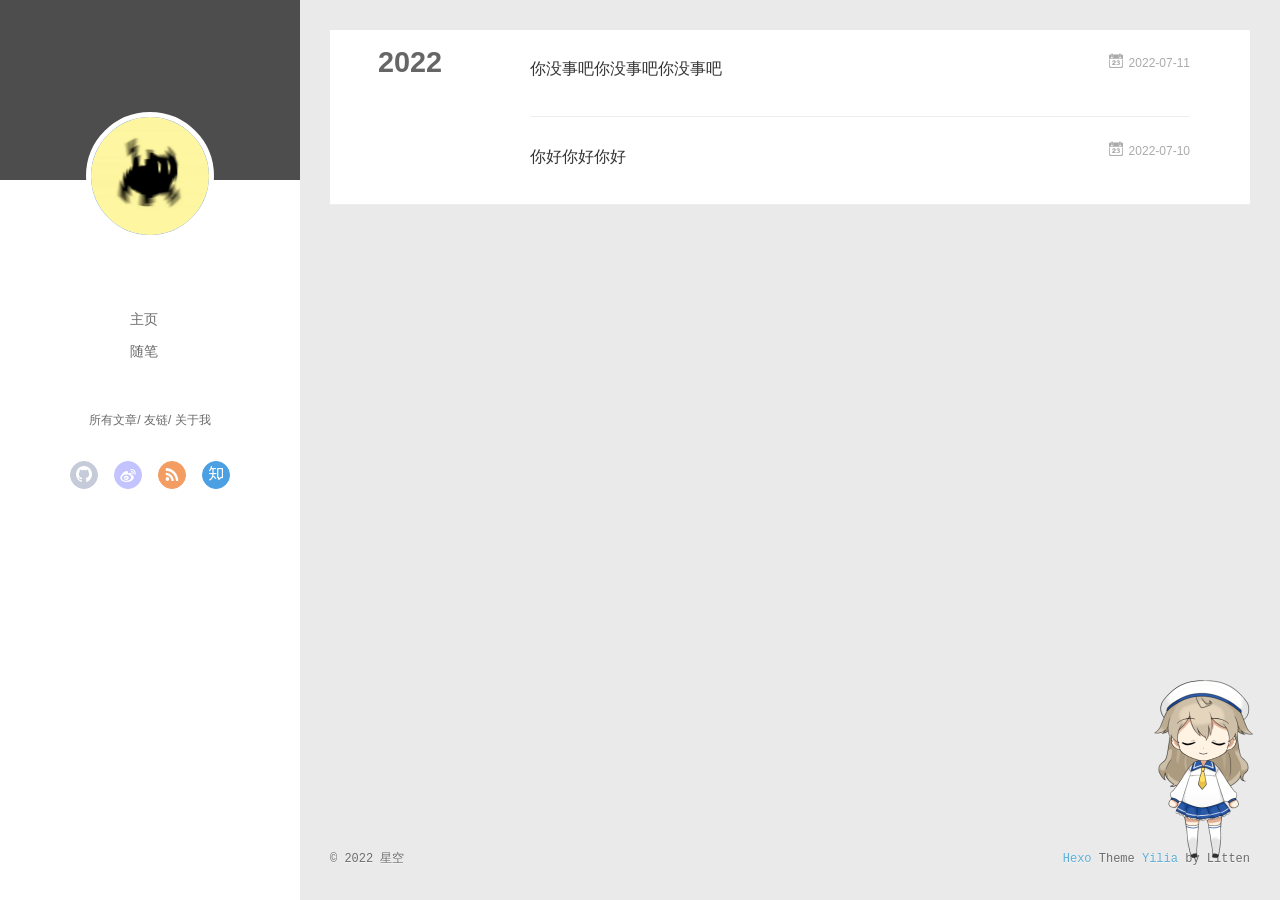
<file: archives/2022/07/index.html>
<!DOCTYPE html>
<html>
<head>
  <meta charset="utf-8">
  
  <meta name="renderer" content="webkit">
  <meta http-equiv="X-UA-Compatible" content="IE=edge" >
  <link rel="dns-prefetch" href="http://example.com">
  <title>Archives: 2022/7 | 星空</title>
  <meta name="viewport" content="width=device-width, initial-scale=1, maximum-scale=1">
  <meta name="description" content="爽歪的麻雀，在电线杆上裸睡">
<meta property="og:type" content="website">
<meta property="og:title" content="星空">
<meta property="og:url" content="http://example.com/archives/2022/07/index.html">
<meta property="og:site_name" content="星空">
<meta property="og:description" content="爽歪的麻雀，在电线杆上裸睡">
<meta property="og:locale" content="zh_CN">
<meta property="article:author" content="星空">
<meta name="twitter:card" content="summary">
  
    <link rel="alternative" href="/atom.xml" title="星空" type="application/atom+xml">
  
  
    <link rel="icon" href="/assets/img/cat.png">
  
  <link rel="stylesheet" type="text/css" href="/./main.0cf68a.css">
  <style type="text/css">
  
    #container.show {
      background: linear-gradient(200deg,#a0cfe4,#e8c37e);
    }
  </style>
  

  

<meta name="generator" content="Hexo 6.2.0"></head>

<body>
  <div id="container" q-class="show:isCtnShow">
    <canvas id="anm-canvas" class="anm-canvas"></canvas>
    <div class="left-col" q-class="show:isShow">
      
<div class="overlay" style="background: #4d4d4d"></div>
<div class="intrude-less">
	<header id="header" class="inner">
		<a href="/" class="profilepic">
			<img src="/assets/img/cat.png" class="js-avatar">
		</a>
		<hgroup>
		  <h1 class="header-author"><a href="/"></a></h1>
		</hgroup>
		

		<nav class="header-menu">
			<ul>
			
				<li><a href="/">主页</a></li>
	        
				<li><a href="/tags/%E9%9A%8F%E7%AC%94/">随笔</a></li>
	        
			</ul>
		</nav>
		<nav class="header-smart-menu">
    		
    			
    			<a q-on="click: openSlider(e, 'innerArchive')" href="javascript:void(0)">所有文章</a>
    			
            
    			
    			<a q-on="click: openSlider(e, 'friends')" href="javascript:void(0)">友链</a>
    			
            
    			
    			<a q-on="click: openSlider(e, 'aboutme')" href="javascript:void(0)">关于我</a>
    			
            
		</nav>
		<nav class="header-nav">
			<div class="social">
				
					<a class="github" target="_blank" href="#" title="github"><i class="icon-github"></i></a>
		        
					<a class="weibo" target="_blank" href="#" title="weibo"><i class="icon-weibo"></i></a>
		        
					<a class="rss" target="_blank" href="#" title="rss"><i class="icon-rss"></i></a>
		        
					<a class="zhihu" target="_blank" href="#" title="zhihu"><i class="icon-zhihu"></i></a>
		        
			</div>
		</nav>
	</header>		
</div>

    </div>
    <div class="mid-col" q-class="show:isShow,hide:isShow|isFalse">
      
<nav id="mobile-nav">
  	<div class="overlay js-overlay" style="background: #4d4d4d"></div>
	<div class="btnctn js-mobile-btnctn">
  		<div class="slider-trigger list" q-on="click: openSlider(e)"><i class="icon icon-sort"></i></div>
	</div>
	<div class="intrude-less">
		<header id="header" class="inner">
			<div class="profilepic">
				<img src="/assets/img/cat.png" class="js-avatar">
			</div>
			<hgroup>
			  <h1 class="header-author js-header-author"></h1>
			</hgroup>
			
			
			
				
			
				
			
			
			
			<nav class="header-nav">
				<div class="social">
					
						<a class="github" target="_blank" href="#" title="github"><i class="icon-github"></i></a>
			        
						<a class="weibo" target="_blank" href="#" title="weibo"><i class="icon-weibo"></i></a>
			        
						<a class="rss" target="_blank" href="#" title="rss"><i class="icon-rss"></i></a>
			        
						<a class="zhihu" target="_blank" href="#" title="zhihu"><i class="icon-zhihu"></i></a>
			        
				</div>
			</nav>

			<nav class="header-menu js-header-menu">
				<ul style="width: 50%">
				
				
					<li style="width: 50%"><a href="/">主页</a></li>
		        
					<li style="width: 50%"><a href="/tags/%E9%9A%8F%E7%AC%94/">随笔</a></li>
		        
				</ul>
			</nav>
		</header>				
	</div>
	<div class="mobile-mask" style="display:none" q-show="isShow"></div>
</nav>

      <div id="wrapper" class="body-wrap">
        <div class="menu-l">
          <div class="canvas-wrap">
            <canvas data-colors="#eaeaea" data-sectionHeight="100" data-contentId="js-content" id="myCanvas1" class="anm-canvas"></canvas>
          </div>
          <div id="js-content" class="content-ll">
            
  
  
    
    
      
      
      <section class="archives-wrap">
        <div class="archive-year-wrap">
          <a href="/archives/2022" class="archive-year">2022</a>
        </div>
        <div class="archives">
    
    <article class="archive-article archive-type-post">
  <div class="archive-article-inner">
    <header class="archive-article-header">
      	<div class="article-meta">
	      	<a href="/2022/07/11/%E6%96%87%E7%AB%A01/" class="archive-article-date">
  	<time datetime="2022-07-11T04:04:07.893Z" itemprop="datePublished"><i class="icon-calendar icon"></i>2022-07-11</time>
</a>
        </div>
    	 
  
    <h1 itemprop="name">
      <a class="archive-article-title" href="/2022/07/11/%E6%96%87%E7%AB%A01/">你没事吧你没事吧你没事吧</a>
    </h1>
  

        <div class="article-info info-on-right">
          
          

        </div>
        <div class="clearfix"></div>
    </header>
  </div>
</article>
  
    
    
    <article class="archive-article archive-type-post">
  <div class="archive-article-inner">
    <header class="archive-article-header">
      	<div class="article-meta">
	      	<a href="/2022/07/10/hello-world/" class="archive-article-date">
  	<time datetime="2022-07-10T09:11:29.412Z" itemprop="datePublished"><i class="icon-calendar icon"></i>2022-07-10</time>
</a>
        </div>
    	 
  
    <h1 itemprop="name">
      <a class="archive-article-title" href="/2022/07/10/hello-world/">你好你好你好</a>
    </h1>
  

        <div class="article-info info-on-right">
          
          

        </div>
        <div class="clearfix"></div>
    </header>
  </div>
</article>
  
  
    </div></section>
  

    


          </div>
        </div>
      </div>
      <footer id="footer">
  <div class="outer">
    <div id="footer-info">
    	<div class="footer-left">
    		&copy; 2022 星空
    	</div>
      	<div class="footer-right">
      		<a href="http://hexo.io/" target="_blank">Hexo</a>  Theme <a href="https://github.com/litten/hexo-theme-yilia" target="_blank">Yilia</a> by Litten
      	</div>
    </div>
  </div>
</footer>
    </div>
    <script>
	var yiliaConfig = {
		mathjax: false,
		isHome: false,
		isPost: false,
		isArchive: true,
		isTag: false,
		isCategory: false,
		open_in_new: false,
		toc_hide_index: true,
		root: "/",
		innerArchive: true,
		showTags: false
	}
</script>

<script>!function(t){function n(e){if(r[e])return r[e].exports;var i=r[e]={exports:{},id:e,loaded:!1};return t[e].call(i.exports,i,i.exports,n),i.loaded=!0,i.exports}var r={};n.m=t,n.c=r,n.p="./",n(0)}([function(t,n,r){r(195),t.exports=r(191)},function(t,n,r){var e=r(3),i=r(52),o=r(27),u=r(28),c=r(53),f="prototype",a=function(t,n,r){var s,l,h,v,p=t&a.F,d=t&a.G,y=t&a.S,g=t&a.P,b=t&a.B,m=d?e:y?e[n]||(e[n]={}):(e[n]||{})[f],x=d?i:i[n]||(i[n]={}),w=x[f]||(x[f]={});d&&(r=n);for(s in r)l=!p&&m&&void 0!==m[s],h=(l?m:r)[s],v=b&&l?c(h,e):g&&"function"==typeof h?c(Function.call,h):h,m&&u(m,s,h,t&a.U),x[s]!=h&&o(x,s,v),g&&w[s]!=h&&(w[s]=h)};e.core=i,a.F=1,a.G=2,a.S=4,a.P=8,a.B=16,a.W=32,a.U=64,a.R=128,t.exports=a},function(t,n,r){var e=r(6);t.exports=function(t){if(!e(t))throw TypeError(t+" is not an object!");return t}},function(t,n){var r=t.exports="undefined"!=typeof window&&window.Math==Math?window:"undefined"!=typeof self&&self.Math==Math?self:Function("return this")();"number"==typeof __g&&(__g=r)},function(t,n){t.exports=function(t){try{return!!t()}catch(t){return!0}}},function(t,n){var r=t.exports="undefined"!=typeof window&&window.Math==Math?window:"undefined"!=typeof self&&self.Math==Math?self:Function("return this")();"number"==typeof __g&&(__g=r)},function(t,n){t.exports=function(t){return"object"==typeof t?null!==t:"function"==typeof t}},function(t,n,r){var e=r(126)("wks"),i=r(76),o=r(3).Symbol,u="function"==typeof o;(t.exports=function(t){return e[t]||(e[t]=u&&o[t]||(u?o:i)("Symbol."+t))}).store=e},function(t,n){var r={}.hasOwnProperty;t.exports=function(t,n){return r.call(t,n)}},function(t,n,r){var e=r(94),i=r(33);t.exports=function(t){return e(i(t))}},function(t,n,r){t.exports=!r(4)(function(){return 7!=Object.defineProperty({},"a",{get:function(){return 7}}).a})},function(t,n,r){var e=r(2),i=r(167),o=r(50),u=Object.defineProperty;n.f=r(10)?Object.defineProperty:function(t,n,r){if(e(t),n=o(n,!0),e(r),i)try{return u(t,n,r)}catch(t){}if("get"in r||"set"in r)throw TypeError("Accessors not supported!");return"value"in r&&(t[n]=r.value),t}},function(t,n,r){t.exports=!r(18)(function(){return 7!=Object.defineProperty({},"a",{get:function(){return 7}}).a})},function(t,n,r){var e=r(14),i=r(22);t.exports=r(12)?function(t,n,r){return e.f(t,n,i(1,r))}:function(t,n,r){return t[n]=r,t}},function(t,n,r){var e=r(20),i=r(58),o=r(42),u=Object.defineProperty;n.f=r(12)?Object.defineProperty:function(t,n,r){if(e(t),n=o(n,!0),e(r),i)try{return u(t,n,r)}catch(t){}if("get"in r||"set"in r)throw TypeError("Accessors not supported!");return"value"in r&&(t[n]=r.value),t}},function(t,n,r){var e=r(40)("wks"),i=r(23),o=r(5).Symbol,u="function"==typeof o;(t.exports=function(t){return e[t]||(e[t]=u&&o[t]||(u?o:i)("Symbol."+t))}).store=e},function(t,n,r){var e=r(67),i=Math.min;t.exports=function(t){return t>0?i(e(t),9007199254740991):0}},function(t,n,r){var e=r(46);t.exports=function(t){return Object(e(t))}},function(t,n){t.exports=function(t){try{return!!t()}catch(t){return!0}}},function(t,n,r){var e=r(63),i=r(34);t.exports=Object.keys||function(t){return e(t,i)}},function(t,n,r){var e=r(21);t.exports=function(t){if(!e(t))throw TypeError(t+" is not an object!");return t}},function(t,n){t.exports=function(t){return"object"==typeof t?null!==t:"function"==typeof t}},function(t,n){t.exports=function(t,n){return{enumerable:!(1&t),configurable:!(2&t),writable:!(4&t),value:n}}},function(t,n){var r=0,e=Math.random();t.exports=function(t){return"Symbol(".concat(void 0===t?"":t,")_",(++r+e).toString(36))}},function(t,n){var r={}.hasOwnProperty;t.exports=function(t,n){return r.call(t,n)}},function(t,n){var r=t.exports={version:"2.4.0"};"number"==typeof __e&&(__e=r)},function(t,n){t.exports=function(t){if("function"!=typeof t)throw TypeError(t+" is not a function!");return t}},function(t,n,r){var e=r(11),i=r(66);t.exports=r(10)?function(t,n,r){return e.f(t,n,i(1,r))}:function(t,n,r){return t[n]=r,t}},function(t,n,r){var e=r(3),i=r(27),o=r(24),u=r(76)("src"),c="toString",f=Function[c],a=(""+f).split(c);r(52).inspectSource=function(t){return f.call(t)},(t.exports=function(t,n,r,c){var f="function"==typeof r;f&&(o(r,"name")||i(r,"name",n)),t[n]!==r&&(f&&(o(r,u)||i(r,u,t[n]?""+t[n]:a.join(String(n)))),t===e?t[n]=r:c?t[n]?t[n]=r:i(t,n,r):(delete t[n],i(t,n,r)))})(Function.prototype,c,function(){return"function"==typeof this&&this[u]||f.call(this)})},function(t,n,r){var e=r(1),i=r(4),o=r(46),u=function(t,n,r,e){var i=String(o(t)),u="<"+n;return""!==r&&(u+=" "+r+'="'+String(e).replace(/"/g,"&quot;")+'"'),u+">"+i+"</"+n+">"};t.exports=function(t,n){var r={};r[t]=n(u),e(e.P+e.F*i(function(){var n=""[t]('"');return n!==n.toLowerCase()||n.split('"').length>3}),"String",r)}},function(t,n,r){var e=r(115),i=r(46);t.exports=function(t){return e(i(t))}},function(t,n,r){var e=r(116),i=r(66),o=r(30),u=r(50),c=r(24),f=r(167),a=Object.getOwnPropertyDescriptor;n.f=r(10)?a:function(t,n){if(t=o(t),n=u(n,!0),f)try{return a(t,n)}catch(t){}if(c(t,n))return i(!e.f.call(t,n),t[n])}},function(t,n,r){var e=r(24),i=r(17),o=r(145)("IE_PROTO"),u=Object.prototype;t.exports=Object.getPrototypeOf||function(t){return t=i(t),e(t,o)?t[o]:"function"==typeof t.constructor&&t instanceof t.constructor?t.constructor.prototype:t instanceof Object?u:null}},function(t,n){t.exports=function(t){if(void 0==t)throw TypeError("Can't call method on  "+t);return t}},function(t,n){t.exports="constructor,hasOwnProperty,isPrototypeOf,propertyIsEnumerable,toLocaleString,toString,valueOf".split(",")},function(t,n){t.exports={}},function(t,n){t.exports=!0},function(t,n){n.f={}.propertyIsEnumerable},function(t,n,r){var e=r(14).f,i=r(8),o=r(15)("toStringTag");t.exports=function(t,n,r){t&&!i(t=r?t:t.prototype,o)&&e(t,o,{configurable:!0,value:n})}},function(t,n,r){var e=r(40)("keys"),i=r(23);t.exports=function(t){return e[t]||(e[t]=i(t))}},function(t,n,r){var e=r(5),i="__core-js_shared__",o=e[i]||(e[i]={});t.exports=function(t){return o[t]||(o[t]={})}},function(t,n){var r=Math.ceil,e=Math.floor;t.exports=function(t){return isNaN(t=+t)?0:(t>0?e:r)(t)}},function(t,n,r){var e=r(21);t.exports=function(t,n){if(!e(t))return t;var r,i;if(n&&"function"==typeof(r=t.toString)&&!e(i=r.call(t)))return i;if("function"==typeof(r=t.valueOf)&&!e(i=r.call(t)))return i;if(!n&&"function"==typeof(r=t.toString)&&!e(i=r.call(t)))return i;throw TypeError("Can't convert object to primitive value")}},function(t,n,r){var e=r(5),i=r(25),o=r(36),u=r(44),c=r(14).f;t.exports=function(t){var n=i.Symbol||(i.Symbol=o?{}:e.Symbol||{});"_"==t.charAt(0)||t in n||c(n,t,{value:u.f(t)})}},function(t,n,r){n.f=r(15)},function(t,n){var r={}.toString;t.exports=function(t){return r.call(t).slice(8,-1)}},function(t,n){t.exports=function(t){if(void 0==t)throw TypeError("Can't call method on  "+t);return t}},function(t,n,r){var e=r(4);t.exports=function(t,n){return!!t&&e(function(){n?t.call(null,function(){},1):t.call(null)})}},function(t,n,r){var e=r(53),i=r(115),o=r(17),u=r(16),c=r(203);t.exports=function(t,n){var r=1==t,f=2==t,a=3==t,s=4==t,l=6==t,h=5==t||l,v=n||c;return function(n,c,p){for(var d,y,g=o(n),b=i(g),m=e(c,p,3),x=u(b.length),w=0,S=r?v(n,x):f?v(n,0):void 0;x>w;w++)if((h||w in b)&&(d=b[w],y=m(d,w,g),t))if(r)S[w]=y;else if(y)switch(t){case 3:return!0;case 5:return d;case 6:return w;case 2:S.push(d)}else if(s)return!1;return l?-1:a||s?s:S}}},function(t,n,r){var e=r(1),i=r(52),o=r(4);t.exports=function(t,n){var r=(i.Object||{})[t]||Object[t],u={};u[t]=n(r),e(e.S+e.F*o(function(){r(1)}),"Object",u)}},function(t,n,r){var e=r(6);t.exports=function(t,n){if(!e(t))return t;var r,i;if(n&&"function"==typeof(r=t.toString)&&!e(i=r.call(t)))return i;if("function"==typeof(r=t.valueOf)&&!e(i=r.call(t)))return i;if(!n&&"function"==typeof(r=t.toString)&&!e(i=r.call(t)))return i;throw TypeError("Can't convert object to primitive value")}},function(t,n,r){var e=r(5),i=r(25),o=r(91),u=r(13),c="prototype",f=function(t,n,r){var a,s,l,h=t&f.F,v=t&f.G,p=t&f.S,d=t&f.P,y=t&f.B,g=t&f.W,b=v?i:i[n]||(i[n]={}),m=b[c],x=v?e:p?e[n]:(e[n]||{})[c];v&&(r=n);for(a in r)(s=!h&&x&&void 0!==x[a])&&a in b||(l=s?x[a]:r[a],b[a]=v&&"function"!=typeof x[a]?r[a]:y&&s?o(l,e):g&&x[a]==l?function(t){var n=function(n,r,e){if(this instanceof t){switch(arguments.length){case 0:return new t;case 1:return new t(n);case 2:return new t(n,r)}return new t(n,r,e)}return t.apply(this,arguments)};return n[c]=t[c],n}(l):d&&"function"==typeof l?o(Function.call,l):l,d&&((b.virtual||(b.virtual={}))[a]=l,t&f.R&&m&&!m[a]&&u(m,a,l)))};f.F=1,f.G=2,f.S=4,f.P=8,f.B=16,f.W=32,f.U=64,f.R=128,t.exports=f},function(t,n){var r=t.exports={version:"2.4.0"};"number"==typeof __e&&(__e=r)},function(t,n,r){var e=r(26);t.exports=function(t,n,r){if(e(t),void 0===n)return t;switch(r){case 1:return function(r){return t.call(n,r)};case 2:return function(r,e){return t.call(n,r,e)};case 3:return function(r,e,i){return t.call(n,r,e,i)}}return function(){return t.apply(n,arguments)}}},function(t,n,r){var e=r(183),i=r(1),o=r(126)("metadata"),u=o.store||(o.store=new(r(186))),c=function(t,n,r){var i=u.get(t);if(!i){if(!r)return;u.set(t,i=new e)}var o=i.get(n);if(!o){if(!r)return;i.set(n,o=new e)}return o},f=function(t,n,r){var e=c(n,r,!1);return void 0!==e&&e.has(t)},a=function(t,n,r){var e=c(n,r,!1);return void 0===e?void 0:e.get(t)},s=function(t,n,r,e){c(r,e,!0).set(t,n)},l=function(t,n){var r=c(t,n,!1),e=[];return r&&r.forEach(function(t,n){e.push(n)}),e},h=function(t){return void 0===t||"symbol"==typeof t?t:String(t)},v=function(t){i(i.S,"Reflect",t)};t.exports={store:u,map:c,has:f,get:a,set:s,keys:l,key:h,exp:v}},function(t,n,r){"use strict";if(r(10)){var e=r(69),i=r(3),o=r(4),u=r(1),c=r(127),f=r(152),a=r(53),s=r(68),l=r(66),h=r(27),v=r(73),p=r(67),d=r(16),y=r(75),g=r(50),b=r(24),m=r(180),x=r(114),w=r(6),S=r(17),_=r(137),O=r(70),E=r(32),P=r(71).f,j=r(154),F=r(76),M=r(7),A=r(48),N=r(117),T=r(146),I=r(155),k=r(80),L=r(123),R=r(74),C=r(130),D=r(160),U=r(11),W=r(31),G=U.f,B=W.f,V=i.RangeError,z=i.TypeError,q=i.Uint8Array,K="ArrayBuffer",J="Shared"+K,Y="BYTES_PER_ELEMENT",H="prototype",$=Array[H],X=f.ArrayBuffer,Q=f.DataView,Z=A(0),tt=A(2),nt=A(3),rt=A(4),et=A(5),it=A(6),ot=N(!0),ut=N(!1),ct=I.values,ft=I.keys,at=I.entries,st=$.lastIndexOf,lt=$.reduce,ht=$.reduceRight,vt=$.join,pt=$.sort,dt=$.slice,yt=$.toString,gt=$.toLocaleString,bt=M("iterator"),mt=M("toStringTag"),xt=F("typed_constructor"),wt=F("def_constructor"),St=c.CONSTR,_t=c.TYPED,Ot=c.VIEW,Et="Wrong length!",Pt=A(1,function(t,n){return Tt(T(t,t[wt]),n)}),jt=o(function(){return 1===new q(new Uint16Array([1]).buffer)[0]}),Ft=!!q&&!!q[H].set&&o(function(){new q(1).set({})}),Mt=function(t,n){if(void 0===t)throw z(Et);var r=+t,e=d(t);if(n&&!m(r,e))throw V(Et);return e},At=function(t,n){var r=p(t);if(r<0||r%n)throw V("Wrong offset!");return r},Nt=function(t){if(w(t)&&_t in t)return t;throw z(t+" is not a typed array!")},Tt=function(t,n){if(!(w(t)&&xt in t))throw z("It is not a typed array constructor!");return new t(n)},It=function(t,n){return kt(T(t,t[wt]),n)},kt=function(t,n){for(var r=0,e=n.length,i=Tt(t,e);e>r;)i[r]=n[r++];return i},Lt=function(t,n,r){G(t,n,{get:function(){return this._d[r]}})},Rt=function(t){var n,r,e,i,o,u,c=S(t),f=arguments.length,s=f>1?arguments[1]:void 0,l=void 0!==s,h=j(c);if(void 0!=h&&!_(h)){for(u=h.call(c),e=[],n=0;!(o=u.next()).done;n++)e.push(o.value);c=e}for(l&&f>2&&(s=a(s,arguments[2],2)),n=0,r=d(c.length),i=Tt(this,r);r>n;n++)i[n]=l?s(c[n],n):c[n];return i},Ct=function(){for(var t=0,n=arguments.length,r=Tt(this,n);n>t;)r[t]=arguments[t++];return r},Dt=!!q&&o(function(){gt.call(new q(1))}),Ut=function(){return gt.apply(Dt?dt.call(Nt(this)):Nt(this),arguments)},Wt={copyWithin:function(t,n){return D.call(Nt(this),t,n,arguments.length>2?arguments[2]:void 0)},every:function(t){return rt(Nt(this),t,arguments.length>1?arguments[1]:void 0)},fill:function(t){return C.apply(Nt(this),arguments)},filter:function(t){return It(this,tt(Nt(this),t,arguments.length>1?arguments[1]:void 0))},find:function(t){return et(Nt(this),t,arguments.length>1?arguments[1]:void 0)},findIndex:function(t){return it(Nt(this),t,arguments.length>1?arguments[1]:void 0)},forEach:function(t){Z(Nt(this),t,arguments.length>1?arguments[1]:void 0)},indexOf:function(t){return ut(Nt(this),t,arguments.length>1?arguments[1]:void 0)},includes:function(t){return ot(Nt(this),t,arguments.length>1?arguments[1]:void 0)},join:function(t){return vt.apply(Nt(this),arguments)},lastIndexOf:function(t){return st.apply(Nt(this),arguments)},map:function(t){return Pt(Nt(this),t,arguments.length>1?arguments[1]:void 0)},reduce:function(t){return lt.apply(Nt(this),arguments)},reduceRight:function(t){return ht.apply(Nt(this),arguments)},reverse:function(){for(var t,n=this,r=Nt(n).length,e=Math.floor(r/2),i=0;i<e;)t=n[i],n[i++]=n[--r],n[r]=t;return n},some:function(t){return nt(Nt(this),t,arguments.length>1?arguments[1]:void 0)},sort:function(t){return pt.call(Nt(this),t)},subarray:function(t,n){var r=Nt(this),e=r.length,i=y(t,e);return new(T(r,r[wt]))(r.buffer,r.byteOffset+i*r.BYTES_PER_ELEMENT,d((void 0===n?e:y(n,e))-i))}},Gt=function(t,n){return It(this,dt.call(Nt(this),t,n))},Bt=function(t){Nt(this);var n=At(arguments[1],1),r=this.length,e=S(t),i=d(e.length),o=0;if(i+n>r)throw V(Et);for(;o<i;)this[n+o]=e[o++]},Vt={entries:function(){return at.call(Nt(this))},keys:function(){return ft.call(Nt(this))},values:function(){return ct.call(Nt(this))}},zt=function(t,n){return w(t)&&t[_t]&&"symbol"!=typeof n&&n in t&&String(+n)==String(n)},qt=function(t,n){return zt(t,n=g(n,!0))?l(2,t[n]):B(t,n)},Kt=function(t,n,r){return!(zt(t,n=g(n,!0))&&w(r)&&b(r,"value"))||b(r,"get")||b(r,"set")||r.configurable||b(r,"writable")&&!r.writable||b(r,"enumerable")&&!r.enumerable?G(t,n,r):(t[n]=r.value,t)};St||(W.f=qt,U.f=Kt),u(u.S+u.F*!St,"Object",{getOwnPropertyDescriptor:qt,defineProperty:Kt}),o(function(){yt.call({})})&&(yt=gt=function(){return vt.call(this)});var Jt=v({},Wt);v(Jt,Vt),h(Jt,bt,Vt.values),v(Jt,{slice:Gt,set:Bt,constructor:function(){},toString:yt,toLocaleString:Ut}),Lt(Jt,"buffer","b"),Lt(Jt,"byteOffset","o"),Lt(Jt,"byteLength","l"),Lt(Jt,"length","e"),G(Jt,mt,{get:function(){return this[_t]}}),t.exports=function(t,n,r,f){f=!!f;var a=t+(f?"Clamped":"")+"Array",l="Uint8Array"!=a,v="get"+t,p="set"+t,y=i[a],g=y||{},b=y&&E(y),m=!y||!c.ABV,S={},_=y&&y[H],j=function(t,r){var e=t._d;return e.v[v](r*n+e.o,jt)},F=function(t,r,e){var i=t._d;f&&(e=(e=Math.round(e))<0?0:e>255?255:255&e),i.v[p](r*n+i.o,e,jt)},M=function(t,n){G(t,n,{get:function(){return j(this,n)},set:function(t){return F(this,n,t)},enumerable:!0})};m?(y=r(function(t,r,e,i){s(t,y,a,"_d");var o,u,c,f,l=0,v=0;if(w(r)){if(!(r instanceof X||(f=x(r))==K||f==J))return _t in r?kt(y,r):Rt.call(y,r);o=r,v=At(e,n);var p=r.byteLength;if(void 0===i){if(p%n)throw V(Et);if((u=p-v)<0)throw V(Et)}else if((u=d(i)*n)+v>p)throw V(Et);c=u/n}else c=Mt(r,!0),u=c*n,o=new X(u);for(h(t,"_d",{b:o,o:v,l:u,e:c,v:new Q(o)});l<c;)M(t,l++)}),_=y[H]=O(Jt),h(_,"constructor",y)):L(function(t){new y(null),new y(t)},!0)||(y=r(function(t,r,e,i){s(t,y,a);var o;return w(r)?r instanceof X||(o=x(r))==K||o==J?void 0!==i?new g(r,At(e,n),i):void 0!==e?new g(r,At(e,n)):new g(r):_t in r?kt(y,r):Rt.call(y,r):new g(Mt(r,l))}),Z(b!==Function.prototype?P(g).concat(P(b)):P(g),function(t){t in y||h(y,t,g[t])}),y[H]=_,e||(_.constructor=y));var A=_[bt],N=!!A&&("values"==A.name||void 0==A.name),T=Vt.values;h(y,xt,!0),h(_,_t,a),h(_,Ot,!0),h(_,wt,y),(f?new y(1)[mt]==a:mt in _)||G(_,mt,{get:function(){return a}}),S[a]=y,u(u.G+u.W+u.F*(y!=g),S),u(u.S,a,{BYTES_PER_ELEMENT:n,from:Rt,of:Ct}),Y in _||h(_,Y,n),u(u.P,a,Wt),R(a),u(u.P+u.F*Ft,a,{set:Bt}),u(u.P+u.F*!N,a,Vt),u(u.P+u.F*(_.toString!=yt),a,{toString:yt}),u(u.P+u.F*o(function(){new y(1).slice()}),a,{slice:Gt}),u(u.P+u.F*(o(function(){return[1,2].toLocaleString()!=new y([1,2]).toLocaleString()})||!o(function(){_.toLocaleString.call([1,2])})),a,{toLocaleString:Ut}),k[a]=N?A:T,e||N||h(_,bt,T)}}else t.exports=function(){}},function(t,n){var r={}.toString;t.exports=function(t){return r.call(t).slice(8,-1)}},function(t,n,r){var e=r(21),i=r(5).document,o=e(i)&&e(i.createElement);t.exports=function(t){return o?i.createElement(t):{}}},function(t,n,r){t.exports=!r(12)&&!r(18)(function(){return 7!=Object.defineProperty(r(57)("div"),"a",{get:function(){return 7}}).a})},function(t,n,r){"use strict";var e=r(36),i=r(51),o=r(64),u=r(13),c=r(8),f=r(35),a=r(96),s=r(38),l=r(103),h=r(15)("iterator"),v=!([].keys&&"next"in[].keys()),p="keys",d="values",y=function(){return this};t.exports=function(t,n,r,g,b,m,x){a(r,n,g);var w,S,_,O=function(t){if(!v&&t in F)return F[t];switch(t){case p:case d:return function(){return new r(this,t)}}return function(){return new r(this,t)}},E=n+" Iterator",P=b==d,j=!1,F=t.prototype,M=F[h]||F["@@iterator"]||b&&F[b],A=M||O(b),N=b?P?O("entries"):A:void 0,T="Array"==n?F.entries||M:M;if(T&&(_=l(T.call(new t)))!==Object.prototype&&(s(_,E,!0),e||c(_,h)||u(_,h,y)),P&&M&&M.name!==d&&(j=!0,A=function(){return M.call(this)}),e&&!x||!v&&!j&&F[h]||u(F,h,A),f[n]=A,f[E]=y,b)if(w={values:P?A:O(d),keys:m?A:O(p),entries:N},x)for(S in w)S in F||o(F,S,w[S]);else i(i.P+i.F*(v||j),n,w);return w}},function(t,n,r){var e=r(20),i=r(100),o=r(34),u=r(39)("IE_PROTO"),c=function(){},f="prototype",a=function(){var t,n=r(57)("iframe"),e=o.length;for(n.style.display="none",r(93).appendChild(n),n.src="javascript:",t=n.contentWindow.document,t.open(),t.write("<script>document.F=Object<\/script>"),t.close(),a=t.F;e--;)delete a[f][o[e]];return a()};t.exports=Object.create||function(t,n){var r;return null!==t?(c[f]=e(t),r=new c,c[f]=null,r[u]=t):r=a(),void 0===n?r:i(r,n)}},function(t,n,r){var e=r(63),i=r(34).concat("length","prototype");n.f=Object.getOwnPropertyNames||function(t){return e(t,i)}},function(t,n){n.f=Object.getOwnPropertySymbols},function(t,n,r){var e=r(8),i=r(9),o=r(90)(!1),u=r(39)("IE_PROTO");t.exports=function(t,n){var r,c=i(t),f=0,a=[];for(r in c)r!=u&&e(c,r)&&a.push(r);for(;n.length>f;)e(c,r=n[f++])&&(~o(a,r)||a.push(r));return a}},function(t,n,r){t.exports=r(13)},function(t,n,r){var e=r(76)("meta"),i=r(6),o=r(24),u=r(11).f,c=0,f=Object.isExtensible||function(){return!0},a=!r(4)(function(){return f(Object.preventExtensions({}))}),s=function(t){u(t,e,{value:{i:"O"+ ++c,w:{}}})},l=function(t,n){if(!i(t))return"symbol"==typeof t?t:("string"==typeof t?"S":"P")+t;if(!o(t,e)){if(!f(t))return"F";if(!n)return"E";s(t)}return t[e].i},h=function(t,n){if(!o(t,e)){if(!f(t))return!0;if(!n)return!1;s(t)}return t[e].w},v=function(t){return a&&p.NEED&&f(t)&&!o(t,e)&&s(t),t},p=t.exports={KEY:e,NEED:!1,fastKey:l,getWeak:h,onFreeze:v}},function(t,n){t.exports=function(t,n){return{enumerable:!(1&t),configurable:!(2&t),writable:!(4&t),value:n}}},function(t,n){var r=Math.ceil,e=Math.floor;t.exports=function(t){return isNaN(t=+t)?0:(t>0?e:r)(t)}},function(t,n){t.exports=function(t,n,r,e){if(!(t instanceof n)||void 0!==e&&e in t)throw TypeError(r+": incorrect invocation!");return t}},function(t,n){t.exports=!1},function(t,n,r){var e=r(2),i=r(173),o=r(133),u=r(145)("IE_PROTO"),c=function(){},f="prototype",a=function(){var t,n=r(132)("iframe"),e=o.length;for(n.style.display="none",r(135).appendChild(n),n.src="javascript:",t=n.contentWindow.document,t.open(),t.write("<script>document.F=Object<\/script>"),t.close(),a=t.F;e--;)delete a[f][o[e]];return a()};t.exports=Object.create||function(t,n){var r;return null!==t?(c[f]=e(t),r=new c,c[f]=null,r[u]=t):r=a(),void 0===n?r:i(r,n)}},function(t,n,r){var e=r(175),i=r(133).concat("length","prototype");n.f=Object.getOwnPropertyNames||function(t){return e(t,i)}},function(t,n,r){var e=r(175),i=r(133);t.exports=Object.keys||function(t){return e(t,i)}},function(t,n,r){var e=r(28);t.exports=function(t,n,r){for(var i in n)e(t,i,n[i],r);return t}},function(t,n,r){"use strict";var e=r(3),i=r(11),o=r(10),u=r(7)("species");t.exports=function(t){var n=e[t];o&&n&&!n[u]&&i.f(n,u,{configurable:!0,get:function(){return this}})}},function(t,n,r){var e=r(67),i=Math.max,o=Math.min;t.exports=function(t,n){return t=e(t),t<0?i(t+n,0):o(t,n)}},function(t,n){var r=0,e=Math.random();t.exports=function(t){return"Symbol(".concat(void 0===t?"":t,")_",(++r+e).toString(36))}},function(t,n,r){var e=r(33);t.exports=function(t){return Object(e(t))}},function(t,n,r){var e=r(7)("unscopables"),i=Array.prototype;void 0==i[e]&&r(27)(i,e,{}),t.exports=function(t){i[e][t]=!0}},function(t,n,r){var e=r(53),i=r(169),o=r(137),u=r(2),c=r(16),f=r(154),a={},s={},n=t.exports=function(t,n,r,l,h){var v,p,d,y,g=h?function(){return t}:f(t),b=e(r,l,n?2:1),m=0;if("function"!=typeof g)throw TypeError(t+" is not iterable!");if(o(g)){for(v=c(t.length);v>m;m++)if((y=n?b(u(p=t[m])[0],p[1]):b(t[m]))===a||y===s)return y}else for(d=g.call(t);!(p=d.next()).done;)if((y=i(d,b,p.value,n))===a||y===s)return y};n.BREAK=a,n.RETURN=s},function(t,n){t.exports={}},function(t,n,r){var e=r(11).f,i=r(24),o=r(7)("toStringTag");t.exports=function(t,n,r){t&&!i(t=r?t:t.prototype,o)&&e(t,o,{configurable:!0,value:n})}},function(t,n,r){var e=r(1),i=r(46),o=r(4),u=r(150),c="["+u+"]",f="​",a=RegExp("^"+c+c+"*"),s=RegExp(c+c+"*$"),l=function(t,n,r){var i={},c=o(function(){return!!u[t]()||f[t]()!=f}),a=i[t]=c?n(h):u[t];r&&(i[r]=a),e(e.P+e.F*c,"String",i)},h=l.trim=function(t,n){return t=String(i(t)),1&n&&(t=t.replace(a,"")),2&n&&(t=t.replace(s,"")),t};t.exports=l},function(t,n,r){t.exports={default:r(86),__esModule:!0}},function(t,n,r){t.exports={default:r(87),__esModule:!0}},function(t,n,r){"use strict";function e(t){return t&&t.__esModule?t:{default:t}}n.__esModule=!0;var i=r(84),o=e(i),u=r(83),c=e(u),f="function"==typeof c.default&&"symbol"==typeof o.default?function(t){return typeof t}:function(t){return t&&"function"==typeof c.default&&t.constructor===c.default&&t!==c.default.prototype?"symbol":typeof t};n.default="function"==typeof c.default&&"symbol"===f(o.default)?function(t){return void 0===t?"undefined":f(t)}:function(t){return t&&"function"==typeof c.default&&t.constructor===c.default&&t!==c.default.prototype?"symbol":void 0===t?"undefined":f(t)}},function(t,n,r){r(110),r(108),r(111),r(112),t.exports=r(25).Symbol},function(t,n,r){r(109),r(113),t.exports=r(44).f("iterator")},function(t,n){t.exports=function(t){if("function"!=typeof t)throw TypeError(t+" is not a function!");return t}},function(t,n){t.exports=function(){}},function(t,n,r){var e=r(9),i=r(106),o=r(105);t.exports=function(t){return function(n,r,u){var c,f=e(n),a=i(f.length),s=o(u,a);if(t&&r!=r){for(;a>s;)if((c=f[s++])!=c)return!0}else for(;a>s;s++)if((t||s in f)&&f[s]===r)return t||s||0;return!t&&-1}}},function(t,n,r){var e=r(88);t.exports=function(t,n,r){if(e(t),void 0===n)return t;switch(r){case 1:return function(r){return t.call(n,r)};case 2:return function(r,e){return t.call(n,r,e)};case 3:return function(r,e,i){return t.call(n,r,e,i)}}return function(){return t.apply(n,arguments)}}},function(t,n,r){var e=r(19),i=r(62),o=r(37);t.exports=function(t){var n=e(t),r=i.f;if(r)for(var u,c=r(t),f=o.f,a=0;c.length>a;)f.call(t,u=c[a++])&&n.push(u);return n}},function(t,n,r){t.exports=r(5).document&&document.documentElement},function(t,n,r){var e=r(56);t.exports=Object("z").propertyIsEnumerable(0)?Object:function(t){return"String"==e(t)?t.split(""):Object(t)}},function(t,n,r){var e=r(56);t.exports=Array.isArray||function(t){return"Array"==e(t)}},function(t,n,r){"use strict";var e=r(60),i=r(22),o=r(38),u={};r(13)(u,r(15)("iterator"),function(){return this}),t.exports=function(t,n,r){t.prototype=e(u,{next:i(1,r)}),o(t,n+" Iterator")}},function(t,n){t.exports=function(t,n){return{value:n,done:!!t}}},function(t,n,r){var e=r(19),i=r(9);t.exports=function(t,n){for(var r,o=i(t),u=e(o),c=u.length,f=0;c>f;)if(o[r=u[f++]]===n)return r}},function(t,n,r){var e=r(23)("meta"),i=r(21),o=r(8),u=r(14).f,c=0,f=Object.isExtensible||function(){return!0},a=!r(18)(function(){return f(Object.preventExtensions({}))}),s=function(t){u(t,e,{value:{i:"O"+ ++c,w:{}}})},l=function(t,n){if(!i(t))return"symbol"==typeof t?t:("string"==typeof t?"S":"P")+t;if(!o(t,e)){if(!f(t))return"F";if(!n)return"E";s(t)}return t[e].i},h=function(t,n){if(!o(t,e)){if(!f(t))return!0;if(!n)return!1;s(t)}return t[e].w},v=function(t){return a&&p.NEED&&f(t)&&!o(t,e)&&s(t),t},p=t.exports={KEY:e,NEED:!1,fastKey:l,getWeak:h,onFreeze:v}},function(t,n,r){var e=r(14),i=r(20),o=r(19);t.exports=r(12)?Object.defineProperties:function(t,n){i(t);for(var r,u=o(n),c=u.length,f=0;c>f;)e.f(t,r=u[f++],n[r]);return t}},function(t,n,r){var e=r(37),i=r(22),o=r(9),u=r(42),c=r(8),f=r(58),a=Object.getOwnPropertyDescriptor;n.f=r(12)?a:function(t,n){if(t=o(t),n=u(n,!0),f)try{return a(t,n)}catch(t){}if(c(t,n))return i(!e.f.call(t,n),t[n])}},function(t,n,r){var e=r(9),i=r(61).f,o={}.toString,u="object"==typeof window&&window&&Object.getOwnPropertyNames?Object.getOwnPropertyNames(window):[],c=function(t){try{return i(t)}catch(t){return u.slice()}};t.exports.f=function(t){return u&&"[object Window]"==o.call(t)?c(t):i(e(t))}},function(t,n,r){var e=r(8),i=r(77),o=r(39)("IE_PROTO"),u=Object.prototype;t.exports=Object.getPrototypeOf||function(t){return t=i(t),e(t,o)?t[o]:"function"==typeof t.constructor&&t instanceof t.constructor?t.constructor.prototype:t instanceof Object?u:null}},function(t,n,r){var e=r(41),i=r(33);t.exports=function(t){return function(n,r){var o,u,c=String(i(n)),f=e(r),a=c.length;return f<0||f>=a?t?"":void 0:(o=c.charCodeAt(f),o<55296||o>56319||f+1===a||(u=c.charCodeAt(f+1))<56320||u>57343?t?c.charAt(f):o:t?c.slice(f,f+2):u-56320+(o-55296<<10)+65536)}}},function(t,n,r){var e=r(41),i=Math.max,o=Math.min;t.exports=function(t,n){return t=e(t),t<0?i(t+n,0):o(t,n)}},function(t,n,r){var e=r(41),i=Math.min;t.exports=function(t){return t>0?i(e(t),9007199254740991):0}},function(t,n,r){"use strict";var e=r(89),i=r(97),o=r(35),u=r(9);t.exports=r(59)(Array,"Array",function(t,n){this._t=u(t),this._i=0,this._k=n},function(){var t=this._t,n=this._k,r=this._i++;return!t||r>=t.length?(this._t=void 0,i(1)):"keys"==n?i(0,r):"values"==n?i(0,t[r]):i(0,[r,t[r]])},"values"),o.Arguments=o.Array,e("keys"),e("values"),e("entries")},function(t,n){},function(t,n,r){"use strict";var e=r(104)(!0);r(59)(String,"String",function(t){this._t=String(t),this._i=0},function(){var t,n=this._t,r=this._i;return r>=n.length?{value:void 0,done:!0}:(t=e(n,r),this._i+=t.length,{value:t,done:!1})})},function(t,n,r){"use strict";var e=r(5),i=r(8),o=r(12),u=r(51),c=r(64),f=r(99).KEY,a=r(18),s=r(40),l=r(38),h=r(23),v=r(15),p=r(44),d=r(43),y=r(98),g=r(92),b=r(95),m=r(20),x=r(9),w=r(42),S=r(22),_=r(60),O=r(102),E=r(101),P=r(14),j=r(19),F=E.f,M=P.f,A=O.f,N=e.Symbol,T=e.JSON,I=T&&T.stringify,k="prototype",L=v("_hidden"),R=v("toPrimitive"),C={}.propertyIsEnumerable,D=s("symbol-registry"),U=s("symbols"),W=s("op-symbols"),G=Object[k],B="function"==typeof N,V=e.QObject,z=!V||!V[k]||!V[k].findChild,q=o&&a(function(){return 7!=_(M({},"a",{get:function(){return M(this,"a",{value:7}).a}})).a})?function(t,n,r){var e=F(G,n);e&&delete G[n],M(t,n,r),e&&t!==G&&M(G,n,e)}:M,K=function(t){var n=U[t]=_(N[k]);return n._k=t,n},J=B&&"symbol"==typeof N.iterator?function(t){return"symbol"==typeof t}:function(t){return t instanceof N},Y=function(t,n,r){return t===G&&Y(W,n,r),m(t),n=w(n,!0),m(r),i(U,n)?(r.enumerable?(i(t,L)&&t[L][n]&&(t[L][n]=!1),r=_(r,{enumerable:S(0,!1)})):(i(t,L)||M(t,L,S(1,{})),t[L][n]=!0),q(t,n,r)):M(t,n,r)},H=function(t,n){m(t);for(var r,e=g(n=x(n)),i=0,o=e.length;o>i;)Y(t,r=e[i++],n[r]);return t},$=function(t,n){return void 0===n?_(t):H(_(t),n)},X=function(t){var n=C.call(this,t=w(t,!0));return!(this===G&&i(U,t)&&!i(W,t))&&(!(n||!i(this,t)||!i(U,t)||i(this,L)&&this[L][t])||n)},Q=function(t,n){if(t=x(t),n=w(n,!0),t!==G||!i(U,n)||i(W,n)){var r=F(t,n);return!r||!i(U,n)||i(t,L)&&t[L][n]||(r.enumerable=!0),r}},Z=function(t){for(var n,r=A(x(t)),e=[],o=0;r.length>o;)i(U,n=r[o++])||n==L||n==f||e.push(n);return e},tt=function(t){for(var n,r=t===G,e=A(r?W:x(t)),o=[],u=0;e.length>u;)!i(U,n=e[u++])||r&&!i(G,n)||o.push(U[n]);return o};B||(N=function(){if(this instanceof N)throw TypeError("Symbol is not a constructor!");var t=h(arguments.length>0?arguments[0]:void 0),n=function(r){this===G&&n.call(W,r),i(this,L)&&i(this[L],t)&&(this[L][t]=!1),q(this,t,S(1,r))};return o&&z&&q(G,t,{configurable:!0,set:n}),K(t)},c(N[k],"toString",function(){return this._k}),E.f=Q,P.f=Y,r(61).f=O.f=Z,r(37).f=X,r(62).f=tt,o&&!r(36)&&c(G,"propertyIsEnumerable",X,!0),p.f=function(t){return K(v(t))}),u(u.G+u.W+u.F*!B,{Symbol:N});for(var nt="hasInstance,isConcatSpreadable,iterator,match,replace,search,species,split,toPrimitive,toStringTag,unscopables".split(","),rt=0;nt.length>rt;)v(nt[rt++]);for(var nt=j(v.store),rt=0;nt.length>rt;)d(nt[rt++]);u(u.S+u.F*!B,"Symbol",{for:function(t){return i(D,t+="")?D[t]:D[t]=N(t)},keyFor:function(t){if(J(t))return y(D,t);throw TypeError(t+" is not a symbol!")},useSetter:function(){z=!0},useSimple:function(){z=!1}}),u(u.S+u.F*!B,"Object",{create:$,defineProperty:Y,defineProperties:H,getOwnPropertyDescriptor:Q,getOwnPropertyNames:Z,getOwnPropertySymbols:tt}),T&&u(u.S+u.F*(!B||a(function(){var t=N();return"[null]"!=I([t])||"{}"!=I({a:t})||"{}"!=I(Object(t))})),"JSON",{stringify:function(t){if(void 0!==t&&!J(t)){for(var n,r,e=[t],i=1;arguments.length>i;)e.push(arguments[i++]);return n=e[1],"function"==typeof n&&(r=n),!r&&b(n)||(n=function(t,n){if(r&&(n=r.call(this,t,n)),!J(n))return n}),e[1]=n,I.apply(T,e)}}}),N[k][R]||r(13)(N[k],R,N[k].valueOf),l(N,"Symbol"),l(Math,"Math",!0),l(e.JSON,"JSON",!0)},function(t,n,r){r(43)("asyncIterator")},function(t,n,r){r(43)("observable")},function(t,n,r){r(107);for(var e=r(5),i=r(13),o=r(35),u=r(15)("toStringTag"),c=["NodeList","DOMTokenList","MediaList","StyleSheetList","CSSRuleList"],f=0;f<5;f++){var a=c[f],s=e[a],l=s&&s.prototype;l&&!l[u]&&i(l,u,a),o[a]=o.Array}},function(t,n,r){var e=r(45),i=r(7)("toStringTag"),o="Arguments"==e(function(){return arguments}()),u=function(t,n){try{return t[n]}catch(t){}};t.exports=function(t){var n,r,c;return void 0===t?"Undefined":null===t?"Null":"string"==typeof(r=u(n=Object(t),i))?r:o?e(n):"Object"==(c=e(n))&&"function"==typeof n.callee?"Arguments":c}},function(t,n,r){var e=r(45);t.exports=Object("z").propertyIsEnumerable(0)?Object:function(t){return"String"==e(t)?t.split(""):Object(t)}},function(t,n){n.f={}.propertyIsEnumerable},function(t,n,r){var e=r(30),i=r(16),o=r(75);t.exports=function(t){return function(n,r,u){var c,f=e(n),a=i(f.length),s=o(u,a);if(t&&r!=r){for(;a>s;)if((c=f[s++])!=c)return!0}else for(;a>s;s++)if((t||s in f)&&f[s]===r)return t||s||0;return!t&&-1}}},function(t,n,r){"use strict";var e=r(3),i=r(1),o=r(28),u=r(73),c=r(65),f=r(79),a=r(68),s=r(6),l=r(4),h=r(123),v=r(81),p=r(136);t.exports=function(t,n,r,d,y,g){var b=e[t],m=b,x=y?"set":"add",w=m&&m.prototype,S={},_=function(t){var n=w[t];o(w,t,"delete"==t?function(t){return!(g&&!s(t))&&n.call(this,0===t?0:t)}:"has"==t?function(t){return!(g&&!s(t))&&n.call(this,0===t?0:t)}:"get"==t?function(t){return g&&!s(t)?void 0:n.call(this,0===t?0:t)}:"add"==t?function(t){return n.call(this,0===t?0:t),this}:function(t,r){return n.call(this,0===t?0:t,r),this})};if("function"==typeof m&&(g||w.forEach&&!l(function(){(new m).entries().next()}))){var O=new m,E=O[x](g?{}:-0,1)!=O,P=l(function(){O.has(1)}),j=h(function(t){new m(t)}),F=!g&&l(function(){for(var t=new m,n=5;n--;)t[x](n,n);return!t.has(-0)});j||(m=n(function(n,r){a(n,m,t);var e=p(new b,n,m);return void 0!=r&&f(r,y,e[x],e),e}),m.prototype=w,w.constructor=m),(P||F)&&(_("delete"),_("has"),y&&_("get")),(F||E)&&_(x),g&&w.clear&&delete w.clear}else m=d.getConstructor(n,t,y,x),u(m.prototype,r),c.NEED=!0;return v(m,t),S[t]=m,i(i.G+i.W+i.F*(m!=b),S),g||d.setStrong(m,t,y),m}},function(t,n,r){"use strict";var e=r(27),i=r(28),o=r(4),u=r(46),c=r(7);t.exports=function(t,n,r){var f=c(t),a=r(u,f,""[t]),s=a[0],l=a[1];o(function(){var n={};return n[f]=function(){return 7},7!=""[t](n)})&&(i(String.prototype,t,s),e(RegExp.prototype,f,2==n?function(t,n){return l.call(t,this,n)}:function(t){return l.call(t,this)}))}
},function(t,n,r){"use strict";var e=r(2);t.exports=function(){var t=e(this),n="";return t.global&&(n+="g"),t.ignoreCase&&(n+="i"),t.multiline&&(n+="m"),t.unicode&&(n+="u"),t.sticky&&(n+="y"),n}},function(t,n){t.exports=function(t,n,r){var e=void 0===r;switch(n.length){case 0:return e?t():t.call(r);case 1:return e?t(n[0]):t.call(r,n[0]);case 2:return e?t(n[0],n[1]):t.call(r,n[0],n[1]);case 3:return e?t(n[0],n[1],n[2]):t.call(r,n[0],n[1],n[2]);case 4:return e?t(n[0],n[1],n[2],n[3]):t.call(r,n[0],n[1],n[2],n[3])}return t.apply(r,n)}},function(t,n,r){var e=r(6),i=r(45),o=r(7)("match");t.exports=function(t){var n;return e(t)&&(void 0!==(n=t[o])?!!n:"RegExp"==i(t))}},function(t,n,r){var e=r(7)("iterator"),i=!1;try{var o=[7][e]();o.return=function(){i=!0},Array.from(o,function(){throw 2})}catch(t){}t.exports=function(t,n){if(!n&&!i)return!1;var r=!1;try{var o=[7],u=o[e]();u.next=function(){return{done:r=!0}},o[e]=function(){return u},t(o)}catch(t){}return r}},function(t,n,r){t.exports=r(69)||!r(4)(function(){var t=Math.random();__defineSetter__.call(null,t,function(){}),delete r(3)[t]})},function(t,n){n.f=Object.getOwnPropertySymbols},function(t,n,r){var e=r(3),i="__core-js_shared__",o=e[i]||(e[i]={});t.exports=function(t){return o[t]||(o[t]={})}},function(t,n,r){for(var e,i=r(3),o=r(27),u=r(76),c=u("typed_array"),f=u("view"),a=!(!i.ArrayBuffer||!i.DataView),s=a,l=0,h="Int8Array,Uint8Array,Uint8ClampedArray,Int16Array,Uint16Array,Int32Array,Uint32Array,Float32Array,Float64Array".split(",");l<9;)(e=i[h[l++]])?(o(e.prototype,c,!0),o(e.prototype,f,!0)):s=!1;t.exports={ABV:a,CONSTR:s,TYPED:c,VIEW:f}},function(t,n){"use strict";var r={versions:function(){var t=window.navigator.userAgent;return{trident:t.indexOf("Trident")>-1,presto:t.indexOf("Presto")>-1,webKit:t.indexOf("AppleWebKit")>-1,gecko:t.indexOf("Gecko")>-1&&-1==t.indexOf("KHTML"),mobile:!!t.match(/AppleWebKit.*Mobile.*/),ios:!!t.match(/\(i[^;]+;( U;)? CPU.+Mac OS X/),android:t.indexOf("Android")>-1||t.indexOf("Linux")>-1,iPhone:t.indexOf("iPhone")>-1||t.indexOf("Mac")>-1,iPad:t.indexOf("iPad")>-1,webApp:-1==t.indexOf("Safari"),weixin:-1==t.indexOf("MicroMessenger")}}()};t.exports=r},function(t,n,r){"use strict";var e=r(85),i=function(t){return t&&t.__esModule?t:{default:t}}(e),o=function(){function t(t,n,e){return n||e?String.fromCharCode(n||e):r[t]||t}function n(t){return e[t]}var r={"&quot;":'"',"&lt;":"<","&gt;":">","&amp;":"&","&nbsp;":" "},e={};for(var u in r)e[r[u]]=u;return r["&apos;"]="'",e["'"]="&#39;",{encode:function(t){return t?(""+t).replace(/['<> "&]/g,n).replace(/\r?\n/g,"<br/>").replace(/\s/g,"&nbsp;"):""},decode:function(n){return n?(""+n).replace(/<br\s*\/?>/gi,"\n").replace(/&quot;|&lt;|&gt;|&amp;|&nbsp;|&apos;|&#(\d+);|&#(\d+)/g,t).replace(/\u00a0/g," "):""},encodeBase16:function(t){if(!t)return t;t+="";for(var n=[],r=0,e=t.length;e>r;r++)n.push(t.charCodeAt(r).toString(16).toUpperCase());return n.join("")},encodeBase16forJSON:function(t){if(!t)return t;t=t.replace(/[\u4E00-\u9FBF]/gi,function(t){return escape(t).replace("%u","\\u")});for(var n=[],r=0,e=t.length;e>r;r++)n.push(t.charCodeAt(r).toString(16).toUpperCase());return n.join("")},decodeBase16:function(t){if(!t)return t;t+="";for(var n=[],r=0,e=t.length;e>r;r+=2)n.push(String.fromCharCode("0x"+t.slice(r,r+2)));return n.join("")},encodeObject:function(t){if(t instanceof Array)for(var n=0,r=t.length;r>n;n++)t[n]=o.encodeObject(t[n]);else if("object"==(void 0===t?"undefined":(0,i.default)(t)))for(var e in t)t[e]=o.encodeObject(t[e]);else if("string"==typeof t)return o.encode(t);return t},loadScript:function(t){var n=document.createElement("script");document.getElementsByTagName("body")[0].appendChild(n),n.setAttribute("src",t)},addLoadEvent:function(t){var n=window.onload;"function"!=typeof window.onload?window.onload=t:window.onload=function(){n(),t()}}}}();t.exports=o},function(t,n,r){"use strict";var e=r(17),i=r(75),o=r(16);t.exports=function(t){for(var n=e(this),r=o(n.length),u=arguments.length,c=i(u>1?arguments[1]:void 0,r),f=u>2?arguments[2]:void 0,a=void 0===f?r:i(f,r);a>c;)n[c++]=t;return n}},function(t,n,r){"use strict";var e=r(11),i=r(66);t.exports=function(t,n,r){n in t?e.f(t,n,i(0,r)):t[n]=r}},function(t,n,r){var e=r(6),i=r(3).document,o=e(i)&&e(i.createElement);t.exports=function(t){return o?i.createElement(t):{}}},function(t,n){t.exports="constructor,hasOwnProperty,isPrototypeOf,propertyIsEnumerable,toLocaleString,toString,valueOf".split(",")},function(t,n,r){var e=r(7)("match");t.exports=function(t){var n=/./;try{"/./"[t](n)}catch(r){try{return n[e]=!1,!"/./"[t](n)}catch(t){}}return!0}},function(t,n,r){t.exports=r(3).document&&document.documentElement},function(t,n,r){var e=r(6),i=r(144).set;t.exports=function(t,n,r){var o,u=n.constructor;return u!==r&&"function"==typeof u&&(o=u.prototype)!==r.prototype&&e(o)&&i&&i(t,o),t}},function(t,n,r){var e=r(80),i=r(7)("iterator"),o=Array.prototype;t.exports=function(t){return void 0!==t&&(e.Array===t||o[i]===t)}},function(t,n,r){var e=r(45);t.exports=Array.isArray||function(t){return"Array"==e(t)}},function(t,n,r){"use strict";var e=r(70),i=r(66),o=r(81),u={};r(27)(u,r(7)("iterator"),function(){return this}),t.exports=function(t,n,r){t.prototype=e(u,{next:i(1,r)}),o(t,n+" Iterator")}},function(t,n,r){"use strict";var e=r(69),i=r(1),o=r(28),u=r(27),c=r(24),f=r(80),a=r(139),s=r(81),l=r(32),h=r(7)("iterator"),v=!([].keys&&"next"in[].keys()),p="keys",d="values",y=function(){return this};t.exports=function(t,n,r,g,b,m,x){a(r,n,g);var w,S,_,O=function(t){if(!v&&t in F)return F[t];switch(t){case p:case d:return function(){return new r(this,t)}}return function(){return new r(this,t)}},E=n+" Iterator",P=b==d,j=!1,F=t.prototype,M=F[h]||F["@@iterator"]||b&&F[b],A=M||O(b),N=b?P?O("entries"):A:void 0,T="Array"==n?F.entries||M:M;if(T&&(_=l(T.call(new t)))!==Object.prototype&&(s(_,E,!0),e||c(_,h)||u(_,h,y)),P&&M&&M.name!==d&&(j=!0,A=function(){return M.call(this)}),e&&!x||!v&&!j&&F[h]||u(F,h,A),f[n]=A,f[E]=y,b)if(w={values:P?A:O(d),keys:m?A:O(p),entries:N},x)for(S in w)S in F||o(F,S,w[S]);else i(i.P+i.F*(v||j),n,w);return w}},function(t,n){var r=Math.expm1;t.exports=!r||r(10)>22025.465794806718||r(10)<22025.465794806718||-2e-17!=r(-2e-17)?function(t){return 0==(t=+t)?t:t>-1e-6&&t<1e-6?t+t*t/2:Math.exp(t)-1}:r},function(t,n){t.exports=Math.sign||function(t){return 0==(t=+t)||t!=t?t:t<0?-1:1}},function(t,n,r){var e=r(3),i=r(151).set,o=e.MutationObserver||e.WebKitMutationObserver,u=e.process,c=e.Promise,f="process"==r(45)(u);t.exports=function(){var t,n,r,a=function(){var e,i;for(f&&(e=u.domain)&&e.exit();t;){i=t.fn,t=t.next;try{i()}catch(e){throw t?r():n=void 0,e}}n=void 0,e&&e.enter()};if(f)r=function(){u.nextTick(a)};else if(o){var s=!0,l=document.createTextNode("");new o(a).observe(l,{characterData:!0}),r=function(){l.data=s=!s}}else if(c&&c.resolve){var h=c.resolve();r=function(){h.then(a)}}else r=function(){i.call(e,a)};return function(e){var i={fn:e,next:void 0};n&&(n.next=i),t||(t=i,r()),n=i}}},function(t,n,r){var e=r(6),i=r(2),o=function(t,n){if(i(t),!e(n)&&null!==n)throw TypeError(n+": can't set as prototype!")};t.exports={set:Object.setPrototypeOf||("__proto__"in{}?function(t,n,e){try{e=r(53)(Function.call,r(31).f(Object.prototype,"__proto__").set,2),e(t,[]),n=!(t instanceof Array)}catch(t){n=!0}return function(t,r){return o(t,r),n?t.__proto__=r:e(t,r),t}}({},!1):void 0),check:o}},function(t,n,r){var e=r(126)("keys"),i=r(76);t.exports=function(t){return e[t]||(e[t]=i(t))}},function(t,n,r){var e=r(2),i=r(26),o=r(7)("species");t.exports=function(t,n){var r,u=e(t).constructor;return void 0===u||void 0==(r=e(u)[o])?n:i(r)}},function(t,n,r){var e=r(67),i=r(46);t.exports=function(t){return function(n,r){var o,u,c=String(i(n)),f=e(r),a=c.length;return f<0||f>=a?t?"":void 0:(o=c.charCodeAt(f),o<55296||o>56319||f+1===a||(u=c.charCodeAt(f+1))<56320||u>57343?t?c.charAt(f):o:t?c.slice(f,f+2):u-56320+(o-55296<<10)+65536)}}},function(t,n,r){var e=r(122),i=r(46);t.exports=function(t,n,r){if(e(n))throw TypeError("String#"+r+" doesn't accept regex!");return String(i(t))}},function(t,n,r){"use strict";var e=r(67),i=r(46);t.exports=function(t){var n=String(i(this)),r="",o=e(t);if(o<0||o==1/0)throw RangeError("Count can't be negative");for(;o>0;(o>>>=1)&&(n+=n))1&o&&(r+=n);return r}},function(t,n){t.exports="\t\n\v\f\r   ᠎             　\u2028\u2029\ufeff"},function(t,n,r){var e,i,o,u=r(53),c=r(121),f=r(135),a=r(132),s=r(3),l=s.process,h=s.setImmediate,v=s.clearImmediate,p=s.MessageChannel,d=0,y={},g="onreadystatechange",b=function(){var t=+this;if(y.hasOwnProperty(t)){var n=y[t];delete y[t],n()}},m=function(t){b.call(t.data)};h&&v||(h=function(t){for(var n=[],r=1;arguments.length>r;)n.push(arguments[r++]);return y[++d]=function(){c("function"==typeof t?t:Function(t),n)},e(d),d},v=function(t){delete y[t]},"process"==r(45)(l)?e=function(t){l.nextTick(u(b,t,1))}:p?(i=new p,o=i.port2,i.port1.onmessage=m,e=u(o.postMessage,o,1)):s.addEventListener&&"function"==typeof postMessage&&!s.importScripts?(e=function(t){s.postMessage(t+"","*")},s.addEventListener("message",m,!1)):e=g in a("script")?function(t){f.appendChild(a("script"))[g]=function(){f.removeChild(this),b.call(t)}}:function(t){setTimeout(u(b,t,1),0)}),t.exports={set:h,clear:v}},function(t,n,r){"use strict";var e=r(3),i=r(10),o=r(69),u=r(127),c=r(27),f=r(73),a=r(4),s=r(68),l=r(67),h=r(16),v=r(71).f,p=r(11).f,d=r(130),y=r(81),g="ArrayBuffer",b="DataView",m="prototype",x="Wrong length!",w="Wrong index!",S=e[g],_=e[b],O=e.Math,E=e.RangeError,P=e.Infinity,j=S,F=O.abs,M=O.pow,A=O.floor,N=O.log,T=O.LN2,I="buffer",k="byteLength",L="byteOffset",R=i?"_b":I,C=i?"_l":k,D=i?"_o":L,U=function(t,n,r){var e,i,o,u=Array(r),c=8*r-n-1,f=(1<<c)-1,a=f>>1,s=23===n?M(2,-24)-M(2,-77):0,l=0,h=t<0||0===t&&1/t<0?1:0;for(t=F(t),t!=t||t===P?(i=t!=t?1:0,e=f):(e=A(N(t)/T),t*(o=M(2,-e))<1&&(e--,o*=2),t+=e+a>=1?s/o:s*M(2,1-a),t*o>=2&&(e++,o/=2),e+a>=f?(i=0,e=f):e+a>=1?(i=(t*o-1)*M(2,n),e+=a):(i=t*M(2,a-1)*M(2,n),e=0));n>=8;u[l++]=255&i,i/=256,n-=8);for(e=e<<n|i,c+=n;c>0;u[l++]=255&e,e/=256,c-=8);return u[--l]|=128*h,u},W=function(t,n,r){var e,i=8*r-n-1,o=(1<<i)-1,u=o>>1,c=i-7,f=r-1,a=t[f--],s=127&a;for(a>>=7;c>0;s=256*s+t[f],f--,c-=8);for(e=s&(1<<-c)-1,s>>=-c,c+=n;c>0;e=256*e+t[f],f--,c-=8);if(0===s)s=1-u;else{if(s===o)return e?NaN:a?-P:P;e+=M(2,n),s-=u}return(a?-1:1)*e*M(2,s-n)},G=function(t){return t[3]<<24|t[2]<<16|t[1]<<8|t[0]},B=function(t){return[255&t]},V=function(t){return[255&t,t>>8&255]},z=function(t){return[255&t,t>>8&255,t>>16&255,t>>24&255]},q=function(t){return U(t,52,8)},K=function(t){return U(t,23,4)},J=function(t,n,r){p(t[m],n,{get:function(){return this[r]}})},Y=function(t,n,r,e){var i=+r,o=l(i);if(i!=o||o<0||o+n>t[C])throw E(w);var u=t[R]._b,c=o+t[D],f=u.slice(c,c+n);return e?f:f.reverse()},H=function(t,n,r,e,i,o){var u=+r,c=l(u);if(u!=c||c<0||c+n>t[C])throw E(w);for(var f=t[R]._b,a=c+t[D],s=e(+i),h=0;h<n;h++)f[a+h]=s[o?h:n-h-1]},$=function(t,n){s(t,S,g);var r=+n,e=h(r);if(r!=e)throw E(x);return e};if(u.ABV){if(!a(function(){new S})||!a(function(){new S(.5)})){S=function(t){return new j($(this,t))};for(var X,Q=S[m]=j[m],Z=v(j),tt=0;Z.length>tt;)(X=Z[tt++])in S||c(S,X,j[X]);o||(Q.constructor=S)}var nt=new _(new S(2)),rt=_[m].setInt8;nt.setInt8(0,2147483648),nt.setInt8(1,2147483649),!nt.getInt8(0)&&nt.getInt8(1)||f(_[m],{setInt8:function(t,n){rt.call(this,t,n<<24>>24)},setUint8:function(t,n){rt.call(this,t,n<<24>>24)}},!0)}else S=function(t){var n=$(this,t);this._b=d.call(Array(n),0),this[C]=n},_=function(t,n,r){s(this,_,b),s(t,S,b);var e=t[C],i=l(n);if(i<0||i>e)throw E("Wrong offset!");if(r=void 0===r?e-i:h(r),i+r>e)throw E(x);this[R]=t,this[D]=i,this[C]=r},i&&(J(S,k,"_l"),J(_,I,"_b"),J(_,k,"_l"),J(_,L,"_o")),f(_[m],{getInt8:function(t){return Y(this,1,t)[0]<<24>>24},getUint8:function(t){return Y(this,1,t)[0]},getInt16:function(t){var n=Y(this,2,t,arguments[1]);return(n[1]<<8|n[0])<<16>>16},getUint16:function(t){var n=Y(this,2,t,arguments[1]);return n[1]<<8|n[0]},getInt32:function(t){return G(Y(this,4,t,arguments[1]))},getUint32:function(t){return G(Y(this,4,t,arguments[1]))>>>0},getFloat32:function(t){return W(Y(this,4,t,arguments[1]),23,4)},getFloat64:function(t){return W(Y(this,8,t,arguments[1]),52,8)},setInt8:function(t,n){H(this,1,t,B,n)},setUint8:function(t,n){H(this,1,t,B,n)},setInt16:function(t,n){H(this,2,t,V,n,arguments[2])},setUint16:function(t,n){H(this,2,t,V,n,arguments[2])},setInt32:function(t,n){H(this,4,t,z,n,arguments[2])},setUint32:function(t,n){H(this,4,t,z,n,arguments[2])},setFloat32:function(t,n){H(this,4,t,K,n,arguments[2])},setFloat64:function(t,n){H(this,8,t,q,n,arguments[2])}});y(S,g),y(_,b),c(_[m],u.VIEW,!0),n[g]=S,n[b]=_},function(t,n,r){var e=r(3),i=r(52),o=r(69),u=r(182),c=r(11).f;t.exports=function(t){var n=i.Symbol||(i.Symbol=o?{}:e.Symbol||{});"_"==t.charAt(0)||t in n||c(n,t,{value:u.f(t)})}},function(t,n,r){var e=r(114),i=r(7)("iterator"),o=r(80);t.exports=r(52).getIteratorMethod=function(t){if(void 0!=t)return t[i]||t["@@iterator"]||o[e(t)]}},function(t,n,r){"use strict";var e=r(78),i=r(170),o=r(80),u=r(30);t.exports=r(140)(Array,"Array",function(t,n){this._t=u(t),this._i=0,this._k=n},function(){var t=this._t,n=this._k,r=this._i++;return!t||r>=t.length?(this._t=void 0,i(1)):"keys"==n?i(0,r):"values"==n?i(0,t[r]):i(0,[r,t[r]])},"values"),o.Arguments=o.Array,e("keys"),e("values"),e("entries")},function(t,n){function r(t,n){t.classList?t.classList.add(n):t.className+=" "+n}t.exports=r},function(t,n){function r(t,n){if(t.classList)t.classList.remove(n);else{var r=new RegExp("(^|\\b)"+n.split(" ").join("|")+"(\\b|$)","gi");t.className=t.className.replace(r," ")}}t.exports=r},function(t,n){function r(){throw new Error("setTimeout has not been defined")}function e(){throw new Error("clearTimeout has not been defined")}function i(t){if(s===setTimeout)return setTimeout(t,0);if((s===r||!s)&&setTimeout)return s=setTimeout,setTimeout(t,0);try{return s(t,0)}catch(n){try{return s.call(null,t,0)}catch(n){return s.call(this,t,0)}}}function o(t){if(l===clearTimeout)return clearTimeout(t);if((l===e||!l)&&clearTimeout)return l=clearTimeout,clearTimeout(t);try{return l(t)}catch(n){try{return l.call(null,t)}catch(n){return l.call(this,t)}}}function u(){d&&v&&(d=!1,v.length?p=v.concat(p):y=-1,p.length&&c())}function c(){if(!d){var t=i(u);d=!0;for(var n=p.length;n;){for(v=p,p=[];++y<n;)v&&v[y].run();y=-1,n=p.length}v=null,d=!1,o(t)}}function f(t,n){this.fun=t,this.array=n}function a(){}var s,l,h=t.exports={};!function(){try{s="function"==typeof setTimeout?setTimeout:r}catch(t){s=r}try{l="function"==typeof clearTimeout?clearTimeout:e}catch(t){l=e}}();var v,p=[],d=!1,y=-1;h.nextTick=function(t){var n=new Array(arguments.length-1);if(arguments.length>1)for(var r=1;r<arguments.length;r++)n[r-1]=arguments[r];p.push(new f(t,n)),1!==p.length||d||i(c)},f.prototype.run=function(){this.fun.apply(null,this.array)},h.title="browser",h.browser=!0,h.env={},h.argv=[],h.version="",h.versions={},h.on=a,h.addListener=a,h.once=a,h.off=a,h.removeListener=a,h.removeAllListeners=a,h.emit=a,h.prependListener=a,h.prependOnceListener=a,h.listeners=function(t){return[]},h.binding=function(t){throw new Error("process.binding is not supported")},h.cwd=function(){return"/"},h.chdir=function(t){throw new Error("process.chdir is not supported")},h.umask=function(){return 0}},function(t,n,r){var e=r(45);t.exports=function(t,n){if("number"!=typeof t&&"Number"!=e(t))throw TypeError(n);return+t}},function(t,n,r){"use strict";var e=r(17),i=r(75),o=r(16);t.exports=[].copyWithin||function(t,n){var r=e(this),u=o(r.length),c=i(t,u),f=i(n,u),a=arguments.length>2?arguments[2]:void 0,s=Math.min((void 0===a?u:i(a,u))-f,u-c),l=1;for(f<c&&c<f+s&&(l=-1,f+=s-1,c+=s-1);s-- >0;)f in r?r[c]=r[f]:delete r[c],c+=l,f+=l;return r}},function(t,n,r){var e=r(79);t.exports=function(t,n){var r=[];return e(t,!1,r.push,r,n),r}},function(t,n,r){var e=r(26),i=r(17),o=r(115),u=r(16);t.exports=function(t,n,r,c,f){e(n);var a=i(t),s=o(a),l=u(a.length),h=f?l-1:0,v=f?-1:1;if(r<2)for(;;){if(h in s){c=s[h],h+=v;break}if(h+=v,f?h<0:l<=h)throw TypeError("Reduce of empty array with no initial value")}for(;f?h>=0:l>h;h+=v)h in s&&(c=n(c,s[h],h,a));return c}},function(t,n,r){"use strict";var e=r(26),i=r(6),o=r(121),u=[].slice,c={},f=function(t,n,r){if(!(n in c)){for(var e=[],i=0;i<n;i++)e[i]="a["+i+"]";c[n]=Function("F,a","return new F("+e.join(",")+")")}return c[n](t,r)};t.exports=Function.bind||function(t){var n=e(this),r=u.call(arguments,1),c=function(){var e=r.concat(u.call(arguments));return this instanceof c?f(n,e.length,e):o(n,e,t)};return i(n.prototype)&&(c.prototype=n.prototype),c}},function(t,n,r){"use strict";var e=r(11).f,i=r(70),o=r(73),u=r(53),c=r(68),f=r(46),a=r(79),s=r(140),l=r(170),h=r(74),v=r(10),p=r(65).fastKey,d=v?"_s":"size",y=function(t,n){var r,e=p(n);if("F"!==e)return t._i[e];for(r=t._f;r;r=r.n)if(r.k==n)return r};t.exports={getConstructor:function(t,n,r,s){var l=t(function(t,e){c(t,l,n,"_i"),t._i=i(null),t._f=void 0,t._l=void 0,t[d]=0,void 0!=e&&a(e,r,t[s],t)});return o(l.prototype,{clear:function(){for(var t=this,n=t._i,r=t._f;r;r=r.n)r.r=!0,r.p&&(r.p=r.p.n=void 0),delete n[r.i];t._f=t._l=void 0,t[d]=0},delete:function(t){var n=this,r=y(n,t);if(r){var e=r.n,i=r.p;delete n._i[r.i],r.r=!0,i&&(i.n=e),e&&(e.p=i),n._f==r&&(n._f=e),n._l==r&&(n._l=i),n[d]--}return!!r},forEach:function(t){c(this,l,"forEach");for(var n,r=u(t,arguments.length>1?arguments[1]:void 0,3);n=n?n.n:this._f;)for(r(n.v,n.k,this);n&&n.r;)n=n.p},has:function(t){return!!y(this,t)}}),v&&e(l.prototype,"size",{get:function(){return f(this[d])}}),l},def:function(t,n,r){var e,i,o=y(t,n);return o?o.v=r:(t._l=o={i:i=p(n,!0),k:n,v:r,p:e=t._l,n:void 0,r:!1},t._f||(t._f=o),e&&(e.n=o),t[d]++,"F"!==i&&(t._i[i]=o)),t},getEntry:y,setStrong:function(t,n,r){s(t,n,function(t,n){this._t=t,this._k=n,this._l=void 0},function(){for(var t=this,n=t._k,r=t._l;r&&r.r;)r=r.p;return t._t&&(t._l=r=r?r.n:t._t._f)?"keys"==n?l(0,r.k):"values"==n?l(0,r.v):l(0,[r.k,r.v]):(t._t=void 0,l(1))},r?"entries":"values",!r,!0),h(n)}}},function(t,n,r){var e=r(114),i=r(161);t.exports=function(t){return function(){if(e(this)!=t)throw TypeError(t+"#toJSON isn't generic");return i(this)}}},function(t,n,r){"use strict";var e=r(73),i=r(65).getWeak,o=r(2),u=r(6),c=r(68),f=r(79),a=r(48),s=r(24),l=a(5),h=a(6),v=0,p=function(t){return t._l||(t._l=new d)},d=function(){this.a=[]},y=function(t,n){return l(t.a,function(t){return t[0]===n})};d.prototype={get:function(t){var n=y(this,t);if(n)return n[1]},has:function(t){return!!y(this,t)},set:function(t,n){var r=y(this,t);r?r[1]=n:this.a.push([t,n])},delete:function(t){var n=h(this.a,function(n){return n[0]===t});return~n&&this.a.splice(n,1),!!~n}},t.exports={getConstructor:function(t,n,r,o){var a=t(function(t,e){c(t,a,n,"_i"),t._i=v++,t._l=void 0,void 0!=e&&f(e,r,t[o],t)});return e(a.prototype,{delete:function(t){if(!u(t))return!1;var n=i(t);return!0===n?p(this).delete(t):n&&s(n,this._i)&&delete n[this._i]},has:function(t){if(!u(t))return!1;var n=i(t);return!0===n?p(this).has(t):n&&s(n,this._i)}}),a},def:function(t,n,r){var e=i(o(n),!0);return!0===e?p(t).set(n,r):e[t._i]=r,t},ufstore:p}},function(t,n,r){t.exports=!r(10)&&!r(4)(function(){return 7!=Object.defineProperty(r(132)("div"),"a",{get:function(){return 7}}).a})},function(t,n,r){var e=r(6),i=Math.floor;t.exports=function(t){return!e(t)&&isFinite(t)&&i(t)===t}},function(t,n,r){var e=r(2);t.exports=function(t,n,r,i){try{return i?n(e(r)[0],r[1]):n(r)}catch(n){var o=t.return;throw void 0!==o&&e(o.call(t)),n}}},function(t,n){t.exports=function(t,n){return{value:n,done:!!t}}},function(t,n){t.exports=Math.log1p||function(t){return(t=+t)>-1e-8&&t<1e-8?t-t*t/2:Math.log(1+t)}},function(t,n,r){"use strict";var e=r(72),i=r(125),o=r(116),u=r(17),c=r(115),f=Object.assign;t.exports=!f||r(4)(function(){var t={},n={},r=Symbol(),e="abcdefghijklmnopqrst";return t[r]=7,e.split("").forEach(function(t){n[t]=t}),7!=f({},t)[r]||Object.keys(f({},n)).join("")!=e})?function(t,n){for(var r=u(t),f=arguments.length,a=1,s=i.f,l=o.f;f>a;)for(var h,v=c(arguments[a++]),p=s?e(v).concat(s(v)):e(v),d=p.length,y=0;d>y;)l.call(v,h=p[y++])&&(r[h]=v[h]);return r}:f},function(t,n,r){var e=r(11),i=r(2),o=r(72);t.exports=r(10)?Object.defineProperties:function(t,n){i(t);for(var r,u=o(n),c=u.length,f=0;c>f;)e.f(t,r=u[f++],n[r]);return t}},function(t,n,r){var e=r(30),i=r(71).f,o={}.toString,u="object"==typeof window&&window&&Object.getOwnPropertyNames?Object.getOwnPropertyNames(window):[],c=function(t){try{return i(t)}catch(t){return u.slice()}};t.exports.f=function(t){return u&&"[object Window]"==o.call(t)?c(t):i(e(t))}},function(t,n,r){var e=r(24),i=r(30),o=r(117)(!1),u=r(145)("IE_PROTO");t.exports=function(t,n){var r,c=i(t),f=0,a=[];for(r in c)r!=u&&e(c,r)&&a.push(r);for(;n.length>f;)e(c,r=n[f++])&&(~o(a,r)||a.push(r));return a}},function(t,n,r){var e=r(72),i=r(30),o=r(116).f;t.exports=function(t){return function(n){for(var r,u=i(n),c=e(u),f=c.length,a=0,s=[];f>a;)o.call(u,r=c[a++])&&s.push(t?[r,u[r]]:u[r]);return s}}},function(t,n,r){var e=r(71),i=r(125),o=r(2),u=r(3).Reflect;t.exports=u&&u.ownKeys||function(t){var n=e.f(o(t)),r=i.f;return r?n.concat(r(t)):n}},function(t,n,r){var e=r(3).parseFloat,i=r(82).trim;t.exports=1/e(r(150)+"-0")!=-1/0?function(t){var n=i(String(t),3),r=e(n);return 0===r&&"-"==n.charAt(0)?-0:r}:e},function(t,n,r){var e=r(3).parseInt,i=r(82).trim,o=r(150),u=/^[\-+]?0[xX]/;t.exports=8!==e(o+"08")||22!==e(o+"0x16")?function(t,n){var r=i(String(t),3);return e(r,n>>>0||(u.test(r)?16:10))}:e},function(t,n){t.exports=Object.is||function(t,n){return t===n?0!==t||1/t==1/n:t!=t&&n!=n}},function(t,n,r){var e=r(16),i=r(149),o=r(46);t.exports=function(t,n,r,u){var c=String(o(t)),f=c.length,a=void 0===r?" ":String(r),s=e(n);if(s<=f||""==a)return c;var l=s-f,h=i.call(a,Math.ceil(l/a.length));return h.length>l&&(h=h.slice(0,l)),u?h+c:c+h}},function(t,n,r){n.f=r(7)},function(t,n,r){"use strict";var e=r(164);t.exports=r(118)("Map",function(t){return function(){return t(this,arguments.length>0?arguments[0]:void 0)}},{get:function(t){var n=e.getEntry(this,t);return n&&n.v},set:function(t,n){return e.def(this,0===t?0:t,n)}},e,!0)},function(t,n,r){r(10)&&"g"!=/./g.flags&&r(11).f(RegExp.prototype,"flags",{configurable:!0,get:r(120)})},function(t,n,r){"use strict";var e=r(164);t.exports=r(118)("Set",function(t){return function(){return t(this,arguments.length>0?arguments[0]:void 0)}},{add:function(t){return e.def(this,t=0===t?0:t,t)}},e)},function(t,n,r){"use strict";var e,i=r(48)(0),o=r(28),u=r(65),c=r(172),f=r(166),a=r(6),s=u.getWeak,l=Object.isExtensible,h=f.ufstore,v={},p=function(t){return function(){return t(this,arguments.length>0?arguments[0]:void 0)}},d={get:function(t){if(a(t)){var n=s(t);return!0===n?h(this).get(t):n?n[this._i]:void 0}},set:function(t,n){return f.def(this,t,n)}},y=t.exports=r(118)("WeakMap",p,d,f,!0,!0);7!=(new y).set((Object.freeze||Object)(v),7).get(v)&&(e=f.getConstructor(p),c(e.prototype,d),u.NEED=!0,i(["delete","has","get","set"],function(t){var n=y.prototype,r=n[t];o(n,t,function(n,i){if(a(n)&&!l(n)){this._f||(this._f=new e);var o=this._f[t](n,i);return"set"==t?this:o}return r.call(this,n,i)})}))},,,,function(t,n){"use strict";function r(){var t=document.querySelector("#page-nav");if(t&&!document.querySelector("#page-nav .extend.prev")&&(t.innerHTML='<a class="extend prev disabled" rel="prev">&laquo; Prev</a>'+t.innerHTML),t&&!document.querySelector("#page-nav .extend.next")&&(t.innerHTML=t.innerHTML+'<a class="extend next disabled" rel="next">Next &raquo;</a>'),yiliaConfig&&yiliaConfig.open_in_new){document.querySelectorAll(".article-entry a:not(.article-more-a)").forEach(function(t){var n=t.getAttribute("target");n&&""!==n||t.setAttribute("target","_blank")})}if(yiliaConfig&&yiliaConfig.toc_hide_index){document.querySelectorAll(".toc-number").forEach(function(t){t.style.display="none"})}var n=document.querySelector("#js-aboutme");n&&0!==n.length&&(n.innerHTML=n.innerText)}t.exports={init:r}},function(t,n,r){"use strict";function e(t){return t&&t.__esModule?t:{default:t}}function i(t,n){var r=/\/|index.html/g;return t.replace(r,"")===n.replace(r,"")}function o(){for(var t=document.querySelectorAll(".js-header-menu li a"),n=window.location.pathname,r=0,e=t.length;r<e;r++){var o=t[r];i(n,o.getAttribute("href"))&&(0,h.default)(o,"active")}}function u(t){for(var n=t.offsetLeft,r=t.offsetParent;null!==r;)n+=r.offsetLeft,r=r.offsetParent;return n}function c(t){for(var n=t.offsetTop,r=t.offsetParent;null!==r;)n+=r.offsetTop,r=r.offsetParent;return n}function f(t,n,r,e,i){var o=u(t),f=c(t)-n;if(f-r<=i){var a=t.$newDom;a||(a=t.cloneNode(!0),(0,d.default)(t,a),t.$newDom=a,a.style.position="fixed",a.style.top=(r||f)+"px",a.style.left=o+"px",a.style.zIndex=e||2,a.style.width="100%",a.style.color="#fff"),a.style.visibility="visible",t.style.visibility="hidden"}else{t.style.visibility="visible";var s=t.$newDom;s&&(s.style.visibility="hidden")}}function a(){var t=document.querySelector(".js-overlay"),n=document.querySelector(".js-header-menu");f(t,document.body.scrollTop,-63,2,0),f(n,document.body.scrollTop,1,3,0)}function s(){document.querySelector("#container").addEventListener("scroll",function(t){a()}),window.addEventListener("scroll",function(t){a()}),a()}var l=r(156),h=e(l),v=r(157),p=(e(v),r(382)),d=e(p),y=r(128),g=e(y),b=r(190),m=e(b),x=r(129);(function(){g.default.versions.mobile&&window.screen.width<800&&(o(),s())})(),(0,x.addLoadEvent)(function(){m.default.init()}),t.exports={}},,,,function(t,n,r){(function(t){"use strict";function n(t,n,r){t[n]||Object[e](t,n,{writable:!0,configurable:!0,value:r})}if(r(381),r(391),r(198),t._babelPolyfill)throw new Error("only one instance of babel-polyfill is allowed");t._babelPolyfill=!0;var e="defineProperty";n(String.prototype,"padLeft","".padStart),n(String.prototype,"padRight","".padEnd),"pop,reverse,shift,keys,values,entries,indexOf,every,some,forEach,map,filter,find,findIndex,includes,join,slice,concat,push,splice,unshift,sort,lastIndexOf,reduce,reduceRight,copyWithin,fill".split(",").forEach(function(t){[][t]&&n(Array,t,Function.call.bind([][t]))})}).call(n,function(){return this}())},,,function(t,n,r){r(210),t.exports=r(52).RegExp.escape},,,,function(t,n,r){var e=r(6),i=r(138),o=r(7)("species");t.exports=function(t){var n;return i(t)&&(n=t.constructor,"function"!=typeof n||n!==Array&&!i(n.prototype)||(n=void 0),e(n)&&null===(n=n[o])&&(n=void 0)),void 0===n?Array:n}},function(t,n,r){var e=r(202);t.exports=function(t,n){return new(e(t))(n)}},function(t,n,r){"use strict";var e=r(2),i=r(50),o="number";t.exports=function(t){if("string"!==t&&t!==o&&"default"!==t)throw TypeError("Incorrect hint");return i(e(this),t!=o)}},function(t,n,r){var e=r(72),i=r(125),o=r(116);t.exports=function(t){var n=e(t),r=i.f;if(r)for(var u,c=r(t),f=o.f,a=0;c.length>a;)f.call(t,u=c[a++])&&n.push(u);return n}},function(t,n,r){var e=r(72),i=r(30);t.exports=function(t,n){for(var r,o=i(t),u=e(o),c=u.length,f=0;c>f;)if(o[r=u[f++]]===n)return r}},function(t,n,r){"use strict";var e=r(208),i=r(121),o=r(26);t.exports=function(){for(var t=o(this),n=arguments.length,r=Array(n),u=0,c=e._,f=!1;n>u;)(r[u]=arguments[u++])===c&&(f=!0);return function(){var e,o=this,u=arguments.length,a=0,s=0;if(!f&&!u)return i(t,r,o);if(e=r.slice(),f)for(;n>a;a++)e[a]===c&&(e[a]=arguments[s++]);for(;u>s;)e.push(arguments[s++]);return i(t,e,o)}}},function(t,n,r){t.exports=r(3)},function(t,n){t.exports=function(t,n){var r=n===Object(n)?function(t){return n[t]}:n;return function(n){return String(n).replace(t,r)}}},function(t,n,r){var e=r(1),i=r(209)(/[\\^$*+?.()|[\]{}]/g,"\\$&");e(e.S,"RegExp",{escape:function(t){return i(t)}})},function(t,n,r){var e=r(1);e(e.P,"Array",{copyWithin:r(160)}),r(78)("copyWithin")},function(t,n,r){"use strict";var e=r(1),i=r(48)(4);e(e.P+e.F*!r(47)([].every,!0),"Array",{every:function(t){return i(this,t,arguments[1])}})},function(t,n,r){var e=r(1);e(e.P,"Array",{fill:r(130)}),r(78)("fill")},function(t,n,r){"use strict";var e=r(1),i=r(48)(2);e(e.P+e.F*!r(47)([].filter,!0),"Array",{filter:function(t){return i(this,t,arguments[1])}})},function(t,n,r){"use strict";var e=r(1),i=r(48)(6),o="findIndex",u=!0;o in[]&&Array(1)[o](function(){u=!1}),e(e.P+e.F*u,"Array",{findIndex:function(t){return i(this,t,arguments.length>1?arguments[1]:void 0)}}),r(78)(o)},function(t,n,r){"use strict";var e=r(1),i=r(48)(5),o="find",u=!0;o in[]&&Array(1)[o](function(){u=!1}),e(e.P+e.F*u,"Array",{find:function(t){return i(this,t,arguments.length>1?arguments[1]:void 0)}}),r(78)(o)},function(t,n,r){"use strict";var e=r(1),i=r(48)(0),o=r(47)([].forEach,!0);e(e.P+e.F*!o,"Array",{forEach:function(t){return i(this,t,arguments[1])}})},function(t,n,r){"use strict";var e=r(53),i=r(1),o=r(17),u=r(169),c=r(137),f=r(16),a=r(131),s=r(154);i(i.S+i.F*!r(123)(function(t){Array.from(t)}),"Array",{from:function(t){var n,r,i,l,h=o(t),v="function"==typeof this?this:Array,p=arguments.length,d=p>1?arguments[1]:void 0,y=void 0!==d,g=0,b=s(h);if(y&&(d=e(d,p>2?arguments[2]:void 0,2)),void 0==b||v==Array&&c(b))for(n=f(h.length),r=new v(n);n>g;g++)a(r,g,y?d(h[g],g):h[g]);else for(l=b.call(h),r=new v;!(i=l.next()).done;g++)a(r,g,y?u(l,d,[i.value,g],!0):i.value);return r.length=g,r}})},function(t,n,r){"use strict";var e=r(1),i=r(117)(!1),o=[].indexOf,u=!!o&&1/[1].indexOf(1,-0)<0;e(e.P+e.F*(u||!r(47)(o)),"Array",{indexOf:function(t){return u?o.apply(this,arguments)||0:i(this,t,arguments[1])}})},function(t,n,r){var e=r(1);e(e.S,"Array",{isArray:r(138)})},function(t,n,r){"use strict";var e=r(1),i=r(30),o=[].join;e(e.P+e.F*(r(115)!=Object||!r(47)(o)),"Array",{join:function(t){return o.call(i(this),void 0===t?",":t)}})},function(t,n,r){"use strict";var e=r(1),i=r(30),o=r(67),u=r(16),c=[].lastIndexOf,f=!!c&&1/[1].lastIndexOf(1,-0)<0;e(e.P+e.F*(f||!r(47)(c)),"Array",{lastIndexOf:function(t){if(f)return c.apply(this,arguments)||0;var n=i(this),r=u(n.length),e=r-1;for(arguments.length>1&&(e=Math.min(e,o(arguments[1]))),e<0&&(e=r+e);e>=0;e--)if(e in n&&n[e]===t)return e||0;return-1}})},function(t,n,r){"use strict";var e=r(1),i=r(48)(1);e(e.P+e.F*!r(47)([].map,!0),"Array",{map:function(t){return i(this,t,arguments[1])}})},function(t,n,r){"use strict";var e=r(1),i=r(131);e(e.S+e.F*r(4)(function(){function t(){}return!(Array.of.call(t)instanceof t)}),"Array",{of:function(){for(var t=0,n=arguments.length,r=new("function"==typeof this?this:Array)(n);n>t;)i(r,t,arguments[t++]);return r.length=n,r}})},function(t,n,r){"use strict";var e=r(1),i=r(162);e(e.P+e.F*!r(47)([].reduceRight,!0),"Array",{reduceRight:function(t){return i(this,t,arguments.length,arguments[1],!0)}})},function(t,n,r){"use strict";var e=r(1),i=r(162);e(e.P+e.F*!r(47)([].reduce,!0),"Array",{reduce:function(t){return i(this,t,arguments.length,arguments[1],!1)}})},function(t,n,r){"use strict";var e=r(1),i=r(135),o=r(45),u=r(75),c=r(16),f=[].slice;e(e.P+e.F*r(4)(function(){i&&f.call(i)}),"Array",{slice:function(t,n){var r=c(this.length),e=o(this);if(n=void 0===n?r:n,"Array"==e)return f.call(this,t,n);for(var i=u(t,r),a=u(n,r),s=c(a-i),l=Array(s),h=0;h<s;h++)l[h]="String"==e?this.charAt(i+h):this[i+h];return l}})},function(t,n,r){"use strict";var e=r(1),i=r(48)(3);e(e.P+e.F*!r(47)([].some,!0),"Array",{some:function(t){return i(this,t,arguments[1])}})},function(t,n,r){"use strict";var e=r(1),i=r(26),o=r(17),u=r(4),c=[].sort,f=[1,2,3];e(e.P+e.F*(u(function(){f.sort(void 0)})||!u(function(){f.sort(null)})||!r(47)(c)),"Array",{sort:function(t){return void 0===t?c.call(o(this)):c.call(o(this),i(t))}})},function(t,n,r){r(74)("Array")},function(t,n,r){var e=r(1);e(e.S,"Date",{now:function(){return(new Date).getTime()}})},function(t,n,r){"use strict";var e=r(1),i=r(4),o=Date.prototype.getTime,u=function(t){return t>9?t:"0"+t};e(e.P+e.F*(i(function(){return"0385-07-25T07:06:39.999Z"!=new Date(-5e13-1).toISOString()})||!i(function(){new Date(NaN).toISOString()})),"Date",{toISOString:function(){
if(!isFinite(o.call(this)))throw RangeError("Invalid time value");var t=this,n=t.getUTCFullYear(),r=t.getUTCMilliseconds(),e=n<0?"-":n>9999?"+":"";return e+("00000"+Math.abs(n)).slice(e?-6:-4)+"-"+u(t.getUTCMonth()+1)+"-"+u(t.getUTCDate())+"T"+u(t.getUTCHours())+":"+u(t.getUTCMinutes())+":"+u(t.getUTCSeconds())+"."+(r>99?r:"0"+u(r))+"Z"}})},function(t,n,r){"use strict";var e=r(1),i=r(17),o=r(50);e(e.P+e.F*r(4)(function(){return null!==new Date(NaN).toJSON()||1!==Date.prototype.toJSON.call({toISOString:function(){return 1}})}),"Date",{toJSON:function(t){var n=i(this),r=o(n);return"number"!=typeof r||isFinite(r)?n.toISOString():null}})},function(t,n,r){var e=r(7)("toPrimitive"),i=Date.prototype;e in i||r(27)(i,e,r(204))},function(t,n,r){var e=Date.prototype,i="Invalid Date",o="toString",u=e[o],c=e.getTime;new Date(NaN)+""!=i&&r(28)(e,o,function(){var t=c.call(this);return t===t?u.call(this):i})},function(t,n,r){var e=r(1);e(e.P,"Function",{bind:r(163)})},function(t,n,r){"use strict";var e=r(6),i=r(32),o=r(7)("hasInstance"),u=Function.prototype;o in u||r(11).f(u,o,{value:function(t){if("function"!=typeof this||!e(t))return!1;if(!e(this.prototype))return t instanceof this;for(;t=i(t);)if(this.prototype===t)return!0;return!1}})},function(t,n,r){var e=r(11).f,i=r(66),o=r(24),u=Function.prototype,c="name",f=Object.isExtensible||function(){return!0};c in u||r(10)&&e(u,c,{configurable:!0,get:function(){try{var t=this,n=(""+t).match(/^\s*function ([^ (]*)/)[1];return o(t,c)||!f(t)||e(t,c,i(5,n)),n}catch(t){return""}}})},function(t,n,r){var e=r(1),i=r(171),o=Math.sqrt,u=Math.acosh;e(e.S+e.F*!(u&&710==Math.floor(u(Number.MAX_VALUE))&&u(1/0)==1/0),"Math",{acosh:function(t){return(t=+t)<1?NaN:t>94906265.62425156?Math.log(t)+Math.LN2:i(t-1+o(t-1)*o(t+1))}})},function(t,n,r){function e(t){return isFinite(t=+t)&&0!=t?t<0?-e(-t):Math.log(t+Math.sqrt(t*t+1)):t}var i=r(1),o=Math.asinh;i(i.S+i.F*!(o&&1/o(0)>0),"Math",{asinh:e})},function(t,n,r){var e=r(1),i=Math.atanh;e(e.S+e.F*!(i&&1/i(-0)<0),"Math",{atanh:function(t){return 0==(t=+t)?t:Math.log((1+t)/(1-t))/2}})},function(t,n,r){var e=r(1),i=r(142);e(e.S,"Math",{cbrt:function(t){return i(t=+t)*Math.pow(Math.abs(t),1/3)}})},function(t,n,r){var e=r(1);e(e.S,"Math",{clz32:function(t){return(t>>>=0)?31-Math.floor(Math.log(t+.5)*Math.LOG2E):32}})},function(t,n,r){var e=r(1),i=Math.exp;e(e.S,"Math",{cosh:function(t){return(i(t=+t)+i(-t))/2}})},function(t,n,r){var e=r(1),i=r(141);e(e.S+e.F*(i!=Math.expm1),"Math",{expm1:i})},function(t,n,r){var e=r(1),i=r(142),o=Math.pow,u=o(2,-52),c=o(2,-23),f=o(2,127)*(2-c),a=o(2,-126),s=function(t){return t+1/u-1/u};e(e.S,"Math",{fround:function(t){var n,r,e=Math.abs(t),o=i(t);return e<a?o*s(e/a/c)*a*c:(n=(1+c/u)*e,r=n-(n-e),r>f||r!=r?o*(1/0):o*r)}})},function(t,n,r){var e=r(1),i=Math.abs;e(e.S,"Math",{hypot:function(t,n){for(var r,e,o=0,u=0,c=arguments.length,f=0;u<c;)r=i(arguments[u++]),f<r?(e=f/r,o=o*e*e+1,f=r):r>0?(e=r/f,o+=e*e):o+=r;return f===1/0?1/0:f*Math.sqrt(o)}})},function(t,n,r){var e=r(1),i=Math.imul;e(e.S+e.F*r(4)(function(){return-5!=i(4294967295,5)||2!=i.length}),"Math",{imul:function(t,n){var r=65535,e=+t,i=+n,o=r&e,u=r&i;return 0|o*u+((r&e>>>16)*u+o*(r&i>>>16)<<16>>>0)}})},function(t,n,r){var e=r(1);e(e.S,"Math",{log10:function(t){return Math.log(t)/Math.LN10}})},function(t,n,r){var e=r(1);e(e.S,"Math",{log1p:r(171)})},function(t,n,r){var e=r(1);e(e.S,"Math",{log2:function(t){return Math.log(t)/Math.LN2}})},function(t,n,r){var e=r(1);e(e.S,"Math",{sign:r(142)})},function(t,n,r){var e=r(1),i=r(141),o=Math.exp;e(e.S+e.F*r(4)(function(){return-2e-17!=!Math.sinh(-2e-17)}),"Math",{sinh:function(t){return Math.abs(t=+t)<1?(i(t)-i(-t))/2:(o(t-1)-o(-t-1))*(Math.E/2)}})},function(t,n,r){var e=r(1),i=r(141),o=Math.exp;e(e.S,"Math",{tanh:function(t){var n=i(t=+t),r=i(-t);return n==1/0?1:r==1/0?-1:(n-r)/(o(t)+o(-t))}})},function(t,n,r){var e=r(1);e(e.S,"Math",{trunc:function(t){return(t>0?Math.floor:Math.ceil)(t)}})},function(t,n,r){"use strict";var e=r(3),i=r(24),o=r(45),u=r(136),c=r(50),f=r(4),a=r(71).f,s=r(31).f,l=r(11).f,h=r(82).trim,v="Number",p=e[v],d=p,y=p.prototype,g=o(r(70)(y))==v,b="trim"in String.prototype,m=function(t){var n=c(t,!1);if("string"==typeof n&&n.length>2){n=b?n.trim():h(n,3);var r,e,i,o=n.charCodeAt(0);if(43===o||45===o){if(88===(r=n.charCodeAt(2))||120===r)return NaN}else if(48===o){switch(n.charCodeAt(1)){case 66:case 98:e=2,i=49;break;case 79:case 111:e=8,i=55;break;default:return+n}for(var u,f=n.slice(2),a=0,s=f.length;a<s;a++)if((u=f.charCodeAt(a))<48||u>i)return NaN;return parseInt(f,e)}}return+n};if(!p(" 0o1")||!p("0b1")||p("+0x1")){p=function(t){var n=arguments.length<1?0:t,r=this;return r instanceof p&&(g?f(function(){y.valueOf.call(r)}):o(r)!=v)?u(new d(m(n)),r,p):m(n)};for(var x,w=r(10)?a(d):"MAX_VALUE,MIN_VALUE,NaN,NEGATIVE_INFINITY,POSITIVE_INFINITY,EPSILON,isFinite,isInteger,isNaN,isSafeInteger,MAX_SAFE_INTEGER,MIN_SAFE_INTEGER,parseFloat,parseInt,isInteger".split(","),S=0;w.length>S;S++)i(d,x=w[S])&&!i(p,x)&&l(p,x,s(d,x));p.prototype=y,y.constructor=p,r(28)(e,v,p)}},function(t,n,r){var e=r(1);e(e.S,"Number",{EPSILON:Math.pow(2,-52)})},function(t,n,r){var e=r(1),i=r(3).isFinite;e(e.S,"Number",{isFinite:function(t){return"number"==typeof t&&i(t)}})},function(t,n,r){var e=r(1);e(e.S,"Number",{isInteger:r(168)})},function(t,n,r){var e=r(1);e(e.S,"Number",{isNaN:function(t){return t!=t}})},function(t,n,r){var e=r(1),i=r(168),o=Math.abs;e(e.S,"Number",{isSafeInteger:function(t){return i(t)&&o(t)<=9007199254740991}})},function(t,n,r){var e=r(1);e(e.S,"Number",{MAX_SAFE_INTEGER:9007199254740991})},function(t,n,r){var e=r(1);e(e.S,"Number",{MIN_SAFE_INTEGER:-9007199254740991})},function(t,n,r){var e=r(1),i=r(178);e(e.S+e.F*(Number.parseFloat!=i),"Number",{parseFloat:i})},function(t,n,r){var e=r(1),i=r(179);e(e.S+e.F*(Number.parseInt!=i),"Number",{parseInt:i})},function(t,n,r){"use strict";var e=r(1),i=r(67),o=r(159),u=r(149),c=1..toFixed,f=Math.floor,a=[0,0,0,0,0,0],s="Number.toFixed: incorrect invocation!",l="0",h=function(t,n){for(var r=-1,e=n;++r<6;)e+=t*a[r],a[r]=e%1e7,e=f(e/1e7)},v=function(t){for(var n=6,r=0;--n>=0;)r+=a[n],a[n]=f(r/t),r=r%t*1e7},p=function(){for(var t=6,n="";--t>=0;)if(""!==n||0===t||0!==a[t]){var r=String(a[t]);n=""===n?r:n+u.call(l,7-r.length)+r}return n},d=function(t,n,r){return 0===n?r:n%2==1?d(t,n-1,r*t):d(t*t,n/2,r)},y=function(t){for(var n=0,r=t;r>=4096;)n+=12,r/=4096;for(;r>=2;)n+=1,r/=2;return n};e(e.P+e.F*(!!c&&("0.000"!==8e-5.toFixed(3)||"1"!==.9.toFixed(0)||"1.25"!==1.255.toFixed(2)||"1000000000000000128"!==(0xde0b6b3a7640080).toFixed(0))||!r(4)(function(){c.call({})})),"Number",{toFixed:function(t){var n,r,e,c,f=o(this,s),a=i(t),g="",b=l;if(a<0||a>20)throw RangeError(s);if(f!=f)return"NaN";if(f<=-1e21||f>=1e21)return String(f);if(f<0&&(g="-",f=-f),f>1e-21)if(n=y(f*d(2,69,1))-69,r=n<0?f*d(2,-n,1):f/d(2,n,1),r*=4503599627370496,(n=52-n)>0){for(h(0,r),e=a;e>=7;)h(1e7,0),e-=7;for(h(d(10,e,1),0),e=n-1;e>=23;)v(1<<23),e-=23;v(1<<e),h(1,1),v(2),b=p()}else h(0,r),h(1<<-n,0),b=p()+u.call(l,a);return a>0?(c=b.length,b=g+(c<=a?"0."+u.call(l,a-c)+b:b.slice(0,c-a)+"."+b.slice(c-a))):b=g+b,b}})},function(t,n,r){"use strict";var e=r(1),i=r(4),o=r(159),u=1..toPrecision;e(e.P+e.F*(i(function(){return"1"!==u.call(1,void 0)})||!i(function(){u.call({})})),"Number",{toPrecision:function(t){var n=o(this,"Number#toPrecision: incorrect invocation!");return void 0===t?u.call(n):u.call(n,t)}})},function(t,n,r){var e=r(1);e(e.S+e.F,"Object",{assign:r(172)})},function(t,n,r){var e=r(1);e(e.S,"Object",{create:r(70)})},function(t,n,r){var e=r(1);e(e.S+e.F*!r(10),"Object",{defineProperties:r(173)})},function(t,n,r){var e=r(1);e(e.S+e.F*!r(10),"Object",{defineProperty:r(11).f})},function(t,n,r){var e=r(6),i=r(65).onFreeze;r(49)("freeze",function(t){return function(n){return t&&e(n)?t(i(n)):n}})},function(t,n,r){var e=r(30),i=r(31).f;r(49)("getOwnPropertyDescriptor",function(){return function(t,n){return i(e(t),n)}})},function(t,n,r){r(49)("getOwnPropertyNames",function(){return r(174).f})},function(t,n,r){var e=r(17),i=r(32);r(49)("getPrototypeOf",function(){return function(t){return i(e(t))}})},function(t,n,r){var e=r(6);r(49)("isExtensible",function(t){return function(n){return!!e(n)&&(!t||t(n))}})},function(t,n,r){var e=r(6);r(49)("isFrozen",function(t){return function(n){return!e(n)||!!t&&t(n)}})},function(t,n,r){var e=r(6);r(49)("isSealed",function(t){return function(n){return!e(n)||!!t&&t(n)}})},function(t,n,r){var e=r(1);e(e.S,"Object",{is:r(180)})},function(t,n,r){var e=r(17),i=r(72);r(49)("keys",function(){return function(t){return i(e(t))}})},function(t,n,r){var e=r(6),i=r(65).onFreeze;r(49)("preventExtensions",function(t){return function(n){return t&&e(n)?t(i(n)):n}})},function(t,n,r){var e=r(6),i=r(65).onFreeze;r(49)("seal",function(t){return function(n){return t&&e(n)?t(i(n)):n}})},function(t,n,r){var e=r(1);e(e.S,"Object",{setPrototypeOf:r(144).set})},function(t,n,r){"use strict";var e=r(114),i={};i[r(7)("toStringTag")]="z",i+""!="[object z]"&&r(28)(Object.prototype,"toString",function(){return"[object "+e(this)+"]"},!0)},function(t,n,r){var e=r(1),i=r(178);e(e.G+e.F*(parseFloat!=i),{parseFloat:i})},function(t,n,r){var e=r(1),i=r(179);e(e.G+e.F*(parseInt!=i),{parseInt:i})},function(t,n,r){"use strict";var e,i,o,u=r(69),c=r(3),f=r(53),a=r(114),s=r(1),l=r(6),h=r(26),v=r(68),p=r(79),d=r(146),y=r(151).set,g=r(143)(),b="Promise",m=c.TypeError,x=c.process,w=c[b],x=c.process,S="process"==a(x),_=function(){},O=!!function(){try{var t=w.resolve(1),n=(t.constructor={})[r(7)("species")]=function(t){t(_,_)};return(S||"function"==typeof PromiseRejectionEvent)&&t.then(_)instanceof n}catch(t){}}(),E=function(t,n){return t===n||t===w&&n===o},P=function(t){var n;return!(!l(t)||"function"!=typeof(n=t.then))&&n},j=function(t){return E(w,t)?new F(t):new i(t)},F=i=function(t){var n,r;this.promise=new t(function(t,e){if(void 0!==n||void 0!==r)throw m("Bad Promise constructor");n=t,r=e}),this.resolve=h(n),this.reject=h(r)},M=function(t){try{t()}catch(t){return{error:t}}},A=function(t,n){if(!t._n){t._n=!0;var r=t._c;g(function(){for(var e=t._v,i=1==t._s,o=0;r.length>o;)!function(n){var r,o,u=i?n.ok:n.fail,c=n.resolve,f=n.reject,a=n.domain;try{u?(i||(2==t._h&&I(t),t._h=1),!0===u?r=e:(a&&a.enter(),r=u(e),a&&a.exit()),r===n.promise?f(m("Promise-chain cycle")):(o=P(r))?o.call(r,c,f):c(r)):f(e)}catch(t){f(t)}}(r[o++]);t._c=[],t._n=!1,n&&!t._h&&N(t)})}},N=function(t){y.call(c,function(){var n,r,e,i=t._v;if(T(t)&&(n=M(function(){S?x.emit("unhandledRejection",i,t):(r=c.onunhandledrejection)?r({promise:t,reason:i}):(e=c.console)&&e.error&&e.error("Unhandled promise rejection",i)}),t._h=S||T(t)?2:1),t._a=void 0,n)throw n.error})},T=function(t){if(1==t._h)return!1;for(var n,r=t._a||t._c,e=0;r.length>e;)if(n=r[e++],n.fail||!T(n.promise))return!1;return!0},I=function(t){y.call(c,function(){var n;S?x.emit("rejectionHandled",t):(n=c.onrejectionhandled)&&n({promise:t,reason:t._v})})},k=function(t){var n=this;n._d||(n._d=!0,n=n._w||n,n._v=t,n._s=2,n._a||(n._a=n._c.slice()),A(n,!0))},L=function(t){var n,r=this;if(!r._d){r._d=!0,r=r._w||r;try{if(r===t)throw m("Promise can't be resolved itself");(n=P(t))?g(function(){var e={_w:r,_d:!1};try{n.call(t,f(L,e,1),f(k,e,1))}catch(t){k.call(e,t)}}):(r._v=t,r._s=1,A(r,!1))}catch(t){k.call({_w:r,_d:!1},t)}}};O||(w=function(t){v(this,w,b,"_h"),h(t),e.call(this);try{t(f(L,this,1),f(k,this,1))}catch(t){k.call(this,t)}},e=function(t){this._c=[],this._a=void 0,this._s=0,this._d=!1,this._v=void 0,this._h=0,this._n=!1},e.prototype=r(73)(w.prototype,{then:function(t,n){var r=j(d(this,w));return r.ok="function"!=typeof t||t,r.fail="function"==typeof n&&n,r.domain=S?x.domain:void 0,this._c.push(r),this._a&&this._a.push(r),this._s&&A(this,!1),r.promise},catch:function(t){return this.then(void 0,t)}}),F=function(){var t=new e;this.promise=t,this.resolve=f(L,t,1),this.reject=f(k,t,1)}),s(s.G+s.W+s.F*!O,{Promise:w}),r(81)(w,b),r(74)(b),o=r(52)[b],s(s.S+s.F*!O,b,{reject:function(t){var n=j(this);return(0,n.reject)(t),n.promise}}),s(s.S+s.F*(u||!O),b,{resolve:function(t){if(t instanceof w&&E(t.constructor,this))return t;var n=j(this);return(0,n.resolve)(t),n.promise}}),s(s.S+s.F*!(O&&r(123)(function(t){w.all(t).catch(_)})),b,{all:function(t){var n=this,r=j(n),e=r.resolve,i=r.reject,o=M(function(){var r=[],o=0,u=1;p(t,!1,function(t){var c=o++,f=!1;r.push(void 0),u++,n.resolve(t).then(function(t){f||(f=!0,r[c]=t,--u||e(r))},i)}),--u||e(r)});return o&&i(o.error),r.promise},race:function(t){var n=this,r=j(n),e=r.reject,i=M(function(){p(t,!1,function(t){n.resolve(t).then(r.resolve,e)})});return i&&e(i.error),r.promise}})},function(t,n,r){var e=r(1),i=r(26),o=r(2),u=(r(3).Reflect||{}).apply,c=Function.apply;e(e.S+e.F*!r(4)(function(){u(function(){})}),"Reflect",{apply:function(t,n,r){var e=i(t),f=o(r);return u?u(e,n,f):c.call(e,n,f)}})},function(t,n,r){var e=r(1),i=r(70),o=r(26),u=r(2),c=r(6),f=r(4),a=r(163),s=(r(3).Reflect||{}).construct,l=f(function(){function t(){}return!(s(function(){},[],t)instanceof t)}),h=!f(function(){s(function(){})});e(e.S+e.F*(l||h),"Reflect",{construct:function(t,n){o(t),u(n);var r=arguments.length<3?t:o(arguments[2]);if(h&&!l)return s(t,n,r);if(t==r){switch(n.length){case 0:return new t;case 1:return new t(n[0]);case 2:return new t(n[0],n[1]);case 3:return new t(n[0],n[1],n[2]);case 4:return new t(n[0],n[1],n[2],n[3])}var e=[null];return e.push.apply(e,n),new(a.apply(t,e))}var f=r.prototype,v=i(c(f)?f:Object.prototype),p=Function.apply.call(t,v,n);return c(p)?p:v}})},function(t,n,r){var e=r(11),i=r(1),o=r(2),u=r(50);i(i.S+i.F*r(4)(function(){Reflect.defineProperty(e.f({},1,{value:1}),1,{value:2})}),"Reflect",{defineProperty:function(t,n,r){o(t),n=u(n,!0),o(r);try{return e.f(t,n,r),!0}catch(t){return!1}}})},function(t,n,r){var e=r(1),i=r(31).f,o=r(2);e(e.S,"Reflect",{deleteProperty:function(t,n){var r=i(o(t),n);return!(r&&!r.configurable)&&delete t[n]}})},function(t,n,r){"use strict";var e=r(1),i=r(2),o=function(t){this._t=i(t),this._i=0;var n,r=this._k=[];for(n in t)r.push(n)};r(139)(o,"Object",function(){var t,n=this,r=n._k;do{if(n._i>=r.length)return{value:void 0,done:!0}}while(!((t=r[n._i++])in n._t));return{value:t,done:!1}}),e(e.S,"Reflect",{enumerate:function(t){return new o(t)}})},function(t,n,r){var e=r(31),i=r(1),o=r(2);i(i.S,"Reflect",{getOwnPropertyDescriptor:function(t,n){return e.f(o(t),n)}})},function(t,n,r){var e=r(1),i=r(32),o=r(2);e(e.S,"Reflect",{getPrototypeOf:function(t){return i(o(t))}})},function(t,n,r){function e(t,n){var r,c,s=arguments.length<3?t:arguments[2];return a(t)===s?t[n]:(r=i.f(t,n))?u(r,"value")?r.value:void 0!==r.get?r.get.call(s):void 0:f(c=o(t))?e(c,n,s):void 0}var i=r(31),o=r(32),u=r(24),c=r(1),f=r(6),a=r(2);c(c.S,"Reflect",{get:e})},function(t,n,r){var e=r(1);e(e.S,"Reflect",{has:function(t,n){return n in t}})},function(t,n,r){var e=r(1),i=r(2),o=Object.isExtensible;e(e.S,"Reflect",{isExtensible:function(t){return i(t),!o||o(t)}})},function(t,n,r){var e=r(1);e(e.S,"Reflect",{ownKeys:r(177)})},function(t,n,r){var e=r(1),i=r(2),o=Object.preventExtensions;e(e.S,"Reflect",{preventExtensions:function(t){i(t);try{return o&&o(t),!0}catch(t){return!1}}})},function(t,n,r){var e=r(1),i=r(144);i&&e(e.S,"Reflect",{setPrototypeOf:function(t,n){i.check(t,n);try{return i.set(t,n),!0}catch(t){return!1}}})},function(t,n,r){function e(t,n,r){var f,h,v=arguments.length<4?t:arguments[3],p=o.f(s(t),n);if(!p){if(l(h=u(t)))return e(h,n,r,v);p=a(0)}return c(p,"value")?!(!1===p.writable||!l(v)||(f=o.f(v,n)||a(0),f.value=r,i.f(v,n,f),0)):void 0!==p.set&&(p.set.call(v,r),!0)}var i=r(11),o=r(31),u=r(32),c=r(24),f=r(1),a=r(66),s=r(2),l=r(6);f(f.S,"Reflect",{set:e})},function(t,n,r){var e=r(3),i=r(136),o=r(11).f,u=r(71).f,c=r(122),f=r(120),a=e.RegExp,s=a,l=a.prototype,h=/a/g,v=/a/g,p=new a(h)!==h;if(r(10)&&(!p||r(4)(function(){return v[r(7)("match")]=!1,a(h)!=h||a(v)==v||"/a/i"!=a(h,"i")}))){a=function(t,n){var r=this instanceof a,e=c(t),o=void 0===n;return!r&&e&&t.constructor===a&&o?t:i(p?new s(e&&!o?t.source:t,n):s((e=t instanceof a)?t.source:t,e&&o?f.call(t):n),r?this:l,a)};for(var d=u(s),y=0;d.length>y;)!function(t){t in a||o(a,t,{configurable:!0,get:function(){return s[t]},set:function(n){s[t]=n}})}(d[y++]);l.constructor=a,a.prototype=l,r(28)(e,"RegExp",a)}r(74)("RegExp")},function(t,n,r){r(119)("match",1,function(t,n,r){return[function(r){"use strict";var e=t(this),i=void 0==r?void 0:r[n];return void 0!==i?i.call(r,e):new RegExp(r)[n](String(e))},r]})},function(t,n,r){r(119)("replace",2,function(t,n,r){return[function(e,i){"use strict";var o=t(this),u=void 0==e?void 0:e[n];return void 0!==u?u.call(e,o,i):r.call(String(o),e,i)},r]})},function(t,n,r){r(119)("search",1,function(t,n,r){return[function(r){"use strict";var e=t(this),i=void 0==r?void 0:r[n];return void 0!==i?i.call(r,e):new RegExp(r)[n](String(e))},r]})},function(t,n,r){r(119)("split",2,function(t,n,e){"use strict";var i=r(122),o=e,u=[].push,c="split",f="length",a="lastIndex";if("c"=="abbc"[c](/(b)*/)[1]||4!="test"[c](/(?:)/,-1)[f]||2!="ab"[c](/(?:ab)*/)[f]||4!="."[c](/(.?)(.?)/)[f]||"."[c](/()()/)[f]>1||""[c](/.?/)[f]){var s=void 0===/()??/.exec("")[1];e=function(t,n){var r=String(this);if(void 0===t&&0===n)return[];if(!i(t))return o.call(r,t,n);var e,c,l,h,v,p=[],d=(t.ignoreCase?"i":"")+(t.multiline?"m":"")+(t.unicode?"u":"")+(t.sticky?"y":""),y=0,g=void 0===n?4294967295:n>>>0,b=new RegExp(t.source,d+"g");for(s||(e=new RegExp("^"+b.source+"$(?!\\s)",d));(c=b.exec(r))&&!((l=c.index+c[0][f])>y&&(p.push(r.slice(y,c.index)),!s&&c[f]>1&&c[0].replace(e,function(){for(v=1;v<arguments[f]-2;v++)void 0===arguments[v]&&(c[v]=void 0)}),c[f]>1&&c.index<r[f]&&u.apply(p,c.slice(1)),h=c[0][f],y=l,p[f]>=g));)b[a]===c.index&&b[a]++;return y===r[f]?!h&&b.test("")||p.push(""):p.push(r.slice(y)),p[f]>g?p.slice(0,g):p}}else"0"[c](void 0,0)[f]&&(e=function(t,n){return void 0===t&&0===n?[]:o.call(this,t,n)});return[function(r,i){var o=t(this),u=void 0==r?void 0:r[n];return void 0!==u?u.call(r,o,i):e.call(String(o),r,i)},e]})},function(t,n,r){"use strict";r(184);var e=r(2),i=r(120),o=r(10),u="toString",c=/./[u],f=function(t){r(28)(RegExp.prototype,u,t,!0)};r(4)(function(){return"/a/b"!=c.call({source:"a",flags:"b"})})?f(function(){var t=e(this);return"/".concat(t.source,"/","flags"in t?t.flags:!o&&t instanceof RegExp?i.call(t):void 0)}):c.name!=u&&f(function(){return c.call(this)})},function(t,n,r){"use strict";r(29)("anchor",function(t){return function(n){return t(this,"a","name",n)}})},function(t,n,r){"use strict";r(29)("big",function(t){return function(){return t(this,"big","","")}})},function(t,n,r){"use strict";r(29)("blink",function(t){return function(){return t(this,"blink","","")}})},function(t,n,r){"use strict";r(29)("bold",function(t){return function(){return t(this,"b","","")}})},function(t,n,r){"use strict";var e=r(1),i=r(147)(!1);e(e.P,"String",{codePointAt:function(t){return i(this,t)}})},function(t,n,r){"use strict";var e=r(1),i=r(16),o=r(148),u="endsWith",c=""[u];e(e.P+e.F*r(134)(u),"String",{endsWith:function(t){var n=o(this,t,u),r=arguments.length>1?arguments[1]:void 0,e=i(n.length),f=void 0===r?e:Math.min(i(r),e),a=String(t);return c?c.call(n,a,f):n.slice(f-a.length,f)===a}})},function(t,n,r){"use strict";r(29)("fixed",function(t){return function(){return t(this,"tt","","")}})},function(t,n,r){"use strict";r(29)("fontcolor",function(t){return function(n){return t(this,"font","color",n)}})},function(t,n,r){"use strict";r(29)("fontsize",function(t){return function(n){return t(this,"font","size",n)}})},function(t,n,r){var e=r(1),i=r(75),o=String.fromCharCode,u=String.fromCodePoint;e(e.S+e.F*(!!u&&1!=u.length),"String",{fromCodePoint:function(t){for(var n,r=[],e=arguments.length,u=0;e>u;){if(n=+arguments[u++],i(n,1114111)!==n)throw RangeError(n+" is not a valid code point");r.push(n<65536?o(n):o(55296+((n-=65536)>>10),n%1024+56320))}return r.join("")}})},function(t,n,r){"use strict";var e=r(1),i=r(148),o="includes";e(e.P+e.F*r(134)(o),"String",{includes:function(t){return!!~i(this,t,o).indexOf(t,arguments.length>1?arguments[1]:void 0)}})},function(t,n,r){"use strict";r(29)("italics",function(t){return function(){return t(this,"i","","")}})},function(t,n,r){"use strict";var e=r(147)(!0);r(140)(String,"String",function(t){this._t=String(t),this._i=0},function(){var t,n=this._t,r=this._i;return r>=n.length?{value:void 0,done:!0}:(t=e(n,r),this._i+=t.length,{value:t,done:!1})})},function(t,n,r){"use strict";r(29)("link",function(t){return function(n){return t(this,"a","href",n)}})},function(t,n,r){var e=r(1),i=r(30),o=r(16);e(e.S,"String",{raw:function(t){for(var n=i(t.raw),r=o(n.length),e=arguments.length,u=[],c=0;r>c;)u.push(String(n[c++])),c<e&&u.push(String(arguments[c]));return u.join("")}})},function(t,n,r){var e=r(1);e(e.P,"String",{repeat:r(149)})},function(t,n,r){"use strict";r(29)("small",function(t){return function(){return t(this,"small","","")}})},function(t,n,r){"use strict";var e=r(1),i=r(16),o=r(148),u="startsWith",c=""[u];e(e.P+e.F*r(134)(u),"String",{startsWith:function(t){var n=o(this,t,u),r=i(Math.min(arguments.length>1?arguments[1]:void 0,n.length)),e=String(t);return c?c.call(n,e,r):n.slice(r,r+e.length)===e}})},function(t,n,r){"use strict";r(29)("strike",function(t){return function(){return t(this,"strike","","")}})},function(t,n,r){"use strict";r(29)("sub",function(t){return function(){return t(this,"sub","","")}})},function(t,n,r){"use strict";r(29)("sup",function(t){return function(){return t(this,"sup","","")}})},function(t,n,r){"use strict";r(82)("trim",function(t){return function(){return t(this,3)}})},function(t,n,r){"use strict";var e=r(3),i=r(24),o=r(10),u=r(1),c=r(28),f=r(65).KEY,a=r(4),s=r(126),l=r(81),h=r(76),v=r(7),p=r(182),d=r(153),y=r(206),g=r(205),b=r(138),m=r(2),x=r(30),w=r(50),S=r(66),_=r(70),O=r(174),E=r(31),P=r(11),j=r(72),F=E.f,M=P.f,A=O.f,N=e.Symbol,T=e.JSON,I=T&&T.stringify,k="prototype",L=v("_hidden"),R=v("toPrimitive"),C={}.propertyIsEnumerable,D=s("symbol-registry"),U=s("symbols"),W=s("op-symbols"),G=Object[k],B="function"==typeof N,V=e.QObject,z=!V||!V[k]||!V[k].findChild,q=o&&a(function(){return 7!=_(M({},"a",{get:function(){return M(this,"a",{value:7}).a}})).a})?function(t,n,r){var e=F(G,n);e&&delete G[n],M(t,n,r),e&&t!==G&&M(G,n,e)}:M,K=function(t){var n=U[t]=_(N[k]);return n._k=t,n},J=B&&"symbol"==typeof N.iterator?function(t){return"symbol"==typeof t}:function(t){return t instanceof N},Y=function(t,n,r){return t===G&&Y(W,n,r),m(t),n=w(n,!0),m(r),i(U,n)?(r.enumerable?(i(t,L)&&t[L][n]&&(t[L][n]=!1),r=_(r,{enumerable:S(0,!1)})):(i(t,L)||M(t,L,S(1,{})),t[L][n]=!0),q(t,n,r)):M(t,n,r)},H=function(t,n){m(t);for(var r,e=g(n=x(n)),i=0,o=e.length;o>i;)Y(t,r=e[i++],n[r]);return t},$=function(t,n){return void 0===n?_(t):H(_(t),n)},X=function(t){var n=C.call(this,t=w(t,!0));return!(this===G&&i(U,t)&&!i(W,t))&&(!(n||!i(this,t)||!i(U,t)||i(this,L)&&this[L][t])||n)},Q=function(t,n){if(t=x(t),n=w(n,!0),t!==G||!i(U,n)||i(W,n)){var r=F(t,n);return!r||!i(U,n)||i(t,L)&&t[L][n]||(r.enumerable=!0),r}},Z=function(t){for(var n,r=A(x(t)),e=[],o=0;r.length>o;)i(U,n=r[o++])||n==L||n==f||e.push(n);return e},tt=function(t){for(var n,r=t===G,e=A(r?W:x(t)),o=[],u=0;e.length>u;)!i(U,n=e[u++])||r&&!i(G,n)||o.push(U[n]);return o};B||(N=function(){if(this instanceof N)throw TypeError("Symbol is not a constructor!");var t=h(arguments.length>0?arguments[0]:void 0),n=function(r){this===G&&n.call(W,r),i(this,L)&&i(this[L],t)&&(this[L][t]=!1),q(this,t,S(1,r))};return o&&z&&q(G,t,{configurable:!0,set:n}),K(t)},c(N[k],"toString",function(){return this._k}),E.f=Q,P.f=Y,r(71).f=O.f=Z,r(116).f=X,r(125).f=tt,o&&!r(69)&&c(G,"propertyIsEnumerable",X,!0),p.f=function(t){return K(v(t))}),u(u.G+u.W+u.F*!B,{Symbol:N});for(var nt="hasInstance,isConcatSpreadable,iterator,match,replace,search,species,split,toPrimitive,toStringTag,unscopables".split(","),rt=0;nt.length>rt;)v(nt[rt++]);for(var nt=j(v.store),rt=0;nt.length>rt;)d(nt[rt++]);u(u.S+u.F*!B,"Symbol",{for:function(t){return i(D,t+="")?D[t]:D[t]=N(t)},keyFor:function(t){if(J(t))return y(D,t);throw TypeError(t+" is not a symbol!")},useSetter:function(){z=!0},useSimple:function(){z=!1}}),u(u.S+u.F*!B,"Object",{create:$,defineProperty:Y,defineProperties:H,getOwnPropertyDescriptor:Q,getOwnPropertyNames:Z,getOwnPropertySymbols:tt}),T&&u(u.S+u.F*(!B||a(function(){var t=N();return"[null]"!=I([t])||"{}"!=I({a:t})||"{}"!=I(Object(t))})),"JSON",{stringify:function(t){if(void 0!==t&&!J(t)){for(var n,r,e=[t],i=1;arguments.length>i;)e.push(arguments[i++]);return n=e[1],"function"==typeof n&&(r=n),!r&&b(n)||(n=function(t,n){if(r&&(n=r.call(this,t,n)),!J(n))return n}),e[1]=n,I.apply(T,e)}}}),N[k][R]||r(27)(N[k],R,N[k].valueOf),l(N,"Symbol"),l(Math,"Math",!0),l(e.JSON,"JSON",!0)},function(t,n,r){"use strict";var e=r(1),i=r(127),o=r(152),u=r(2),c=r(75),f=r(16),a=r(6),s=r(3).ArrayBuffer,l=r(146),h=o.ArrayBuffer,v=o.DataView,p=i.ABV&&s.isView,d=h.prototype.slice,y=i.VIEW,g="ArrayBuffer";e(e.G+e.W+e.F*(s!==h),{ArrayBuffer:h}),e(e.S+e.F*!i.CONSTR,g,{isView:function(t){return p&&p(t)||a(t)&&y in t}}),e(e.P+e.U+e.F*r(4)(function(){return!new h(2).slice(1,void 0).byteLength}),g,{slice:function(t,n){if(void 0!==d&&void 0===n)return d.call(u(this),t);for(var r=u(this).byteLength,e=c(t,r),i=c(void 0===n?r:n,r),o=new(l(this,h))(f(i-e)),a=new v(this),s=new v(o),p=0;e<i;)s.setUint8(p++,a.getUint8(e++));return o}}),r(74)(g)},function(t,n,r){var e=r(1);e(e.G+e.W+e.F*!r(127).ABV,{DataView:r(152).DataView})},function(t,n,r){r(55)("Float32",4,function(t){return function(n,r,e){return t(this,n,r,e)}})},function(t,n,r){r(55)("Float64",8,function(t){return function(n,r,e){return t(this,n,r,e)}})},function(t,n,r){r(55)("Int16",2,function(t){return function(n,r,e){return t(this,n,r,e)}})},function(t,n,r){r(55)("Int32",4,function(t){return function(n,r,e){return t(this,n,r,e)}})},function(t,n,r){r(55)("Int8",1,function(t){return function(n,r,e){return t(this,n,r,e)}})},function(t,n,r){r(55)("Uint16",2,function(t){return function(n,r,e){return t(this,n,r,e)}})},function(t,n,r){r(55)("Uint32",4,function(t){return function(n,r,e){return t(this,n,r,e)}})},function(t,n,r){r(55)("Uint8",1,function(t){return function(n,r,e){return t(this,n,r,e)}})},function(t,n,r){r(55)("Uint8",1,function(t){return function(n,r,e){return t(this,n,r,e)}},!0)},function(t,n,r){"use strict";var e=r(166);r(118)("WeakSet",function(t){return function(){return t(this,arguments.length>0?arguments[0]:void 0)}},{add:function(t){return e.def(this,t,!0)}},e,!1,!0)},function(t,n,r){"use strict";var e=r(1),i=r(117)(!0);e(e.P,"Array",{includes:function(t){return i(this,t,arguments.length>1?arguments[1]:void 0)}}),r(78)("includes")},function(t,n,r){var e=r(1),i=r(143)(),o=r(3).process,u="process"==r(45)(o);e(e.G,{asap:function(t){var n=u&&o.domain;i(n?n.bind(t):t)}})},function(t,n,r){var e=r(1),i=r(45);e(e.S,"Error",{isError:function(t){return"Error"===i(t)}})},function(t,n,r){var e=r(1);e(e.P+e.R,"Map",{toJSON:r(165)("Map")})},function(t,n,r){var e=r(1);e(e.S,"Math",{iaddh:function(t,n,r,e){var i=t>>>0,o=n>>>0,u=r>>>0;return o+(e>>>0)+((i&u|(i|u)&~(i+u>>>0))>>>31)|0}})},function(t,n,r){var e=r(1);e(e.S,"Math",{imulh:function(t,n){var r=65535,e=+t,i=+n,o=e&r,u=i&r,c=e>>16,f=i>>16,a=(c*u>>>0)+(o*u>>>16);return c*f+(a>>16)+((o*f>>>0)+(a&r)>>16)}})},function(t,n,r){var e=r(1);e(e.S,"Math",{isubh:function(t,n,r,e){var i=t>>>0,o=n>>>0,u=r>>>0;return o-(e>>>0)-((~i&u|~(i^u)&i-u>>>0)>>>31)|0}})},function(t,n,r){var e=r(1);e(e.S,"Math",{umulh:function(t,n){var r=65535,e=+t,i=+n,o=e&r,u=i&r,c=e>>>16,f=i>>>16,a=(c*u>>>0)+(o*u>>>16);return c*f+(a>>>16)+((o*f>>>0)+(a&r)>>>16)}})},function(t,n,r){"use strict";var e=r(1),i=r(17),o=r(26),u=r(11);r(10)&&e(e.P+r(124),"Object",{__defineGetter__:function(t,n){u.f(i(this),t,{get:o(n),enumerable:!0,configurable:!0})}})},function(t,n,r){"use strict";var e=r(1),i=r(17),o=r(26),u=r(11);r(10)&&e(e.P+r(124),"Object",{__defineSetter__:function(t,n){u.f(i(this),t,{set:o(n),enumerable:!0,configurable:!0})}})},function(t,n,r){var e=r(1),i=r(176)(!0);e(e.S,"Object",{entries:function(t){return i(t)}})},function(t,n,r){var e=r(1),i=r(177),o=r(30),u=r(31),c=r(131);e(e.S,"Object",{getOwnPropertyDescriptors:function(t){for(var n,r=o(t),e=u.f,f=i(r),a={},s=0;f.length>s;)c(a,n=f[s++],e(r,n));return a}})},function(t,n,r){"use strict";var e=r(1),i=r(17),o=r(50),u=r(32),c=r(31).f;r(10)&&e(e.P+r(124),"Object",{__lookupGetter__:function(t){var n,r=i(this),e=o(t,!0);do{if(n=c(r,e))return n.get}while(r=u(r))}})},function(t,n,r){"use strict";var e=r(1),i=r(17),o=r(50),u=r(32),c=r(31).f;r(10)&&e(e.P+r(124),"Object",{__lookupSetter__:function(t){var n,r=i(this),e=o(t,!0);do{if(n=c(r,e))return n.set}while(r=u(r))}})},function(t,n,r){var e=r(1),i=r(176)(!1);e(e.S,"Object",{values:function(t){return i(t)}})},function(t,n,r){"use strict";var e=r(1),i=r(3),o=r(52),u=r(143)(),c=r(7)("observable"),f=r(26),a=r(2),s=r(68),l=r(73),h=r(27),v=r(79),p=v.RETURN,d=function(t){return null==t?void 0:f(t)},y=function(t){var n=t._c;n&&(t._c=void 0,n())},g=function(t){return void 0===t._o},b=function(t){g(t)||(t._o=void 0,y(t))},m=function(t,n){a(t),this._c=void 0,this._o=t,t=new x(this);try{var r=n(t),e=r;null!=r&&("function"==typeof r.unsubscribe?r=function(){e.unsubscribe()}:f(r),this._c=r)}catch(n){return void t.error(n)}g(this)&&y(this)};m.prototype=l({},{unsubscribe:function(){b(this)}});var x=function(t){this._s=t};x.prototype=l({},{next:function(t){var n=this._s;if(!g(n)){var r=n._o;try{var e=d(r.next);if(e)return e.call(r,t)}catch(t){try{b(n)}finally{throw t}}}},error:function(t){var n=this._s;if(g(n))throw t;var r=n._o;n._o=void 0;try{var e=d(r.error);if(!e)throw t;t=e.call(r,t)}catch(t){try{y(n)}finally{throw t}}return y(n),t},complete:function(t){var n=this._s;if(!g(n)){var r=n._o;n._o=void 0;try{var e=d(r.complete);t=e?e.call(r,t):void 0}catch(t){try{y(n)}finally{throw t}}return y(n),t}}});var w=function(t){s(this,w,"Observable","_f")._f=f(t)};l(w.prototype,{subscribe:function(t){return new m(t,this._f)},forEach:function(t){var n=this;return new(o.Promise||i.Promise)(function(r,e){f(t);var i=n.subscribe({next:function(n){try{return t(n)}catch(t){e(t),i.unsubscribe()}},error:e,complete:r})})}}),l(w,{from:function(t){var n="function"==typeof this?this:w,r=d(a(t)[c]);if(r){var e=a(r.call(t));return e.constructor===n?e:new n(function(t){return e.subscribe(t)})}return new n(function(n){var r=!1;return u(function(){if(!r){try{if(v(t,!1,function(t){if(n.next(t),r)return p})===p)return}catch(t){if(r)throw t;return void n.error(t)}n.complete()}}),function(){r=!0}})},of:function(){for(var t=0,n=arguments.length,r=Array(n);t<n;)r[t]=arguments[t++];return new("function"==typeof this?this:w)(function(t){var n=!1;return u(function(){if(!n){for(var e=0;e<r.length;++e)if(t.next(r[e]),n)return;t.complete()}}),function(){n=!0}})}}),h(w.prototype,c,function(){return this}),e(e.G,{Observable:w}),r(74)("Observable")},function(t,n,r){var e=r(54),i=r(2),o=e.key,u=e.set;e.exp({defineMetadata:function(t,n,r,e){u(t,n,i(r),o(e))}})},function(t,n,r){var e=r(54),i=r(2),o=e.key,u=e.map,c=e.store;e.exp({deleteMetadata:function(t,n){var r=arguments.length<3?void 0:o(arguments[2]),e=u(i(n),r,!1);if(void 0===e||!e.delete(t))return!1;if(e.size)return!0;var f=c.get(n);return f.delete(r),!!f.size||c.delete(n)}})},function(t,n,r){var e=r(185),i=r(161),o=r(54),u=r(2),c=r(32),f=o.keys,a=o.key,s=function(t,n){var r=f(t,n),o=c(t);if(null===o)return r;var u=s(o,n);return u.length?r.length?i(new e(r.concat(u))):u:r};o.exp({getMetadataKeys:function(t){return s(u(t),arguments.length<2?void 0:a(arguments[1]))}})},function(t,n,r){var e=r(54),i=r(2),o=r(32),u=e.has,c=e.get,f=e.key,a=function(t,n,r){if(u(t,n,r))return c(t,n,r);var e=o(n);return null!==e?a(t,e,r):void 0};e.exp({getMetadata:function(t,n){return a(t,i(n),arguments.length<3?void 0:f(arguments[2]))}})},function(t,n,r){var e=r(54),i=r(2),o=e.keys,u=e.key;e.exp({getOwnMetadataKeys:function(t){
return o(i(t),arguments.length<2?void 0:u(arguments[1]))}})},function(t,n,r){var e=r(54),i=r(2),o=e.get,u=e.key;e.exp({getOwnMetadata:function(t,n){return o(t,i(n),arguments.length<3?void 0:u(arguments[2]))}})},function(t,n,r){var e=r(54),i=r(2),o=r(32),u=e.has,c=e.key,f=function(t,n,r){if(u(t,n,r))return!0;var e=o(n);return null!==e&&f(t,e,r)};e.exp({hasMetadata:function(t,n){return f(t,i(n),arguments.length<3?void 0:c(arguments[2]))}})},function(t,n,r){var e=r(54),i=r(2),o=e.has,u=e.key;e.exp({hasOwnMetadata:function(t,n){return o(t,i(n),arguments.length<3?void 0:u(arguments[2]))}})},function(t,n,r){var e=r(54),i=r(2),o=r(26),u=e.key,c=e.set;e.exp({metadata:function(t,n){return function(r,e){c(t,n,(void 0!==e?i:o)(r),u(e))}}})},function(t,n,r){var e=r(1);e(e.P+e.R,"Set",{toJSON:r(165)("Set")})},function(t,n,r){"use strict";var e=r(1),i=r(147)(!0);e(e.P,"String",{at:function(t){return i(this,t)}})},function(t,n,r){"use strict";var e=r(1),i=r(46),o=r(16),u=r(122),c=r(120),f=RegExp.prototype,a=function(t,n){this._r=t,this._s=n};r(139)(a,"RegExp String",function(){var t=this._r.exec(this._s);return{value:t,done:null===t}}),e(e.P,"String",{matchAll:function(t){if(i(this),!u(t))throw TypeError(t+" is not a regexp!");var n=String(this),r="flags"in f?String(t.flags):c.call(t),e=new RegExp(t.source,~r.indexOf("g")?r:"g"+r);return e.lastIndex=o(t.lastIndex),new a(e,n)}})},function(t,n,r){"use strict";var e=r(1),i=r(181);e(e.P,"String",{padEnd:function(t){return i(this,t,arguments.length>1?arguments[1]:void 0,!1)}})},function(t,n,r){"use strict";var e=r(1),i=r(181);e(e.P,"String",{padStart:function(t){return i(this,t,arguments.length>1?arguments[1]:void 0,!0)}})},function(t,n,r){"use strict";r(82)("trimLeft",function(t){return function(){return t(this,1)}},"trimStart")},function(t,n,r){"use strict";r(82)("trimRight",function(t){return function(){return t(this,2)}},"trimEnd")},function(t,n,r){r(153)("asyncIterator")},function(t,n,r){r(153)("observable")},function(t,n,r){var e=r(1);e(e.S,"System",{global:r(3)})},function(t,n,r){for(var e=r(155),i=r(28),o=r(3),u=r(27),c=r(80),f=r(7),a=f("iterator"),s=f("toStringTag"),l=c.Array,h=["NodeList","DOMTokenList","MediaList","StyleSheetList","CSSRuleList"],v=0;v<5;v++){var p,d=h[v],y=o[d],g=y&&y.prototype;if(g){g[a]||u(g,a,l),g[s]||u(g,s,d),c[d]=l;for(p in e)g[p]||i(g,p,e[p],!0)}}},function(t,n,r){var e=r(1),i=r(151);e(e.G+e.B,{setImmediate:i.set,clearImmediate:i.clear})},function(t,n,r){var e=r(3),i=r(1),o=r(121),u=r(207),c=e.navigator,f=!!c&&/MSIE .\./.test(c.userAgent),a=function(t){return f?function(n,r){return t(o(u,[].slice.call(arguments,2),"function"==typeof n?n:Function(n)),r)}:t};i(i.G+i.B+i.F*f,{setTimeout:a(e.setTimeout),setInterval:a(e.setInterval)})},function(t,n,r){r(330),r(269),r(271),r(270),r(273),r(275),r(280),r(274),r(272),r(282),r(281),r(277),r(278),r(276),r(268),r(279),r(283),r(284),r(236),r(238),r(237),r(286),r(285),r(256),r(266),r(267),r(257),r(258),r(259),r(260),r(261),r(262),r(263),r(264),r(265),r(239),r(240),r(241),r(242),r(243),r(244),r(245),r(246),r(247),r(248),r(249),r(250),r(251),r(252),r(253),r(254),r(255),r(317),r(322),r(329),r(320),r(312),r(313),r(318),r(323),r(325),r(308),r(309),r(310),r(311),r(314),r(315),r(316),r(319),r(321),r(324),r(326),r(327),r(328),r(231),r(233),r(232),r(235),r(234),r(220),r(218),r(224),r(221),r(227),r(229),r(217),r(223),r(214),r(228),r(212),r(226),r(225),r(219),r(222),r(211),r(213),r(216),r(215),r(230),r(155),r(302),r(307),r(184),r(303),r(304),r(305),r(306),r(287),r(183),r(185),r(186),r(342),r(331),r(332),r(337),r(340),r(341),r(335),r(338),r(336),r(339),r(333),r(334),r(288),r(289),r(290),r(291),r(292),r(295),r(293),r(294),r(296),r(297),r(298),r(299),r(301),r(300),r(343),r(369),r(372),r(371),r(373),r(374),r(370),r(375),r(376),r(354),r(357),r(353),r(351),r(352),r(355),r(356),r(346),r(368),r(377),r(345),r(347),r(349),r(348),r(350),r(359),r(360),r(362),r(361),r(364),r(363),r(365),r(366),r(367),r(344),r(358),r(380),r(379),r(378),t.exports=r(52)},function(t,n){function r(t,n){if("string"==typeof n)return t.insertAdjacentHTML("afterend",n);var r=t.nextSibling;return r?t.parentNode.insertBefore(n,r):t.parentNode.appendChild(n)}t.exports=r},,,,,,,,,function(t,n,r){(function(n,r){!function(n){"use strict";function e(t,n,r,e){var i=n&&n.prototype instanceof o?n:o,u=Object.create(i.prototype),c=new p(e||[]);return u._invoke=s(t,r,c),u}function i(t,n,r){try{return{type:"normal",arg:t.call(n,r)}}catch(t){return{type:"throw",arg:t}}}function o(){}function u(){}function c(){}function f(t){["next","throw","return"].forEach(function(n){t[n]=function(t){return this._invoke(n,t)}})}function a(t){function n(r,e,o,u){var c=i(t[r],t,e);if("throw"!==c.type){var f=c.arg,a=f.value;return a&&"object"==typeof a&&m.call(a,"__await")?Promise.resolve(a.__await).then(function(t){n("next",t,o,u)},function(t){n("throw",t,o,u)}):Promise.resolve(a).then(function(t){f.value=t,o(f)},u)}u(c.arg)}function e(t,r){function e(){return new Promise(function(e,i){n(t,r,e,i)})}return o=o?o.then(e,e):e()}"object"==typeof r&&r.domain&&(n=r.domain.bind(n));var o;this._invoke=e}function s(t,n,r){var e=P;return function(o,u){if(e===F)throw new Error("Generator is already running");if(e===M){if("throw"===o)throw u;return y()}for(r.method=o,r.arg=u;;){var c=r.delegate;if(c){var f=l(c,r);if(f){if(f===A)continue;return f}}if("next"===r.method)r.sent=r._sent=r.arg;else if("throw"===r.method){if(e===P)throw e=M,r.arg;r.dispatchException(r.arg)}else"return"===r.method&&r.abrupt("return",r.arg);e=F;var a=i(t,n,r);if("normal"===a.type){if(e=r.done?M:j,a.arg===A)continue;return{value:a.arg,done:r.done}}"throw"===a.type&&(e=M,r.method="throw",r.arg=a.arg)}}}function l(t,n){var r=t.iterator[n.method];if(r===g){if(n.delegate=null,"throw"===n.method){if(t.iterator.return&&(n.method="return",n.arg=g,l(t,n),"throw"===n.method))return A;n.method="throw",n.arg=new TypeError("The iterator does not provide a 'throw' method")}return A}var e=i(r,t.iterator,n.arg);if("throw"===e.type)return n.method="throw",n.arg=e.arg,n.delegate=null,A;var o=e.arg;return o?o.done?(n[t.resultName]=o.value,n.next=t.nextLoc,"return"!==n.method&&(n.method="next",n.arg=g),n.delegate=null,A):o:(n.method="throw",n.arg=new TypeError("iterator result is not an object"),n.delegate=null,A)}function h(t){var n={tryLoc:t[0]};1 in t&&(n.catchLoc=t[1]),2 in t&&(n.finallyLoc=t[2],n.afterLoc=t[3]),this.tryEntries.push(n)}function v(t){var n=t.completion||{};n.type="normal",delete n.arg,t.completion=n}function p(t){this.tryEntries=[{tryLoc:"root"}],t.forEach(h,this),this.reset(!0)}function d(t){if(t){var n=t[w];if(n)return n.call(t);if("function"==typeof t.next)return t;if(!isNaN(t.length)){var r=-1,e=function n(){for(;++r<t.length;)if(m.call(t,r))return n.value=t[r],n.done=!1,n;return n.value=g,n.done=!0,n};return e.next=e}}return{next:y}}function y(){return{value:g,done:!0}}var g,b=Object.prototype,m=b.hasOwnProperty,x="function"==typeof Symbol?Symbol:{},w=x.iterator||"@@iterator",S=x.asyncIterator||"@@asyncIterator",_=x.toStringTag||"@@toStringTag",O="object"==typeof t,E=n.regeneratorRuntime;if(E)return void(O&&(t.exports=E));E=n.regeneratorRuntime=O?t.exports:{},E.wrap=e;var P="suspendedStart",j="suspendedYield",F="executing",M="completed",A={},N={};N[w]=function(){return this};var T=Object.getPrototypeOf,I=T&&T(T(d([])));I&&I!==b&&m.call(I,w)&&(N=I);var k=c.prototype=o.prototype=Object.create(N);u.prototype=k.constructor=c,c.constructor=u,c[_]=u.displayName="GeneratorFunction",E.isGeneratorFunction=function(t){var n="function"==typeof t&&t.constructor;return!!n&&(n===u||"GeneratorFunction"===(n.displayName||n.name))},E.mark=function(t){return Object.setPrototypeOf?Object.setPrototypeOf(t,c):(t.__proto__=c,_ in t||(t[_]="GeneratorFunction")),t.prototype=Object.create(k),t},E.awrap=function(t){return{__await:t}},f(a.prototype),a.prototype[S]=function(){return this},E.AsyncIterator=a,E.async=function(t,n,r,i){var o=new a(e(t,n,r,i));return E.isGeneratorFunction(n)?o:o.next().then(function(t){return t.done?t.value:o.next()})},f(k),k[_]="Generator",k.toString=function(){return"[object Generator]"},E.keys=function(t){var n=[];for(var r in t)n.push(r);return n.reverse(),function r(){for(;n.length;){var e=n.pop();if(e in t)return r.value=e,r.done=!1,r}return r.done=!0,r}},E.values=d,p.prototype={constructor:p,reset:function(t){if(this.prev=0,this.next=0,this.sent=this._sent=g,this.done=!1,this.delegate=null,this.method="next",this.arg=g,this.tryEntries.forEach(v),!t)for(var n in this)"t"===n.charAt(0)&&m.call(this,n)&&!isNaN(+n.slice(1))&&(this[n]=g)},stop:function(){this.done=!0;var t=this.tryEntries[0],n=t.completion;if("throw"===n.type)throw n.arg;return this.rval},dispatchException:function(t){function n(n,e){return o.type="throw",o.arg=t,r.next=n,e&&(r.method="next",r.arg=g),!!e}if(this.done)throw t;for(var r=this,e=this.tryEntries.length-1;e>=0;--e){var i=this.tryEntries[e],o=i.completion;if("root"===i.tryLoc)return n("end");if(i.tryLoc<=this.prev){var u=m.call(i,"catchLoc"),c=m.call(i,"finallyLoc");if(u&&c){if(this.prev<i.catchLoc)return n(i.catchLoc,!0);if(this.prev<i.finallyLoc)return n(i.finallyLoc)}else if(u){if(this.prev<i.catchLoc)return n(i.catchLoc,!0)}else{if(!c)throw new Error("try statement without catch or finally");if(this.prev<i.finallyLoc)return n(i.finallyLoc)}}}},abrupt:function(t,n){for(var r=this.tryEntries.length-1;r>=0;--r){var e=this.tryEntries[r];if(e.tryLoc<=this.prev&&m.call(e,"finallyLoc")&&this.prev<e.finallyLoc){var i=e;break}}i&&("break"===t||"continue"===t)&&i.tryLoc<=n&&n<=i.finallyLoc&&(i=null);var o=i?i.completion:{};return o.type=t,o.arg=n,i?(this.method="next",this.next=i.finallyLoc,A):this.complete(o)},complete:function(t,n){if("throw"===t.type)throw t.arg;return"break"===t.type||"continue"===t.type?this.next=t.arg:"return"===t.type?(this.rval=this.arg=t.arg,this.method="return",this.next="end"):"normal"===t.type&&n&&(this.next=n),A},finish:function(t){for(var n=this.tryEntries.length-1;n>=0;--n){var r=this.tryEntries[n];if(r.finallyLoc===t)return this.complete(r.completion,r.afterLoc),v(r),A}},catch:function(t){for(var n=this.tryEntries.length-1;n>=0;--n){var r=this.tryEntries[n];if(r.tryLoc===t){var e=r.completion;if("throw"===e.type){var i=e.arg;v(r)}return i}}throw new Error("illegal catch attempt")},delegateYield:function(t,n,r){return this.delegate={iterator:d(t),resultName:n,nextLoc:r},"next"===this.method&&(this.arg=g),A}}}("object"==typeof n?n:"object"==typeof window?window:"object"==typeof self?self:this)}).call(n,function(){return this}(),r(158))}])</script><script src="/./main.0cf68a.js"></script><script>!function(){!function(e){var t=document.createElement("script");document.getElementsByTagName("body")[0].appendChild(t),t.setAttribute("src",e)}("/slider.e37972.js")}()</script>


    
<div class="tools-col" q-class="show:isShow,hide:isShow|isFalse" q-on="click:stop(e)">
  <div class="tools-nav header-menu">
    
    
      
      
      
    
      
      
      
    
      
      
      
    
    

    <ul style="width: 70%">
    
    
      
      <li style="width: 33.333333333333336%" q-on="click: openSlider(e, 'innerArchive')"><a href="javascript:void(0)" q-class="active:innerArchive">所有文章</a></li>
      
        
      
      <li style="width: 33.333333333333336%" q-on="click: openSlider(e, 'friends')"><a href="javascript:void(0)" q-class="active:friends">友链</a></li>
      
        
      
      <li style="width: 33.333333333333336%" q-on="click: openSlider(e, 'aboutme')"><a href="javascript:void(0)" q-class="active:aboutme">关于我</a></li>
      
        
    </ul>
  </div>
  <div class="tools-wrap">
    
    	<section class="tools-section tools-section-all" q-show="innerArchive">
        <div class="search-wrap">
          <input class="search-ipt" q-model="search" type="text" placeholder="find something…">
          <i class="icon-search icon" q-show="search|isEmptyStr"></i>
          <i class="icon-close icon" q-show="search|isNotEmptyStr" q-on="click:clearChose(e)"></i>
        </div>
        <div class="widget tagcloud search-tag">
          <p class="search-tag-wording">tag:</p>
          <label class="search-switch">
            <input type="checkbox" q-on="click:toggleTag(e)" q-attr="checked:showTags">
          </label>
          <ul class="article-tag-list" q-show="showTags">
            
            <div class="clearfix"></div>
          </ul>
        </div>
        <ul class="search-ul">
          <p q-show="jsonFail" style="padding: 20px; font-size: 12px;">
            缺失模块。<br/>1、请确保node版本大于6.2<br/>2、在博客根目录（注意不是yilia根目录）执行以下命令：<br/> npm i hexo-generator-json-content --save<br/><br/>
            3、在根目录_config.yml里添加配置：
<pre style="font-size: 12px;" q-show="jsonFail">
  jsonContent:
    meta: false
    pages: false
    posts:
      title: true
      date: true
      path: true
      text: false
      raw: false
      content: false
      slug: false
      updated: false
      comments: false
      link: false
      permalink: false
      excerpt: false
      categories: false
      tags: true
</pre>
          </p>
          <li class="search-li" q-repeat="items" q-show="isShow">
            <a q-attr="href:path|urlformat" class="search-title"><i class="icon-quo-left icon"></i><span q-text="title"></span></a>
            <p class="search-time">
              <i class="icon-calendar icon"></i>
              <span q-text="date|dateformat"></span>
            </p>
            <p class="search-tag">
              <i class="icon-price-tags icon"></i>
              <span q-repeat="tags" q-on="click:choseTag(e, name)" q-text="name|tagformat"></span>
            </p>
          </li>
        </ul>
    	</section>
    

    
    	<section class="tools-section tools-section-friends" q-show="friends">
  		
        <ul class="search-ul">
          
            <li class="search-li">
              <a href="http://localhost:4000/" target="_blank" class="search-title"><i class="icon-quo-left icon"></i>友情链接1</a>
            </li>
          
            <li class="search-li">
              <a href="http://localhost:4000/" target="_blank" class="search-title"><i class="icon-quo-left icon"></i>友情链接2</a>
            </li>
          
            <li class="search-li">
              <a href="http://localhost:4000/" target="_blank" class="search-title"><i class="icon-quo-left icon"></i>友情链接3</a>
            </li>
          
            <li class="search-li">
              <a href="http://localhost:4000/" target="_blank" class="search-title"><i class="icon-quo-left icon"></i>友情链接4</a>
            </li>
          
            <li class="search-li">
              <a href="http://localhost:4000/" target="_blank" class="search-title"><i class="icon-quo-left icon"></i>友情链接5</a>
            </li>
          
            <li class="search-li">
              <a href="http://localhost:4000/" target="_blank" class="search-title"><i class="icon-quo-left icon"></i>友情链接6</a>
            </li>
          
        </ul>
  		
    	</section>
    

    
    	<section class="tools-section tools-section-me" q-show="aboutme">
  	  	
  	  		<div class="aboutme-wrap" id="js-aboutme">很惭愧&lt;br&gt;&lt;br&gt;只做了一点微小的工作&lt;br&gt;谢谢大家</div>
  	  	
    	</section>
    
  </div>
  
</div>
    <!-- Root element of PhotoSwipe. Must have class pswp. -->
<div class="pswp" tabindex="-1" role="dialog" aria-hidden="true">

    <!-- Background of PhotoSwipe. 
         It's a separate element as animating opacity is faster than rgba(). -->
    <div class="pswp__bg"></div>

    <!-- Slides wrapper with overflow:hidden. -->
    <div class="pswp__scroll-wrap">

        <!-- Container that holds slides. 
            PhotoSwipe keeps only 3 of them in the DOM to save memory.
            Don't modify these 3 pswp__item elements, data is added later on. -->
        <div class="pswp__container">
            <div class="pswp__item"></div>
            <div class="pswp__item"></div>
            <div class="pswp__item"></div>
        </div>

        <!-- Default (PhotoSwipeUI_Default) interface on top of sliding area. Can be changed. -->
        <div class="pswp__ui pswp__ui--hidden">

            <div class="pswp__top-bar">

                <!--  Controls are self-explanatory. Order can be changed. -->

                <div class="pswp__counter"></div>

                <button class="pswp__button pswp__button--close" title="Close (Esc)"></button>

                <button class="pswp__button pswp__button--share" style="display:none" title="Share"></button>

                <button class="pswp__button pswp__button--fs" title="Toggle fullscreen"></button>

                <button class="pswp__button pswp__button--zoom" title="Zoom in/out"></button>

                <!-- Preloader demo http://codepen.io/dimsemenov/pen/yyBWoR -->
                <!-- element will get class pswp__preloader--active when preloader is running -->
                <div class="pswp__preloader">
                    <div class="pswp__preloader__icn">
                      <div class="pswp__preloader__cut">
                        <div class="pswp__preloader__donut"></div>
                      </div>
                    </div>
                </div>
            </div>

            <div class="pswp__share-modal pswp__share-modal--hidden pswp__single-tap">
                <div class="pswp__share-tooltip"></div> 
            </div>

            <button class="pswp__button pswp__button--arrow--left" title="Previous (arrow left)">
            </button>

            <button class="pswp__button pswp__button--arrow--right" title="Next (arrow right)">
            </button>

            <div class="pswp__caption">
                <div class="pswp__caption__center"></div>
            </div>

        </div>

    </div>

</div>
  </div>
<script src="/live2dw/lib/L2Dwidget.min.js?094cbace49a39548bed64abff5988b05"></script><script>L2Dwidget.init({"pluginRootPath":"live2dw/","pluginJsPath":"lib/","pluginModelPath":"assets/","tagMode":false,"debug":false,"model":{"jsonPath":"/live2dw/assets/koharu.model.json"},"display":{"position":"right","width":150,"height":300},"mobile":{"show":true},"log":false});</script></body>
</html>
</file>
<file: main.0cf68a.css>
.clearfix:after,.clearfix:before{content:"";display:table}.clearfix:after{clear:both}.left-col.show{box-shadow:0 0 6px 0 rgba(0,0,0,.75)}.mid-col,.mid-col.show .article,.tools-col,.tools-col .tools-section .search-tag.tagcloud .article-tag-list,.tools-col .tools-section .search-ul .search-tag span:hover,.tools-col .tools-section .search-ul .search-time span:hover,.tools-col .tools-section .search-ul .search-title:hover,.tools-col .tools-section .search-wrap .icon{transition:all .2s ease-in;-ms-transition:all .2s ease-in}@-webkit-keyframes leftIn{0%,60%,75%,90%,to{-webkit-animation-timing-function:cubic-bezier(.215,.61,.355,1);animation-timing-function:cubic-bezier(.215,.61,.355,1)}0%{-webkit-transform:translateZ(0);transform:translateZ(0)}60%{-webkit-transform:translate3d(358px,0,0);transform:translate3d(358px,0,0)}75%{-webkit-transform:translate3d(323px,0,0);transform:translate3d(323px,0,0)}90%{-webkit-transform:translate3d(338px,0,0);transform:translate3d(338px,0,0)}to{-webkit-transform:translate3d(333px,0,0);transform:translate3d(333px,0,0)}}@keyframes leftIn{0%,60%,75%,90%,to{-webkit-animation-timing-function:cubic-bezier(.215,.61,.355,1);animation-timing-function:cubic-bezier(.215,.61,.355,1)}0%{-webkit-transform:translateZ(0);transform:translateZ(0)}60%{-webkit-transform:translate3d(358px,0,0);transform:translate3d(358px,0,0)}75%{-webkit-transform:translate3d(323px,0,0);transform:translate3d(323px,0,0)}90%{-webkit-transform:translate3d(338px,0,0);transform:translate3d(338px,0,0)}to{-webkit-transform:translate3d(333px,0,0);transform:translate3d(333px,0,0)}}.mid-col.show{-webkit-animation-duration:.8s;animation-duration:.8s;-webkit-animation-fill-mode:both;animation-fill-mode:both;-webkit-animation-name:leftIn;animation-name:leftIn}@-webkit-keyframes leftOut{0%,60%,75%,90%,to{-webkit-animation-timing-function:cubic-bezier(.215,.61,.355,1);animation-timing-function:cubic-bezier(.215,.61,.355,1)}0%{-webkit-transform:translate3d(333px,0,0);transform:translate3d(333px,0,0)}60%{-webkit-transform:translate3d(-25px,0,0);transform:translate3d(-25px,0,0)}75%{-webkit-transform:translate3d(10px,0,0);transform:translate3d(10px,0,0)}90%{-webkit-transform:translate3d(-5px,0,0);transform:translate3d(-5px,0,0)}to{-webkit-transform:translateZ(0);transform:translateZ(0)}}@keyframes leftOut{0%,60%,75%,90%,to{-webkit-animation-timing-function:cubic-bezier(.215,.61,.355,1);animation-timing-function:cubic-bezier(.215,.61,.355,1)}0%{-webkit-transform:translate3d(333px,0,0);transform:translate3d(333px,0,0)}60%{-webkit-transform:translate3d(-25px,0,0);transform:translate3d(-25px,0,0)}75%{-webkit-transform:translate3d(10px,0,0);transform:translate3d(10px,0,0)}90%{-webkit-transform:translate3d(-5px,0,0);transform:translate3d(-5px,0,0)}to{-webkit-transform:translateZ(0);transform:translateZ(0)}}.mid-col.hide{-webkit-animation-duration:.8s;animation-duration:.8s;-webkit-animation-name:leftOut;animation-name:leftOut}@-webkit-keyframes smallLeftIn{0%,60%,75%,90%,to{-webkit-animation-timing-function:cubic-bezier(.215,.61,.355,1);animation-timing-function:cubic-bezier(.215,.61,.355,1)}0%{-webkit-transform:translateZ(0);transform:translateZ(0)}60%{-webkit-transform:translate3d(325px,0,0);transform:translate3d(325px,0,0)}75%{-webkit-transform:translate3d(290px,0,0);transform:translate3d(290px,0,0)}90%{-webkit-transform:translate3d(305px,0,0);transform:translate3d(305px,0,0)}to{-webkit-transform:translate3d(300px,0,0);transform:translate3d(300px,0,0)}}@keyframes smallLeftIn{0%,60%,75%,90%,to{-webkit-animation-timing-function:cubic-bezier(.215,.61,.355,1);animation-timing-function:cubic-bezier(.215,.61,.355,1)}0%{-webkit-transform:translateZ(0);transform:translateZ(0)}60%{-webkit-transform:translate3d(325px,0,0);transform:translate3d(325px,0,0)}75%{-webkit-transform:translate3d(290px,0,0);transform:translate3d(290px,0,0)}90%{-webkit-transform:translate3d(305px,0,0);transform:translate3d(305px,0,0)}to{-webkit-transform:translate3d(300px,0,0);transform:translate3d(300px,0,0)}}.tools-col.show{-webkit-animation-duration:.8s;animation-duration:.8s;-webkit-animation-fill-mode:both;animation-fill-mode:both;-webkit-animation-name:smallLeftIn;animation-name:smallLeftIn}@-webkit-keyframes smallleftOut{0%,60%,75%,90%,to{-webkit-animation-timing-function:cubic-bezier(.215,.61,.355,1);animation-timing-function:cubic-bezier(.215,.61,.355,1)}0%{-webkit-transform:translate3d(333px,0,0);transform:translate3d(333px,0,0)}60%{-webkit-transform:translate3d(-25px,0,0);transform:translate3d(-25px,0,0)}75%{-webkit-transform:translate3d(10px,0,0);transform:translate3d(10px,0,0)}90%{-webkit-transform:translate3d(-5px,0,0);transform:translate3d(-5px,0,0)}to{-webkit-transform:translateZ(0);transform:translateZ(0)}}@keyframes smallleftOut{0%,60%,75%,90%,to{-webkit-animation-timing-function:cubic-bezier(.215,.61,.355,1);animation-timing-function:cubic-bezier(.215,.61,.355,1)}0%{-webkit-transform:translate3d(333px,0,0);transform:translate3d(333px,0,0)}60%{-webkit-transform:translate3d(-25px,0,0);transform:translate3d(-25px,0,0)}75%{-webkit-transform:translate3d(10px,0,0);transform:translate3d(10px,0,0)}90%{-webkit-transform:translate3d(-5px,0,0);transform:translate3d(-5px,0,0)}to{-webkit-transform:translateZ(0);transform:translateZ(0)}}.tools-col.hide{-webkit-animation-duration:.8s;animation-duration:.8s;-webkit-animation-fill-mode:both;animation-fill-mode:both;-webkit-animation-name:smallleftOut;animation-name:smallleftOut}html{-ms-text-size-adjust:100%;-webkit-text-size-adjust:100%;-webkit-tap-highlight-color:transparent;height:100%}body{margin:0;font-size:14px;font-family:Helvetica Neue,Helvetica,STHeiTi,Arial,sans-serif;line-height:1.5;color:#333;background-color:#fff;min-height:100%}article,aside,details,figcaption,figure,footer,header,hgroup,main,menu,nav,section,summary{display:block}audio,canvas,progress,video{display:inline-block}audio:not([controls]){display:none;height:0}progress{vertical-align:baseline}[hidden],template{display:none}a{background:transparent;text-decoration:none;color:#08c}a:active{outline:0}abbr[title]{border-bottom:1px dotted}b,strong{font-weight:700}dfn{font-style:italic}mark{background:#ff0;color:#000}small{font-size:80%}sub,sup{font-size:75%;line-height:0;position:relative;vertical-align:baseline}sup{top:-.5em}sub{bottom:-.25em}img{border:0;vertical-align:middle;max-width:100%}svg:not(:root){overflow:hidden}pre{overflow:auto;white-space:pre;white-space:pre-wrap;word-wrap:break-word}code,kbd,pre,samp{font-family:monospace,monospace;font-size:1em}button,input,optgroup,select,textarea{color:inherit;font:inherit;margin:0;vertical-align:middle}button,input,select{overflow:visible}button,select{text-transform:none}button,html input[type=button],input[type=reset],input[type=submit]{-webkit-appearance:button;cursor:pointer}[disabled]{cursor:default}button::-moz-focus-inner,input::-moz-focus-inner{border:0;padding:0}input{line-height:normal}input[type=checkbox],input[type=radio]{box-sizing:border-box;padding:0}input[type=number]::-webkit-inner-spin-button,input[type=number]::-webkit-outer-spin-button{height:auto}input[type=search]{-webkit-appearance:textfield;box-sizing:border-box}input[type=search]::-webkit-search-cancel-button,input[type=search]::-webkit-search-decoration{-webkit-appearance:none}fieldset{border:1px solid silver;margin:0 2px;padding:.35em .625em .75em}legend{border:0;padding:0}textarea{overflow:auto;resize:vertical;vertical-align:top}optgroup{font-weight:700}button,input,select,textarea{outline:0}input,textarea{-webkit-user-modify:read-write-plaintext-only}input::-ms-clear,input::-ms-reveal{display:none}input::-moz-placeholder,textarea::-moz-placeholder{color:#999}input:-ms-input-placeholder,textarea:-ms-input-placeholder{color:#999}input::-webkit-input-placeholder,textarea::-webkit-input-placeholder{color:#999}.placeholder{color:#999}table{border-collapse:collapse;border-spacing:0}td,th{padding:0}blockquote,figure,form,h1,h2,h3,h4,h5,h6,p{margin:0}dd,dl,li,ol,ul{margin:0;padding:0}ol,ul{list-style:none outside none}h1,h2,h3{line-height:2;font-weight:400}h1{font-size:18px}h2{font-size:16px}h3{font-size:14px}i{font-style:normal}*{box-sizing:border-box}@font-face{font-family:iconfont;src:url(./fonts/iconfont.b322fa.eot);src:url(./fonts/iconfont.b322fa.eot#iefix) format("embedded-opentype"),url(./fonts/iconfont.8c627f.woff) format("woff"),url(./fonts/iconfont.16acc2.ttf) format("truetype"),url(./fonts/iconfont.45d7ee.svg#iconfont) format("svg")}[class*=" icon-"],[class^=icon-]{font-family:iconfont!important;speak:none;font-size:16px;font-style:normal;font-weight:400;font-variant:normal;text-transform:none;line-height:1;-webkit-font-smoothing:antialiased;-moz-osx-font-smoothing:grayscale}.icon-twitter:before{content:"\E600"}.icon-facebook:before{content:"\E601"}.icon-clock:before{content:"\E602"}.icon-mail:before{content:"\E609"}.icon-link:before{content:"\E6AB"}.icon-search:before{content:"\E65B"}.icon-smile:before{content:"\E64A"}.icon-roundrightfill:before{content:"\E65A"}.icon-list:before{content:"\E682"}.icon-book:before{content:"\E6FE"}.icon-home:before{content:"\E6BB"}.icon-share:before{content:"\E618"}.icon-back:before{content:"\E625"}.icon-qq:before{content:"\E62D"}.icon-weibo:before{content:"\E619"}.icon-segmentfault:before{content:"\E603"}.icon-sort:before{content:"\E700"}.icon-jianshu:before{content:"\E613"}.icon-circle-left:before{content:"\E71F"}.icon-circle-right:before{content:"\E720"}.icon-loading:before{content:"\E614"}.icon-acfun:before{content:"\E604"}.icon-close:before{content:"\E60C"}.icon-tumblr:before{content:"\E6B0"}.icon-calendar:before{content:"\E667"}.icon-rss:before{content:"\E877"}.icon-price-tags:before{content:"\E6F9"}.icon-quo-left:before{content:"\E7F5"}.icon-quo-right:before{content:"\E7F6"}.icon-back1:before{content:"\E64E"}.icon-github:before{content:"\E735"}.icon-film:before{content:"\E7B7"}.icon-weixin:before{content:"\E61F"}.icon-qzone:before{content:"\E680"}.icon-category:before{content:"\E605"}.icon-douban:before{content:"\E64C"}.icon-roundleftfill:before{content:"\E799"}.icon-tuding:before{content:"\E651"}.icon-zhihu:before{content:"\E61B"}.icon-linkedin:before{content:"\E6D4"}.icon-google:before{content:"\E635"}.icon-plane:before{content:"\E62F"}.icon-bilibili:before{content:"\E622"}.icon-psn:before{content:"\E6C7"}body,button,input,select,textarea{color:#1a1a1a;font-family:lucida grande,lucida sans unicode,lucida,helvetica,Hiragino Sans GB,Microsoft YaHei,WenQuanYi Micro Hei,sans-serif;font-size:16px;font-size:1rem;line-height:1.75}body{overflow-y:hidden;background:#eaeaea}#container,body,html{height:100%;overflow-x:hidden;overflow-y:auto}#mobile-nav{display:none}#container{position:relative;min-height:100%}#container .anm-canvas{display:none}#container.show .anm-canvas{display:block;position:fixed}.body-wrap{margin-bottom:80px}.mid-col{position:absolute;right:0;min-height:100%;background:#eaeaea;left:300px;width:auto}.mid-col.show{background:none;opacity:.9}.mid-col.show .article{background:hsla(0,0%,100%,.3)}.left-col{background:#fff;width:300px;position:fixed;opacity:1;transition:all .2s ease-in;height:100%;z-index:999}.left-col .overlay{width:100%;height:180px;position:absolute}.left-col .intrude-less{width:76%;text-align:center;margin:112px auto 0}.left-col #header{width:100%;height:300px;position:relative;border-bottom:1px solid color-border}.left-col #header a{color:#696969}.left-col #header a:hover{color:#b0a0aa}.left-col #header .header-subtitle{text-align:center;color:#999;font-size:14px;line-height:25px;overflow:hidden;text-overflow:ellipsis;display:-webkit-box;-webkit-line-clamp:2;-webkit-box-orient:vertical}.left-col #header .header-menu{font-weight:300;line-height:31px;text-transform:uppercase;float:none;min-height:150px;margin-left:-12px;text-align:center;display:-webkit-box;-webkit-box-orient:horizontal;-webkit-box-pack:center;-webkit-box-align:center}.left-col #header .header-menu li{cursor:default}.left-col #header .header-menu li a{font-size:14px;min-width:300px}.left-col #header .header-smart-menu{font-size:12px;margin-bottom:20px}.left-col #header .header-smart-menu a:after{content:"/"}.left-col #header .header-smart-menu a:last-child:after{content:""}.left-col #header .profilepic{display:block;border:5px solid #fff;border-radius:300px;width:128px;height:128px;margin:0 auto;position:relative;overflow:hidden;background:#88acdb;-webkit-transition:all .2s ease-in;display:-webkit-box;-webkit-box-orient:horizontal;-webkit-box-pack:center;-webkit-box-align:center;text-align:center}.left-col #header .profilepic img{border-radius:300px;opacity:1;-webkit-transition:all .2s ease-in}.left-col #header .profilepic img.show{width:100%;height:100%;opacity:1}.left-col #header .header-author{text-align:center;margin:.67em 0;font-family:Roboto,serif;font-size:30px;transition:.3s}::-webkit-scrollbar{width:10px;height:10px}::-webkit-scrollbar-button{width:0;height:0}::-webkit-scrollbar-button:end:decrement,::-webkit-scrollbar-button:start:increment{display:none}::-webkit-scrollbar-corner{display:block}::-webkit-scrollbar-thumb{border-radius:8px;background-color:rgba(0,0,0,.2)}::-webkit-scrollbar-thumb:hover{border-radius:8px;background-color:rgba(0,0,0,.5)}::-webkit-scrollbar-thumb,::-webkit-scrollbar-track{border-right:1px solid transparent;border-left:1px solid transparent}::-webkit-scrollbar-track:hover{background-color:rgba(0,0,0,.15)}::-webkit-scrollbar-button:start{width:10px;height:10px;background:url(./img/scrollbar_arrow.png) no-repeat 0 0}::-webkit-scrollbar-button:start:hover{background:url(./img/scrollbar_arrow.png) no-repeat -15px 0}::-webkit-scrollbar-button:start:active{background:url(./img/scrollbar_arrow.png) no-repeat -30px 0}::-webkit-scrollbar-button:end{width:10px;height:10px;background:url(./img/scrollbar_arrow.png) no-repeat 0 -18px}::-webkit-scrollbar-button:end:hover{background:url(./img/scrollbar_arrow.png) no-repeat -15px -18px}::-webkit-scrollbar-button:end:active{background:url(./img/scrollbar_arrow.png) no-repeat -30px -18px}.article-entry .highlight,.article-entry pre{background:#272822;margin:10px 0;padding:10px;overflow:auto;color:#fff;font-size:.9em;line-height:22.400000000000002px}.article-entry .gist .gist-file .gist-data .line-numbers,.article-entry .highlight .gutter pre,.article-entry .highlight .gutter pre .line{color:#666}.article-entry code,.article-entry pre{font-family:Source Code Pro,Consolas,Monaco,Menlo,monospace}.article-entry code{background:#eee;padding:0 .3em;border:none}.article-entry pre code{background:none;text-shadow:none;padding:0;color:#fff}.article-entry .highlight{border-radius:4px}.article-entry .highlight pre{border:none;margin:0;padding:0}.article-entry .highlight table{margin:0;width:auto}.article-entry .highlight td{border:none;padding:0}.article-entry .highlight figcaption{color:highlight-comment;line-height:1em;margin-bottom:1em}.article-entry .highlight figcaption:after,.article-entry .highlight figcaption:before{content:"";display:table}.article-entry .highlight figcaption:after{clear:both}.article-entry .highlight figcaption a{float:right}.article-entry .highlight .gutter pre{text-align:right;padding-right:20px}.article-entry .highlight .gutter pre .line{text-shadow:none}.article-entry .highlight .line{color:#fff;min-height:19px}.article-entry .gist{margin:0 -20px;border-style:solid;border-color:#ddd;border-width:1px 0;background:#272822;padding:15px 20px 15px 0}.article-entry .gist .gist-file{border:none;font-family:Source Code Pro,Consolas,Monaco,Menlo,monospace;margin:0}.article-entry .gist .gist-file .gist-data{background:none;border:none}.article-entry .gist .gist-file .gist-data .line-numbers{background:none;border:none;padding:0 20px 0 0}.article-entry .gist .gist-file .gist-data .line-data{padding:0!important}.article-entry .gist .gist-file .highlight{margin:0;padding:0;border:none}.article-entry .gist .gist-file .gist-meta{background:#272822;color:highlight-comment;font:.85em Helvetica Neue,Helvetica,Arial,sans-serif;text-shadow:0 0;padding:0;margin-top:1em;margin-left:20px}.article-entry .gist .gist-file .gist-meta a{color:#258fb8;font-weight:400}.article-entry .gist .gist-file .gist-meta a:hover{text-decoration:underline}pre .comment{color:#75715e}pre .class .params,pre .function .keyword,pre .keyword{color:#66d9ef}pre .css .value,pre .doctype,pre .function,pre .params,pre .tag{color:#fff}pre .at_rule,pre .at_rule .keyword,pre .css~* .tag,pre .preprocessor,pre .preprocessor .keyword,pre .title{color:#f92672}pre .attribute,pre .built_in,pre .class,pre .css~* .class,pre .function .title{color:#a6e22e}pre .string,pre .value{color:#e6db74}pre .number{color:#7163d7}pre .css~* .id,pre .id{color:#fd971f}#header .tagcloud a{color:#fff}.tagcloud a{display:inline-block;text-decoration:none;font-weight:400;font-size:10px;color:#fff;height:18px;line-height:18px;float:left;padding:0 5px 0 10px;position:relative;border-radius:0 5px 5px 0;margin:5px 9px 5px 8px;font-family:Menlo,Monaco,Andale Mono,lucida console,Courier New,monospace}.tagcloud a:hover{opacity:.8}.tagcloud a:before{content:" ";width:0;height:0;position:absolute;top:0;left:-18px;border:9px solid transparent}.tagcloud a:after{content:" ";width:4px;height:4px;background-color:#fff;border-radius:4px;box-shadow:0 0 0 1px rgba(0,0,0,.3);position:absolute;top:7px;left:2px}.tagcloud a.color1{background:#ff945c}.tagcloud a.color1:before{border-right-color:#ff945c}.tagcloud a.color2{background:#cc8167}.tagcloud a.color2:before{border-right-color:#cc8167}.tagcloud a.color3{background:#ba8f6c}.tagcloud a.color3:before{border-right-color:#ba8f6c}.tagcloud a.color4{background:#94635c}.tagcloud a.color4:before{border-right-color:#94635c}.tagcloud a.color5{background:#7b5d5f}.tagcloud a.color5:before{border-right-color:#7b5d5f}.article-tag-list .article-tag-list-item{float:left}.article-pop-out .icon-tuding{color:#999;float:left;margin-right:10px;margin-top:6px}.article-category,.article-category .article-tag-list,.article-tag,.article-tag .article-tag-list{float:left}.article-category .icon,.article-tag .icon{color:#999;float:left;margin-right:10px;margin-top:6px}.article-pop-out{float:left}.archive-article-date{color:#999;margin-right:7.6923%;float:right}.archive-article-date .icon{margin:5px 5px 5px 0}.glass{background-color:rgba(54,70,93,.9);z-index:998;transition:opacity .15s;width:100%;height:100%;display:none}.glass,.tagcloud-ctn{left:0;opacity:1;bottom:0;position:fixed;right:0;top:0}.tagcloud-ctn{z-index:90120;background-size:100% 100%}.tagcloud-ctn .tagcloud-global{position:fixed;top:50%;left:50%;margin-top:-115px;margin-left:-315px;width:630px}.tagcloud-ctn .tagcloud-global a{width:80px;height:80px;border-radius:50%;background:#f2992e;color:#fff;display:block;float:left;line-height:80px;text-align:center}.tagcloud-ctn .tagcloud-global .tab-post-types .tab-post-type:first-child .post-type-icon{background:#f2992e}.tagcloud-ctn .tagcloud-global .tab-post-types .tab-post-type:nth-child(2) .post-type-icon{background:#56bc8a}.tagcloud-ctn .tagcloud-global .tab-post-types .tab-post-type:nth-child(3) .post-type-icon{background:#4aa8d8}.tagcloud-ctn .tagcloud-global .tab-post-types .tab-post-type:nth-child(4) .post-type-icon{background:#a77dc2}.tagcloud-ctn .tagcloud-global .tab-post-types .tab-post-type:nth-child(5) .post-type-icon{background:#dd765d}#header .header-nav{width:100%;position:absolute;transition:-webkit-transform .3s ease-in;transition:transform .3s ease-in;transition:transform .3s ease-in,-webkit-transform .3s ease-in}#header .header-nav .social{margin-top:10px;text-align:center;display:-webkit-box;display:-ms-flexbox;display:flex;-ms-flex-wrap:wrap;flex-wrap:wrap;-webkit-box-pack:center;-ms-flex-pack:center;justify-content:center}#header .header-nav .social a{border-radius:50%;display:-moz-inline-stack;display:inline-block;vertical-align:middle;*vertical-align:auto;zoom:1;*display:inline;margin:0 8px 15px;transition:.3s;text-align:center;color:#fff;opacity:.7;width:28px;height:28px;line-height:26px}#header .header-nav .social a:hover{opacity:1}#header .header-nav .social a.weibo{background:#aaf;border:1px solid #aaf}#header .header-nav .social a.weibo:hover{border:1px solid #aaf}#header .header-nav .social a.segmentfault{background:#009a61;border:1px solid #009a61}#header .header-nav .social a.segmentfault:hover{border:1px solid #009a61}#header .header-nav .social a.rss{background:#ef7522;border:1px solid #ef7522}#header .header-nav .social a.rss:hover{border:1px solid #cf5d0f}#header .header-nav .social a.github{background:#afb6ca;border:1px solid #afb6ca}#header .header-nav .social a.github:hover{border:1px solid #909ab6}#header .header-nav .social a.facebook{background:#3b5998;border:1px solid #3b5998}#header .header-nav .social a.facebook:hover{border:1px solid #2d4373}#header .header-nav .social a.google{background:#c83d20;border:1px solid #c83d20}#header .header-nav .social a.google:hover{border:1px solid #9c3019}#header .header-nav .social a.twitter{background:#55cff8;border:1px solid #55cff8}#header .header-nav .social a.twitter:hover{border:1px solid #24c1f6}#header .header-nav .social a.linkedin{background:#005a87;border:1px solid #005a87}#header .header-nav .social a.linkedin:hover{border:1px solid #006b98}#header .header-nav .social a.acfun{background:#fd4c5d;border:1px solid #fd4c5d}#header .header-nav .social a.acfun:hover{border:1px solid #fd4c5d}#header .header-nav .social a.bilibili{background:#e15280;border:1px solid #e15280}#header .header-nav .social a.bilibili:hover{border:1px solid #e15280}#header .header-nav .social a.zhihu{background:#0078d8;border:1px solid #0078d8}#header .header-nav .social a.zhihu:hover{border:1px solid #0078d8}#header .header-nav .social a.douban{background:#06c611;border:1px solid #06c611}#header .header-nav .social a.douban:hover{border:1px solid #06c611}#header .header-nav .social a.mail{background:#005a87;border:1px solid #005a87}#header .header-nav .social a.mail:hover{border:1px solid #006b98}#header .header-nav .social a.jianshu{background:#ff5722;border:1px solid #ff5722}#header .header-nav .social a.jianshu:hover{border:1px solid #ff5722}#header .header-nav .social a.weixin{background:#4caf50;border:1px solid #4caf50}#header .header-nav .social a.weixin:hover{border:1px solid #4caf50}#header .header-nav .social a.qq{background:#34baad;border:1px solid #34baad}#header .header-nav .social a.qq:hover{border:1px solid #34baad}#header .header-nav .social a.psn{background:#086ef6;border:1px solid #086ef6}#header .header-nav .social a.psn:hover{border:1px solid #086ef6}#page-nav{text-align:center;margin-top:30px}#page-nav .page-number{width:20px;height:25px;background:#4d4d4d;display:inline-block;color:#fff;line-height:25px;font-size:12px;margin:0 5px 30px;border-radius:2px}#page-nav .page-number:hover{background:#5e5e5e}#page-nav .current{background:#88acdb;cursor:default}#page-nav .current:hover{background:#88acdb}#page-nav .extend{color:#4d4d4d;margin:0 27px;opacity:1}#page-nav .extend:hover{color:#5e5e5e}#page-nav:hover .extend{opacity:1}.archives-wrap{position:relative;margin:0 30px;padding-right:60px;border-bottom:1px solid #eee;background:#fff}.archives-wrap:first-child{margin-top:30px}.archives-wrap:last-child{margin-bottom:80px}.archives-wrap .archive-year-wrap{line-height:35px;width:200px;position:absolute;padding-top:15px;font-size:1.8em;z-index:1}.archives-wrap .archive-year-wrap a{color:#666;font-weight:700;padding-left:48px}.archives{position:relative}.archives .article-info{border:none}.archives .archive-article{margin-left:200px;padding:20px 0;border-bottom:1px solid #eee;border-top:1px solid #fff;position:relative}.archives .archive-article:first-child{border-top:none}.archives .archive-article:last-child{border-bottom:none}.archives .archive-article-title{font-size:16px;color:#333;transition:color .3s}.archives .archive-article-title:hover{color:#657b83}.archives .archive-article-title span{display:block;color:#a8a8a8;font-size:12px;line-height:14px;height:7px;padding-left:2px}.archives .archive-article-title span:before{display:inline-block;content:"\201C";font-family:serif;font-size:30px;float:left;margin:4px 4px 0 -12px;color:#c8c8c8}.archive-article-inner .icon-clock{margin-right:5px}.archive-article-inner .archive-article-header{position:relative;min-height:36px}.archive-article-inner .article-meta{position:relative;float:right;margin-top:-10px;color:#555;background:none;text-align:right;width:auto}.archive-article-inner .article-meta .article-date time{color:#aaa}.archive-article-inner .article-meta .archive-article-date,.archive-article-inner .article-meta .article-tag-list{margin-right:30px;display:-moz-inline-stack;display:inline-block;vertical-align:middle;zoom:1;color:#666;font-size:14px}.archive-article-inner .article-meta .archive-article-date{cursor:default;font-size:12px;margin-bottom:5px;margin-top:-10px;margin-right:0}.archive-article-inner .article-meta .article-category:before{float:left;margin-top:1px;left:15px}.archive-article-inner .article-meta .article-category .article-category-link{width:auto;max-width:83px;padding-left:10px}.archive-article-inner .article-meta .article-tag-list{margin-top:0}.archive-article-inner .article-meta .article-tag-list:before{left:15px}.archive-article-inner .article-meta .article-tag-list .article-tag-list-item{display:inline-block;width:auto;max-width:83px;padding-left:8px;font-size:12px}.tools-col{width:300px;height:100%;position:fixed;left:0;top:0;z-index:0;padding:0;opacity:0;-webkit-overflow-scrolling:touch;overflow-scrolling:touch}.tools-col.show{opacity:1}.tools-col.hide{z-index:0}.tools-col .tools-nav{display:none}.tools-col .tools-section,.tools-col .tools-wrap{height:100%;color:#e5e5e5;width:360px;overflow:hidden;overflow-y:auto}.tools-col .tools-section ::-webkit-scrollbar,.tools-col .tools-wrap ::-webkit-scrollbar{display:none}.tools-col .tools-section .search-wrap{width:310px;margin:20px 20px 10px;position:relative}.tools-col .tools-section .search-wrap .search-ipt{width:310px;color:#fff;background:none;border:none;border-bottom:2px solid #fff;font-family:Roboto,serif}.tools-col .tools-section .search-wrap .icon{position:absolute;right:0;top:7px;color:#fff;cursor:pointer}.tools-col .tools-section .search-wrap .icon:hover{-webkit-transform:scale(1.2);transform:scale(1.2)}.tools-col .tools-section .search-wrap ::-webkit-input-placeholder{color:#ededed}.tools-col .tools-section .search-tag.tagcloud{text-align:center;position:relative}.tools-col .tools-section .search-tag.tagcloud .search-tag-wording{font-size:12px;float:right;margin:4px 75px 0 0}.tools-col .tools-section .search-tag.tagcloud .search-switch{width:40px;height:25px;display:block}.tools-col .tools-section .search-tag.tagcloud .search-switch input{width:40px;height:14px;position:absolute;top:0;right:30px;z-index:2;border:0;background:0 0;-webkit-appearance:none;outline:0}.tools-col .tools-section .search-tag.tagcloud .search-switch input:before{content:"";width:40px;height:14px;border:1px solid #bdcabc;background-color:#fdfdfd;border-radius:20px;cursor:pointer;display:inline-block;position:relative;vertical-align:middle;box-sizing:content-box;box-shadow:inset 0 0 0 0 #dfdfdf;transition:border .4s,box-shadow .4s;background-clip:content-box}.tools-col .tools-section .search-tag.tagcloud .search-switch input:checked:before{border-color:#64bd63;box-shadow:inset 0 0 0 .16rem #64bd63;background-color:#64bd63;transition:border .4s,box-shadow .4s,background-color 1.2s}.tools-col .tools-section .search-tag.tagcloud .search-switch input:checked:after{left:27px;background:#fff}.tools-col .tools-section .search-tag.tagcloud .search-switch input:after{content:"";width:14px;height:14px;position:absolute;top:16px;left:2px;-webkit-transform:translateY(-50%);border-radius:100%;background-color:#91c0f1;box-shadow:0 1px 1px rgba(0,0,0,.4);transition:left .2s;cursor:pointer}.tools-col .tools-section .search-tag.tagcloud .article-tag-list{display:none;margin:15px 10px 0;padding:10px;background:hsla(0,0%,100%,.2)}.tools-col .tools-section .search-tag.tagcloud .article-tag-list.show{display:block}.tools-col .tools-section .search-tag.tagcloud .a{float:none}.tools-col .tools-section .search-ul{margin-top:10px;color:rgba(77,77,77,.75);-webkit-overflow-scrolling:touch;overflow-scrolling:touch;overflow-y:auto}.tools-col .tools-section .search-ul .search-li{padding:10px 20px;border-bottom:1px dotted #dcdcdc}.tools-col .tools-section .search-ul .search-li:hover{background:hsla(0,0%,100%,.2)}.tools-col .tools-section .search-ul .search-title{overflow:hidden;white-space:nowrap;text-overflow:ellipsis;display:block;color:#fffff8;text-shadow:1px 1px rgba(77,77,77,.25)}.tools-col .tools-section .search-ul .search-title .icon{margin-right:10px;color:#fffdd8}.tools-col .tools-section .search-ul .search-title:hover{color:#fff}.tools-col .tools-section .search-ul .search-tag,.tools-col .tools-section .search-ul .search-time{font-size:12px;color:#fffdd8;margin-right:10px}.tools-col .tools-section .search-ul .search-tag .icon,.tools-col .tools-section .search-ul .search-time .icon{margin-right:0}.tools-col .tools-section .search-ul .search-tag span,.tools-col .tools-section .search-ul .search-time span{cursor:pointer}.tools-col .tools-section .search-ul .search-tag span:hover,.tools-col .tools-section .search-ul .search-time span:hover{color:#fff}.tools-col .tools-section .search-ul .search-time{float:left}.tools-col .tools-section .search-ul .search-tag span{margin-right:5px}.tools-col .tools-section-friends{padding-top:30px}.tools-col .aboutme-wrap{display:-webkit-box;display:-ms-flexbox;display:flex;-webkit-box-align:center;-ms-flex-align:center;align-items:center;-webkit-box-pack:center;-ms-flex-pack:center;justify-content:center;width:100%;height:100%;color:#fffdd8;text-shadow:1px 1px rgba(77,77,77,.45)}.body-wrap>article{position:relative}@-webkit-keyframes cd-bounce-1{0%{opacity:0;-webkit-transform:scale(1)}60%{opacity:1;-webkit-transform:scale(1.01)}to{-webkit-transform:scale(1)}}@keyframes cd-bounce-1{0%{opacity:0;-webkit-transform:scale(1);transform:scale(1)}60%{opacity:1;-webkit-transform:scale(1.01);transform:scale(1.01)}to{-webkit-transform:scale(1);transform:scale(1)}}.article{margin:30px;position:relative;border:1px solid #ddd;border-top:1px solid #fff;border-bottom:1px solid #fff;background:#fff;transition:all .2s ease-in}.article img{max-width:100%}.article-inner h1.article-title,.article-title{color:#696969;margin-left:0;font-weight:300;line-height:35px;margin-bottom:20px;font-size:26px;transition:color .3s}.article-header{border-left:5px solid #4d4d4d;padding:30px 0 15px 25px;padding-left:7.6923%}.article-meta{width:150px;font-size:14;text-align:right;position:absolute;right:0;top:23px;text-align:center;z-index:1}.article-meta time{color:#aaa}.article-meta time .icon-clock{margin-right:8px;font-size:16px}.article-more-link{margin-top:0;text-align:left;float:right}.article-more-link a{background:#4d4d4d;color:#fff;font-size:12px;padding:5px 8px;line-height:16px;border-radius:2px;transition:background .3s}.article-more-link a:hover{background:#3c3c3c}.article-more-link a.hidden{visibility:hidden}.article-info.info-on-right{margin:10px 0 0;float:right}.article-info-index.article-info{padding-top:20px;margin:30px 7.6923% 0;min-height:72px;border-top:1px solid #ddd}.article-info-post.article-info{padding:0;border:none;margin:-30px 0 20px 7.6923%}.article-inner p{margin:0 0 1.75em}.article-inner{border-color:#d1d1d1}.article-inner h1{font-size:28px;font-size:1.75rem;line-height:1.25;margin-top:2em;margin-bottom:1em}.article-inner h2{font-size:23px;font-size:1.4375rem;line-height:1.2173913043;margin-top:2.4347826087em;margin-bottom:1.2173913043em}.article-inner h3{font-size:19px;font-size:1.1875rem;line-height:1.1052631579;margin-top:2.9473684211em;margin-bottom:1.4736842105em}.article-inner h4,.article-inner h5,.article-inner h6{font-size:16px;font-size:1rem;line-height:1.3125;margin-top:3.5em;margin-bottom:1.75em}.article-inner h4{letter-spacing:.140625em;text-transform:uppercase}.article-inner h6{font-style:italic}.article-inner h1,.article-inner h2,.article-inner h3,.article-inner h4,.article-inner h5,.article-inner h6{font-weight:900}.article-inner h1:first-child,.article-inner h2:first-child,.article-inner h3:first-child,.article-inner h4:first-child,.article-inner h5:first-child,.article-inner h6:first-child{margin-top:0}.article-inner h1:first-child{margin-bottom:10px;display:inline}.article-entry{line-height:1.8em;padding-right:7.6923%;padding-left:7.6923%}.article-entry p{margin-top:10px}.article-entry li code,.article-entry p code{padding:1px 3px;margin:0 3px;background:#ddd;border:1px solid #ccc;font-family:Menlo,Monaco,Andale Mono,lucida console,Courier New,monospace;word-wrap:break-word;font-size:14px}.article-entry blockquote{background:#ddd;border-left:5px solid #ccc;padding:15px 20px;margin-top:10px;border-left:5px solid #657b83;background:#f6f6f6}.article-entry blockquote p{margin-top:0;margin-bottom:0}.article-entry em{font-style:italic}.article-entry ul li:before{content:"";width:6px;height:6px;border:1px solid #999;border-radius:10px;background:#aaa;display:inline-block;margin-right:10px;float:left;margin-top:10px}.article-entry ol{counter-reset:item}.article-entry ol li:before{counter-increment:item;content:counter(item) ".";margin-right:10px}.article-entry ol,.article-entry ul{font-size:14px;margin:10px 0}.article-entry li ol,.article-entry li ul{margin-left:30px}.article-entry li ol li:before,.article-entry li ul li:before{content:"";background:#dedede}.article-entry h1{margin-top:30px}.article-entry h2,.article-entry h3,.article-entry h4,.article-entry h5,.article-entry h6{margin-top:20px;font-weight:700;color:#574c4c;padding-bottom:5px;border-bottom:1px solid #ddd}.article-entry video{max-width:100%}.article-entry strong{font-weight:700}.article-entry .caption{display:block;font-size:.8em;color:#aaa}.article-entry hr{height:0;margin-top:20px;margin-bottom:20px;border-left:0;border-right:0;border-top:1px solid #ddd;border-bottom:1px solid #fff}.article-entry pre{line-height:1.5;margin-top:10px;padding:5px 15px;overflow-x:auto;color:#657b83;border:1px solid #ccc;text-shadow:0 1px #444;font-family:Menlo,Monaco,Andale Mono,lucida console,Courier New,monospace}.article-entry pre code{font-size:14px}.article-entry table{width:100%;border:1px solid #dedede;margin:15px 0;border-collapse:collapse}.article-entry table td,.article-entry table tr{height:35px}.article-entry table thead tr{background:#f8f8f8}.article-entry table tbody tr:hover{background:#efefef}.article-entry table td,.article-entry table th{border:1px solid #dedede;padding:0 10px}.article-entry figure table{border:none;width:auto;margin:0}.article-entry figure table tbody tr:hover{background:none}#article-nav{margin:0 0 20px;padding:0 32px 10px;min-height:30px}#article-nav .article-nav-link-wrap{font-size:14px}#article-nav .article-nav-link-wrap .article-nav-title{display:inline-block;font-size:16px;transition:color .3s}#article-nav .article-nav-link-wrap:hover .article-nav-title,#article-nav .article-nav-link-wrap:hover i{color:#4d4d4d}#article-nav #article-nav-older{float:right}#disqus_thread,#gitment-ctn,#SOHUCS,.cloud-tie-wrapper,.duoshuo{padding:0 30px!important;min-height:20px}#SOHUCS #SOHU_MAIN .module-cmt-list .block-cont-gw{border-bottom:1px dashed #c8c8c8!important}.share-wrap{min-height:20px}.share-btn{float:right;position:relative}.share-icons{display:-webkit-box;display:-ms-flexbox;display:flex;-webkit-box-pack:center;-ms-flex-pack:center;justify-content:center;-webkit-box-align:center;-ms-flex-align:center;align-items:center;-ms-flex-wrap:wrap;flex-wrap:wrap}.share-icons a{border:1px solid #fff;border-radius:50%;display:-moz-inline-stack;display:inline-block;vertical-align:middle;zoom:1;margin:10px;transition:.3s;text-align:center;color:#fff;opacity:.7;width:28px;height:28px;line-height:26px;text-shadow:1px 1px 1px #509eb7}.share-icons a:active{color:#fff}.share-icons a:hover{-webkit-transform:scale(1.2);transform:scale(1.2)}.share-icons a.share-outer{border:none;color:#fff;background:#4d4d4d;text-shadow:none}.page-modal{position:fixed;top:24%;left:50%;z-index:1001;padding:20px;text-align:center;color:#727272;background:#fff;border-radius:4px;box-shadow:0 2px 5px 0 rgba(0,0,0,.16),0 2px 10px 0 rgba(0,0,0,.12);opacity:0;-webkit-transform:translate(-50%,-200%);transform:translate(-50%,-200%)}.page-modal p{margin-bottom:10px}.page-modal.ready{visibility:hidden;display:block;-webkit-transform:translate(-50%,-100%);transform:translate(-50%,-100%);transition:.3s}.page-modal.in{visibility:visible;opacity:1;-webkit-transform:translate(-50%);transform:translate(-50%)}.page-modal .close{position:absolute;right:15px;top:15px;color:rgba(0,0,0,.2);font-size:16px;line-height:20px}.page-modal .close:active,.page-modal .close:hover{color:rgba(0,0,0,.4)}.mask{visibility:hidden;position:fixed;top:0;left:0;bottom:0;z-index:1000;width:100%;height:100%;background:#000;opacity:0;filter:alpha(opacity=0);pointer-events:none;transition:.3s ease-in-out}.mask.in{visibility:visible;pointer-events:auto;opacity:.3}.page-reward{margin:60px 0;text-align:center}.page-reward .page-reward-btn{position:relative;display:inline-block;width:56px;height:56px;line-height:56px;font-size:20px;color:#fff;background:#f44336;border-radius:50%;box-shadow:0 2px 5px 0 rgba(0,0,0,.16),0 2px 10px 0 rgba(0,0,0,.12);transition:.4s ease-in-out}.page-reward .page-reward-btn:active,.page-reward .page-reward-btn:hover{box-shadow:0 6px 12px rgba(0,0,0,.2),0 4px 15px rgba(0,0,0,.2)}.page-reward .page-reward-btn .tooltip-item{display:block;width:56px;height:56px}.page-reward .reward-box{display:-webkit-box;display:-ms-flexbox;display:flex;-ms-flex-pack:distribute;justify-content:space-around}.page-reward .reward-p{color:#fff;font-weight:700;text-shadow:1px 1px 1px #45b9e0}.page-reward .reward-p .icon{margin:0 10px;color:#ddd}.page-reward .reward-type{font-size:16px;display:block;color:#4d4d4d;margin:20px 0 0}.page-reward .reward-img{width:130px;height:130px;border:6px solid #fff;border-radius:3px}.wrap-side-operation{position:fixed;right:40px;bottom:50px;z-index:999;font-size:14px}.wrap-side-operation .icon-plane{color:#fff;text-shadow:1px 1px 1px #509eb7;opacity:.7;font-size:52px;line-height:40px;width:40px;text-align:center;display:block}.mod-side-operation{width:40px;text-align:center}.jump-container:hover .icon-back{background:rgba(36,193,246,.9)}.jump-container,.toc-container{position:relative;cursor:pointer;width:40px;height:40px;opacity:.8}.jump-plan-container{position:absolute;top:-11px;left:-4px;width:50px;height:61px;overflow:hidden}.jump-plan-container .jump-plane{display:block;position:absolute;width:42px;height:66px;-webkit-transform:translateY(68px);transform:translateY(68px);left:-2px}.mod-side-operation__jump-to-top .icon-back{transition:.3s;color:#fff;background:#ccc;-webkit-transform:rotate(90deg);transform:rotate(90deg);font-size:32px;line-height:40px;width:40px;text-align:center;display:block}.mod-side-operation__jump-to-top .icon-back:hover{background:#24c1f6;color:#24c1f6}.toc-container.tooltip-left{background:#ccc;margin-top:10px;transition:.3s}.toc-container.tooltip-left:hover{background:rgba(36,193,246,.9)}.toc-container.tooltip-left .icon-font{font-size:22px;line-height:40px;color:#fff}.toc-container.tooltip-left .tooltip{width:40px;height:40px;top:0;left:0}.toc-container.tooltip-left .tooltip-east .tooltip-content{min-height:100px;text-align:left;padding:5px 0 5px 20px;right:4.7em;min-width:200px;width:auto;font-size:14px;text-shadow:1px 1px 1px #398199;bottom:-10px;-webkit-transform-origin:100% 100%;transform-origin:100% 100%;-webkit-transform:translate3d(0,-10px,0) rotate3d(1,1,1,-30deg);transform:translate3d(0,-10px,0) rotate3d(1,1,1,-30deg)}.toc-container.tooltip-left .tooltip-east .tooltip-content a{color:#fff}.toc-container.tooltip-left .tooltip-east .tooltip-content:after{top:auto;bottom:23px}.toc-container.tooltip-left .tooltip-east .tooltip-content .toc-article{max-height:500px;overflow-x:hidden;overflow-y:auto}.toc-container.tooltip-left .tooltip-east .tooltip-content .toc-article li ol,.toc-container.tooltip-left .tooltip-east .tooltip-content .toc-article li ul{margin-left:30px}.toc-container.tooltip-left .tooltip-east .tooltip-content .toc-article li{white-space:nowrap}.toc-container.tooltip-left .tooltip:hover .tooltip-content{bottom:-10px;-webkit-transform:translate(0);transform:translate(0)}.tooltip-left .tooltip{position:absolute;z-index:999;cursor:pointer;width:28px;height:28px;top:-10px;right:10px}.tooltip-left .tooltip:hover a.share-outer{background:#24c1f6}@-webkit-keyframes pulse{0%{-webkit-transform:scale3d(.5,.5,1)}to{-webkit-transform:scaleX(1)}}@keyframes pulse{0%{-webkit-transform:scale3d(.5,.5,1);transform:scale3d(.5,.5,1)}to{-webkit-transform:scaleX(1);transform:scaleX(1)}}.tooltip-left .tooltip-content{position:absolute;background:rgba(36,193,246,.9);z-index:9999;width:200px;bottom:50%;margin-bottom:-10px;border-radius:20px;font-size:1.1em;text-align:center;color:#fff;opacity:0;cursor:default;pointer-events:none;-webkit-font-smoothing:antialiased;transition:opacity .3s,-webkit-transform .3s;transition:opacity .3s,transform .3s;transition:opacity .3s,transform .3s,-webkit-transform .3s}.tooltip-left .tooltip-west .tooltip-content{left:3.5em;-webkit-transform-origin:-2em 50%;transform-origin:-2em 50%;-webkit-transform:translate3d(0,50%,0) rotate3d(1,1,1,30deg);transform:translate3d(0,50%,0) rotate3d(1,1,1,30deg)}.tooltip-left .tooltip-east .tooltip-content{right:3.5em;-webkit-transform-origin:calc(100% + 2em) 50%;transform-origin:calc(100% + 2em) 50%;-webkit-transform:translate3d(0,50%,0) rotate3d(1,1,1,-30deg);transform:translate3d(0,50%,0) rotate3d(1,1,1,-30deg)}.tooltip-left .tooltip:hover .tooltip-content{opacity:1;-webkit-transform:translate3d(0,50%,0) rotate3d(0,0,0,0);transform:translate3d(0,50%,0) rotate3d(0,0,0,0);pointer-events:auto}.tooltip-left .tooltip-content:after,.tooltip-left .tooltip-content:before{content:"";position:absolute}.tooltip-left .tooltip-content:before{height:100%;width:3em}.tooltip-left .tooltip-content:after{width:2em;height:2em;top:50%;margin:-1em 0 0;background:url(./fonts/tooltip.4004ff.svg) no-repeat 50%;background-size:100%}.tooltip-left .tooltip-west .tooltip-content:after,.tooltip-left .tooltip-west .tooltip-content:before{right:99%}.tooltip-left .tooltip-east .tooltip-content:after,.tooltip-left .tooltip-east .tooltip-content:before{left:99%}.tooltip-left .tooltip-east .tooltip-content:after{-webkit-transform:scaleX(-1);transform:scaleX(-1)}.tooltip-top .tooltip{display:inline;position:relative;z-index:999}.tooltip-top .tooltip:after{content:"";position:absolute;width:100%;height:20px;bottom:100%;left:50%;pointer-events:none;-webkit-transform:translateX(-50%);transform:translateX(-50%)}.tooltip-top .tooltip:hover:after{pointer-events:auto}.tooltip-top .tooltip-content{position:absolute;z-index:9999;width:370px;left:50%;bottom:100%;font-size:20px;line-height:1.4;text-align:center;font-weight:400;color:#4d4d4d;background:transparent;opacity:0;margin:0 0 -10px -185px;cursor:default;pointer-events:none;font-family:Satisfy,cursive;-webkit-font-smoothing:antialiased;transition:opacity .3s .3s;padding-bottom:80px}.tooltip-top .tooltip:hover .tooltip-content{opacity:1;pointer-events:auto;transition-delay:0s}.tooltip-top .tooltip-content span{display:block}.tooltip-top .tooltip-text{border-bottom:10px solid #4d4d4d;overflow:hidden;-webkit-transform:scaleX(0);transform:scaleX(0);transition:-webkit-transform .3s .3s;transition:transform .3s .3s;transition:transform .3s .3s,-webkit-transform .3s .3s}.tooltip-top .tooltip:hover .tooltip-text{transition-delay:0s;-webkit-transform:scaleX(1);transform:scaleX(1)}.tooltip-top .tooltip-inner{background:rgba(36,193,246,.9);padding:40px;-webkit-transform:translate3d(0,100%,0);transform:translate3d(0,100%,0);webkit-transition:-webkit-transform .3s;transition:-webkit-transform .3s;transition:transform .3s;transition:transform .3s,-webkit-transform .3s}.tooltip-top .tooltip:hover .tooltip-inner{transition-delay:.3s;-webkit-transform:translateZ(0);transform:translateZ(0)}.tooltip-top .tooltip-content:after{content:"";left:50%;border:solid transparent;height:0;width:0;position:absolute;pointer-events:none;border-color:transparent;border-top-color:#4d4d4d;border-width:10px;margin-left:-10px}#footer{font-size:12px;font-family:Menlo,Monaco,Andale Mono,lucida console,Courier New,monospace;text-shadow:0 1px #fff;position:absolute;bottom:30px;opacity:.6;width:100%;text-align:center}#footer .outer{padding:0 30px}.footer-left{float:left}.footer-right{float:right}@media screen and (max-width:800px){#container,body,html{height:auto;overflow-x:hidden;overflow-y:auto}#mobile-nav{display:block}.body-wrap{margin-bottom:0}.left-col{display:none}.mid-col{left:0}#header .header-nav,.mid-col{position:relative}.wrap-side-operation{display:none}.cloud-tie-wrapper{padding:0;min-height:20px}.tools-col{left:-300px;width:300px}.tools-col .tools-wrap{padding-top:48px}.tools-col .tools-section,.tools-col .tools-wrap{width:300px}.tools-col .tools-section .search-wrap,.tools-col .tools-wrap .search-wrap{width:280px}.tools-col .tools-section .search-tag.tagcloud,.tools-col .tools-wrap .search-tag.tagcloud{margin-right:-30px}.tools-col .tools-section .search-ul .search-li,.tools-col .tools-wrap .search-ul .search-li{padding:5px 20px}.tools-col.show .header-menu.tools-nav{display:block}#container .header-author.fixed{position:fixed;top:-29px;width:100%;color:#ddd}.mobile-mask{width:100%;height:100%;position:fixed;top:0;left:0;background:rgba(0,0,0,.85);z-index:999}.btnctn{position:fixed;width:50px;height:50px;top:-5px;z-index:4}.btnctn .slider-trigger{position:absolute;z-index:101;width:42px;height:42px;text-align:center;line-height:50px}.btnctn .slider-trigger.back{top:0;left:0}.btnctn .slider-trigger.list{bottom:0;left:0}.btnctn .slider-trigger:hover{background:#444}.btnctn .slider-trigger .icon{font-size:24px;color:#fff}.article-header{border-left:none;padding:0;border-bottom:1px dotted #ddd}.article-header h1{margin-bottom:10px}.article-header .archive-article-date{float:none}.header-subtitle .icon{margin:0 10px;color:#d0d0d0}.article-info-index.article-info{min-height:40px;padding-top:10px;margin:0;border-top:1px solid #ddd}.article-info-post.article-info{margin:0;padding-top:10px;border:none}#viewer-box .viewer-box-l{font-size:14px}.article-nav-link-wrap{margin:5px 0;display:block;clear:both}.article-nav-link-wrap .icon-circle-right{float:left;margin:6px 4px 0 0}.article{padding:10px;margin:10px 0;border:0;font-size:16px;color:#555}.article .article-more-link{margin:0}.article .article-entry{padding:10px 0 30px}.article .article-inner h1.article-title,.article .article-title{font-size:18px;font-weight:300;display:block;margin:0}.article .article-meta{width:auto;height:30px;margin-top:-5px;position:ralative}.article .article-meta .article-date{font-size:12px;border-radius:0;color:#666;background:none;height:auto;padding:0;margin:0;width:100%;text-align:left;margin-left:10px}.article .article-meta .article-date time{width:auto;float:right;margin-right:10px}.article .article-meta .article-tag-list{margin-top:7px;position:absolute;right:10px;top:0}.article .article-meta .article-tag-list:before{float:left;margin-top:1px;left:0}.article .article-meta .article-tag-list .article-tag-list-item{float:left;padding-left:0;width:auto;max-width:83px}.article .article-meta .article-category{margin-top:7px;position:absolute;right:10px;top:-30px}.article .article-meta .article-category:before{float:left;margin-top:1px;left:15px}.article .article-meta .article-category .article-category-link{max-width:83px;width:auto;padding-left:10px}.article #article-nav-older{float:none;display:block}.share{padding:3px 10px}#disqus_thread,.duoshuo{padding:0 13px}#article-nav{margin:0;padding:5px 10px 10px}#article-nav #article-nav-older{float:none}#article-nav .article-nav-link-wrap .article-nav-title{font-size:16px}#page-nav .extend{opacity:1}.instagram .open-ins{left:2px;top:-30px;color:#aaa}.info-on-right{float:none}.archives-wrap{margin:10px 10px 0;padding:10px}.archives-wrap .archive-article-title{font-size:16px}.archives-wrap .archive-year-wrap{position:relative;padding:0}.archives-wrap .archive-year-wrap a{padding:0}.archives-wrap .article-meta .archive-article-date{font-size:12px;margin-right:10px;margin-top:-5px}.archives-wrap .article-meta .article-tag-list-link{font-size:12px}.archives .archive-article{padding:10px 0;margin-left:0}#footer{position:relative;bottom:0}#footer .footer-left{float:none;margin-bottom:10px}#footer .footer-right{float:none}#mobile-nav .header-author{margin:0;position:relative;z-index:2;color:#424242}#mobile-nav .overlay{height:110px;position:absolute;width:100%;z-index:2;background:#4d4d4d}#mobile-nav #header{padding:10px 0 0}#mobile-nav #header .profilepic{display:block;position:relative;z-index:100}.header-menu{height:auto;margin:10px 0 20px}.header-menu.tools-nav{display:none;position:fixed;left:0;width:100%;z-index:9999}.header-menu.tools-nav ul{margin-right:28px}.header-menu.tools-nav li,.header-menu.tools-nav ul{border-color:#fff}.header-menu.tools-nav li a,.header-menu.tools-nav ul a{color:#fff}.header-menu.tools-nav li a.active,.header-menu.tools-nav ul a.active{background:#81b5cc}.header-menu ul{text-align:center;cursor:default;display:-webkit-box;display:-ms-flexbox;display:flex;margin:0 auto;-webkit-box-align:center;-ms-flex-align:center;align-items:center;-ms-flex-pack:distribute;justify-content:space-around;position:relative;z-index:1;border:1px solid #a0a0a0;border-radius:3px}.header-menu li{border-left:1px solid #a0a0a0}.header-menu li:first-child{border-left:0}.header-menu li:last-child{border-right:0}.header-menu li a{font-size:14px;overflow:hidden;text-overflow:ellipsis;white-space:nowrap;display:block;color:#a0a0a0}.header-menu li a.active{color:#eaeaea;background:#a0a0a0}.profilepic{display:block;border:5px solid #fff;border-radius:300px;width:128px;height:128px;margin:0 auto;position:relative;overflow:hidden;background:#88acdb;-webkit-transition:all .2s ease-in;display:-webkit-box;-webkit-box-orient:horizontal;-webkit-box-pack:center;-webkit-box-align:center;text-align:center}.header-author{text-align:center;margin:.67em 0;font-family:Roboto,serif;font-size:30px;transition:.3s}.header-subtitle{text-align:center;color:#999;font-size:14px;line-height:25px;overflow:hidden;text-overflow:ellipsis;display:-webkit-box;-webkit-line-clamp:2;-webkit-box-orient:vertical;padding:0 24px}}/*! PhotoSwipe Default UI CSS by Dmitry Semenov | photoswipe.com | MIT license */.pswp__button{width:44px;height:44px;position:relative;background:none;cursor:pointer;overflow:visible;-webkit-appearance:none;display:block;border:0;padding:0;margin:0;float:right;opacity:.75;transition:opacity .2s;box-shadow:none}.pswp__button:focus,.pswp__button:hover{opacity:1}.pswp__button:active{outline:none;opacity:.9}.pswp__button::-moz-focus-inner{padding:0;border:0}.pswp__ui--over-close .pswp__button--close{opacity:1}.pswp__button,.pswp__button--arrow--left:before,.pswp__button--arrow--right:before{background:url(./img/default-skin.png) 0 0 no-repeat;background-size:264px 88px;width:44px;height:44px}@media (-webkit-min-device-pixel-ratio:1.1),(-webkit-min-device-pixel-ratio:1.09375),(min-resolution:1.1dppx),(min-resolution:105dpi){.pswp--svg .pswp__button,.pswp--svg .pswp__button--arrow--left:before,.pswp--svg .pswp__button--arrow--right:before{background-image:url(./fonts/default-skin.b257fa.svg)}.pswp--svg .pswp__button--arrow--left,.pswp--svg .pswp__button--arrow--right{background:none}}.pswp__button--close{background-position:0 -44px}.pswp__button--share{background-position:-44px -44px}.pswp__button--fs{display:none}.pswp--supports-fs .pswp__button--fs{display:block}.pswp--fs .pswp__button--fs{background-position:-44px 0}.pswp__button--zoom{display:none;background-position:-88px 0}.pswp--zoom-allowed .pswp__button--zoom{display:block}.pswp--zoomed-in .pswp__button--zoom{background-position:-132px 0}.pswp--touch .pswp__button--arrow--left,.pswp--touch .pswp__button--arrow--right{visibility:hidden}.pswp__button--arrow--left,.pswp__button--arrow--right{background:none;top:50%;margin-top:-50px;width:70px;height:100px;position:absolute}.pswp__button--arrow--left{left:0}.pswp__button--arrow--right{right:0}.pswp__button--arrow--left:before,.pswp__button--arrow--right:before{content:"";top:35px;background-color:rgba(0,0,0,.3);height:30px;width:32px;position:absolute}.pswp__button--arrow--left:before{left:6px;background-position:-138px -44px}.pswp__button--arrow--right:before{right:6px;background-position:-94px -44px}.pswp__counter,.pswp__share-modal{-webkit-user-select:none;-moz-user-select:none;-ms-user-select:none;user-select:none}.pswp__share-modal{display:block;background:rgba(0,0,0,.5);width:100%;height:100%;top:0;left:0;padding:10px;position:absolute;z-index:1600;opacity:0;transition:opacity .25s ease-out;-webkit-backface-visibility:hidden;will-change:opacity}.pswp__share-modal--hidden{display:none}.pswp__share-tooltip{z-index:1620;position:absolute;background:#fff;top:56px;border-radius:2px;display:block;width:auto;right:44px;box-shadow:0 2px 5px rgba(0,0,0,.25);-webkit-transform:translateY(6px);transform:translateY(6px);transition:-webkit-transform .25s;transition:transform .25s;transition:transform .25s,-webkit-transform .25s;-webkit-backface-visibility:hidden;will-change:transform}.pswp__share-tooltip a{display:block;padding:8px 12px;font-size:14px;line-height:18px}.pswp__share-tooltip a,.pswp__share-tooltip a:hover{color:#000;text-decoration:none}.pswp__share-tooltip a:first-child{border-radius:2px 2px 0 0}.pswp__share-tooltip a:last-child{border-radius:0 0 2px 2px}.pswp__share-modal--fade-in{opacity:1}.pswp__share-modal--fade-in .pswp__share-tooltip{-webkit-transform:translateY(0);transform:translateY(0)}.pswp--touch .pswp__share-tooltip a{padding:16px 12px}a.pswp__share--facebook:before{content:"";display:block;width:0;height:0;position:absolute;top:-12px;right:15px;border:6px solid transparent;border-bottom-color:#fff;-webkit-pointer-events:none;-moz-pointer-events:none;pointer-events:none}a.pswp__share--facebook:hover{background:#3e5c9a;color:#fff}a.pswp__share--facebook:hover:before{border-bottom-color:#3e5c9a}a.pswp__share--twitter:hover{background:#55acee;color:#fff}a.pswp__share--pinterest:hover{background:#ccc;color:#ce272d}a.pswp__share--download:hover{background:#ddd}.pswp__counter{position:absolute;left:0;top:0;height:44px;font-size:13px;line-height:44px;color:#fff;opacity:.75;padding:0 10px}.pswp__caption{position:absolute;left:0;bottom:0;width:100%;min-height:44px}.pswp__caption small{font-size:11px;color:#bbb}.pswp__caption__center{text-align:left;max-width:420px;margin:0 auto;font-size:13px;padding:10px;line-height:20px;color:#ccc}.pswp__caption--empty{display:none}.pswp__caption--fake{visibility:hidden}.pswp__preloader{width:44px;height:44px;position:absolute;top:0;left:50%;margin-left:-22px;opacity:0;transition:opacity .25s ease-out;will-change:opacity;direction:ltr}.pswp__preloader__icn{width:20px;height:20px;margin:12px}.pswp__preloader--active{opacity:1}.pswp__preloader--active .pswp__preloader__icn{background:url(./img/preloader.gif) 0 0 no-repeat}.pswp--css_animation .pswp__preloader--active{opacity:1}.pswp--css_animation .pswp__preloader--active .pswp__preloader__icn{-webkit-animation:clockwise .5s linear infinite;animation:clockwise .5s linear infinite}.pswp--css_animation .pswp__preloader--active .pswp__preloader__donut{-webkit-animation:donut-rotate 1s cubic-bezier(.4,0,.22,1) infinite;animation:donut-rotate 1s cubic-bezier(.4,0,.22,1) infinite}.pswp--css_animation .pswp__preloader__icn{background:none;opacity:.75;width:14px;height:14px;position:absolute;left:15px;top:15px;margin:0}.pswp--css_animation .pswp__preloader__cut{position:relative;width:7px;height:14px;overflow:hidden}.pswp--css_animation .pswp__preloader__donut{box-sizing:border-box;width:14px;height:14px;border:2px solid #fff;border-radius:50%;border-left-color:transparent;border-bottom-color:transparent;position:absolute;top:0;left:0;background:none;margin:0}@media screen and (max-width:1024px){.pswp__preloader{position:relative;left:auto;top:auto;margin:0;float:right}}@-webkit-keyframes clockwise{0%{-webkit-transform:rotate(0deg);transform:rotate(0deg)}to{-webkit-transform:rotate(1turn);transform:rotate(1turn)}}@keyframes clockwise{0%{-webkit-transform:rotate(0deg);transform:rotate(0deg)}to{-webkit-transform:rotate(1turn);transform:rotate(1turn)}}@-webkit-keyframes donut-rotate{0%{-webkit-transform:rotate(0);transform:rotate(0)}50%{-webkit-transform:rotate(-140deg);transform:rotate(-140deg)}to{-webkit-transform:rotate(0);transform:rotate(0)}}@keyframes donut-rotate{0%{-webkit-transform:rotate(0);transform:rotate(0)}50%{-webkit-transform:rotate(-140deg);transform:rotate(-140deg)}to{-webkit-transform:rotate(0);transform:rotate(0)}}.pswp__ui{-webkit-font-smoothing:auto;visibility:visible;opacity:1;z-index:1550}.pswp__top-bar{position:absolute;left:0;top:0;height:44px;width:100%}.pswp--has_mouse .pswp__button--arrow--left,.pswp--has_mouse .pswp__button--arrow--right,.pswp__caption,.pswp__top-bar{-webkit-backface-visibility:hidden;will-change:opacity;transition:opacity 333ms cubic-bezier(.4,0,.22,1)}.pswp--has_mouse .pswp__button--arrow--left,.pswp--has_mouse .pswp__button--arrow--right{visibility:visible}.pswp__caption,.pswp__top-bar{background-color:rgba(0,0,0,.5)}.pswp__ui--fit .pswp__caption,.pswp__ui--fit .pswp__top-bar{background-color:rgba(0,0,0,.3)}.pswp__ui--idle .pswp__button--arrow--left,.pswp__ui--idle .pswp__button--arrow--right,.pswp__ui--idle .pswp__top-bar{opacity:0}.pswp__ui--hidden .pswp__button--arrow--left,.pswp__ui--hidden .pswp__button--arrow--right,.pswp__ui--hidden .pswp__caption,.pswp__ui--hidden .pswp__top-bar{opacity:.001}.pswp__ui--one-slide .pswp__button--arrow--left,.pswp__ui--one-slide .pswp__button--arrow--right,.pswp__ui--one-slide .pswp__counter{display:none}.pswp__element--disabled{display:none!important}.pswp--minimal--dark .pswp__top-bar{background:none}/*! PhotoSwipe main CSS by Dmitry Semenov | photoswipe.com | MIT license */.pswp{display:none;position:absolute;width:100%;height:100%;left:0;top:0;overflow:hidden;-ms-touch-action:none;touch-action:none;z-index:1500;-webkit-text-size-adjust:100%;-webkit-backface-visibility:hidden;outline:none}.pswp *{box-sizing:border-box}.pswp img{max-width:none}.pswp--animate_opacity{opacity:.001;will-change:opacity;transition:opacity 333ms cubic-bezier(.4,0,.22,1)}.pswp--open{display:block}.pswp--zoom-allowed .pswp__img{cursor:zoom-in}.pswp--zoomed-in .pswp__img{cursor:-webkit-grab;cursor:grab}.pswp--dragging .pswp__img{cursor:-webkit-grabbing;cursor:grabbing}.pswp__bg{background:#000;opacity:0;-webkit-transform:translateZ(0);transform:translateZ(0);-webkit-backface-visibility:hidden}.pswp__bg,.pswp__scroll-wrap{position:absolute;left:0;top:0;width:100%;height:100%}.pswp__scroll-wrap{overflow:hidden}.pswp__container,.pswp__zoom-wrap{-ms-touch-action:none;touch-action:none;position:absolute;left:0;right:0;top:0;bottom:0}.pswp__container,.pswp__img{-webkit-user-select:none;-moz-user-select:none;-ms-user-select:none;user-select:none;-webkit-tap-highlight-color:transparent;-webkit-touch-callout:none}.pswp__zoom-wrap{position:absolute;width:100%;-webkit-transform-origin:left top;transform-origin:left top;transition:-webkit-transform 333ms cubic-bezier(.4,0,.22,1);transition:transform 333ms cubic-bezier(.4,0,.22,1);transition:transform 333ms cubic-bezier(.4,0,.22,1),-webkit-transform 333ms cubic-bezier(.4,0,.22,1)}.pswp__bg{will-change:opacity;transition:opacity 333ms cubic-bezier(.4,0,.22,1)}.pswp--animated-in .pswp__bg,.pswp--animated-in .pswp__zoom-wrap{transition:none}.pswp__container,.pswp__zoom-wrap{-webkit-backface-visibility:hidden}.pswp__item{right:0;bottom:0;overflow:hidden}.pswp__img,.pswp__item{position:absolute;left:0;top:0}.pswp__img{width:auto;height:auto}.pswp__img--placeholder{-webkit-backface-visibility:hidden}.pswp__img--placeholder--blank{background:#222}.pswp--ie .pswp__img{width:100%!important;height:auto!important;left:0;top:0}.pswp__error-msg{position:absolute;left:0;top:50%;width:100%;text-align:center;font-size:14px;line-height:16px;margin-top:-8px;color:#ccc}.pswp__error-msg a{color:#ccc;text-decoration:underline}
</file>
